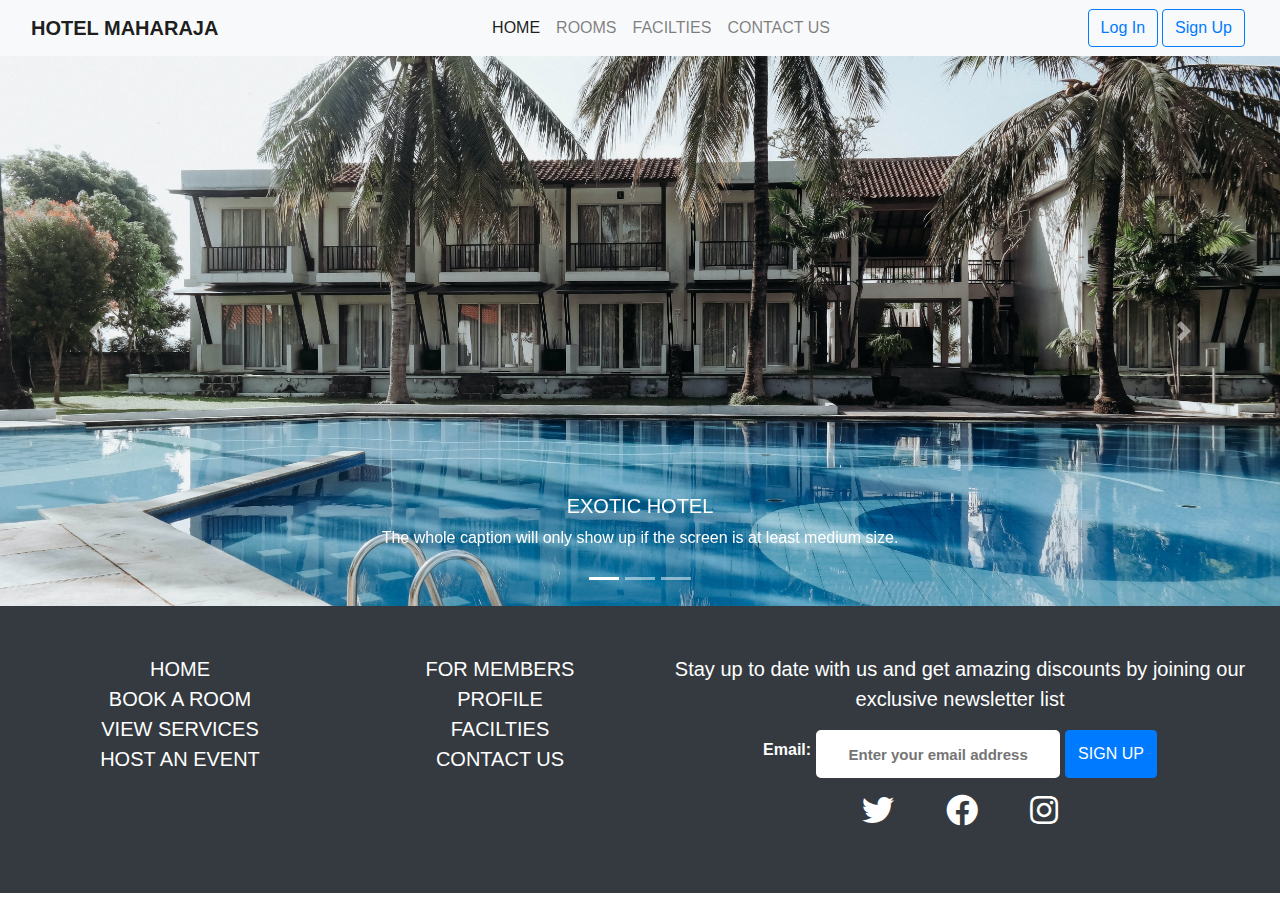
<file: index.html>
<!DOCTYPE html>
<html lang="en">

<head>
    <meta charset="UTF-8">
    <meta http-equiv="X-UA-Compatible" content="IE=edge">
    <meta name="viewport" content="width=device-width, initial-scale=1.0">
    <title>HOTEL MAHARAJA</title>
    <link rel="stylesheet" href="https://maxcdn.bootstrapcdn.com/bootstrap/4.0.0/css/bootstrap.min.css"
        integrity="sha384-Gn5384xqQ1aoWXA+058RXPxPg6fy4IWvTNh0E263XmFcJlSAwiGgFAW/dAiS6JXm" crossorigin="anonymous">

    <link rel="stylesheet" href="style.css">

    <link rel="stylesheet" href="https://maxcdn.bootstrapcdn.com/bootstrap/4.4.1/css/bootstrap.min.css">
    <link href="http://maxcdn.bootstrapcdn.com/font-awesome/4.1.0/css/font-awesome.min.css" rel="stylesheet">
    <!-- <link rel="stylesheet" href="path/to/font-awesome/css/font-awesome.min.css"> -->
    <link href="https://cdnjs.cloudflare.com/ajax/libs/font-awesome/5.9.0/css/all.min.css" rel="stylesheet">



</head>

<body>

    <!-------------------------- Nav Bar -------------------------->

    <nav class="navbar navbar-expand-lg navbar-light bg-light">
        <div class="container-fluid">
            <a class="navbar-brand font-weight-bold" href="#">HOTEL MAHARAJA</a>
            <!-- <button class="navbar-toggler" type="button" data-bs-toggle="collapse"
                data-bs-target="#navbarSupportedContent" aria-controls="navbarSupportedContent" aria-expanded="false"
                aria-label="Toggle navigation">
                <span class="navbar-toggler-icon"></span>
            </button> -->
            <div class="collapse navbar-collapse" id="navbarSupportedContent">
                <ul class="navbar-nav me-auto mb-2 mb-lg-0 ml-auto">
                    <li class="nav-item">
                        <a class="nav-link active" aria-current="page" href="index.html">HOME</a>
                    </li>
                    <li class="nav-item">
                        <a class="nav-link" href="rooms.html">ROOMS</a>
                    </li>
                    <li class="nav-item">
                        <a class="nav-link" href="facilities.html">FACILTIES</a>
                    </li>
                    <li class="nav-item">
                        <a class="nav-link" href="dine.html">CONTACT US</a>
                    </li>
                </ul>
                <form class="d-flex ml-auto">
                    <a class="btn btn-outline-primary mr-1" href='login.html' role="button">Log In</a>
                    <a class="btn btn-outline-primary mr-1" href='signup.html' role="button">Sign Up</a>
                </form>
            </div>
        </div>
    </nav>

    <!---------------------- NAV ENDS ------------------------------->

    <!-------------------- CAROUSEL START --------------------------->
    <div id="carouselExampleIndicators" class="carousel slide" data-ride="carousel">
        <ol class="carousel-indicators">
            <li data-target="#carouselExampleIndicators" data-slide-to="0" class="active"></li>
            <li data-target="#carouselExampleIndicators" data-slide-to="1"></li>
            <li data-target="#carouselExampleIndicators" data-slide-to="2"></li>
        </ol>
        <div class="carousel-inner">
            <div class="carousel-item active">
                <img class="d-block w-100" src="images/photo-1.jfif" alt="First slide">
                <div class="carousel-caption d-none d-md-block">
                    <h5>EXOTIC HOTEL</h5>
                    <p>The whole caption will only show up if the screen is at least medium size.</p>
                </div>
            </div>
            <div class="carousel-item">
                <img class="d-block w-100" src="images/food-photo.jfif" alt="Second slide">
                <div class="carousel-caption d-none d-md-block">
                    <h5>DELICIOUS FOOD</h5>
                    <p>The whole caption will only show up if the screen is at least medium size.</p>
                </div>
            </div>
            <div class="carousel-item">
                <img class="d-block w-100" src="images/pool-photo.jfif" alt="Third slide">
                <div class="carousel-caption d-none d-md-block">
                    <h5>INDOOR SWIMMING POOL</h5>
                    <p>The whole caption will only show up if the screen is at least medium size.</p>
                </div>
            </div>
        </div>
        <a class="carousel-control-prev" href="#carouselExampleIndicators" role="button" data-slide="prev">
            <span class="carousel-control-prev-icon" aria-hidden="true"></span>
            <span class="sr-only">Previous</span>
        </a>
        <a class="carousel-control-next" href="#carouselExampleIndicators" role="button" data-slide="next">
            <span class="carousel-control-next-icon" aria-hidden="true"></span>
            <span class="sr-only">Next</span>
        </a>
    </div>

    <!---------------------- CAROUSEL END ----------------------->

    <!------------------------ FOOTER -------------------------->
    <section class="section6 bg-dark container-fluid">
        <div class="footer__div1 py-5 row">

            <div class="text-capitalize div2 d-none d-md-block col-md-6 col-lg-3">
                <ul class="ul1">
                    <li><a href="#home">HOME</a></li>
                    <li><a href="/html/reservation.html">BOOK A ROOM</a></li>
                    <li><a href="/html/about.html">VIEW SERVICES</a></li>
                    <li><a href="/html/about.html">HOST AN EVENT</a></li>
                    <!-- <li><a href="/html/about.html">CONTACT US</a></li> -->
                </ul>
            </div>

            <div class="text-capitalize div2 d-none d-md-block col-md-6 col-lg-3">
                <ul class="ul1">
                    <li><a href="#">FOR MEMBERS</a></li>
                    <li><a href="#">PROFILE</a></li>
                    <li><a href="#facilities">FACILTIES</a></li>
                    <li><a href="/html/contact.html">CONTACT US</a></li>
                </ul>
            </div>

            <div class="div4 col-lg-6" id="para">
                <p id>Stay up to date with us and get amazing discounts by joining our exclusive newsletter list</p>
                <form action="" method="">
                    <div class="d-flex justify-content-center">
                        <label for="email" class="font-weight-bolder mt-2"> Email:</label>
                        <input type="email" id="email" placeholder="Enter your email address" required>
                        <button type="button" class="btn btn-primary">SIGN UP</button>
                    </div>
                </form>
                <div class="my-3 font-div">
                    <a href="https://twitter.com/" target="_blank" rel="noreferrer"><i
                            class="fab fa-twitter text-white fa-2x"></i></a>
                    <a href="https://web.facebook.com/" target="_blank" rel="noreferrer"><i
                            class="fab fa-facebook text-white fa-2x mx-5"></i></a>
                    <a href="https://www.instagram.com/" target="_blank" rel="noreferrer"><i
                            class="fab fa-instagram text-white fa-2x"></i></a>
                </div>
            </div>

        </div>

        <!-----------JAVASCRIPT-------------->
    </section>
    <script src="https://ajax.googleapis.com/ajax/libs/jquery/3.4.1/jquery.min.js">
    </script>
    <script src="https://cdnjs.cloudflare.com/ajax/libs/popper.js/1.16.0/umd/popper.min.js">
    </script>
    <script src="https://maxcdn.bootstrapcdn.com/bootstrap/4.4.1/js/bootstrap.min.js">
    </script>

    <script src="https://code.jquery.com/jquery-3.2.1.slim.min.js"
        integrity="sha384-KJ3o2DKtIkvYIK3UENzmM7KCkRr/rE9/Qpg6aAZGJwFDMVNA/GpGFF93hXpG5KkN"
        crossorigin="anonymous"></script>
    <script src="https://cdnjs.cloudflare.com/ajax/libs/popper.js/1.12.9/umd/popper.min.js"
        integrity="sha384-ApNbgh9B+Y1QKtv3Rn7W3mgPxhU9K/ScQsAP7hUibX39j7fakFPskvXusvfa0b4Q"
        crossorigin="anonymous"></script>
    <script src="https://maxcdn.bootstrapcdn.com/bootstrap/4.0.0/js/bootstrap.min.js"
        integrity="sha384-JZR6Spejh4U02d8jOt6vLEHfe/JQGiRRSQQxSfFWpi1MquVdAyjUar5+76PVCmYl"
        crossorigin="anonymous"></script>
</body>

</html>


<!-- https://source.unsplash.com/5000x2150?pool, water, swimmin -->
</file>
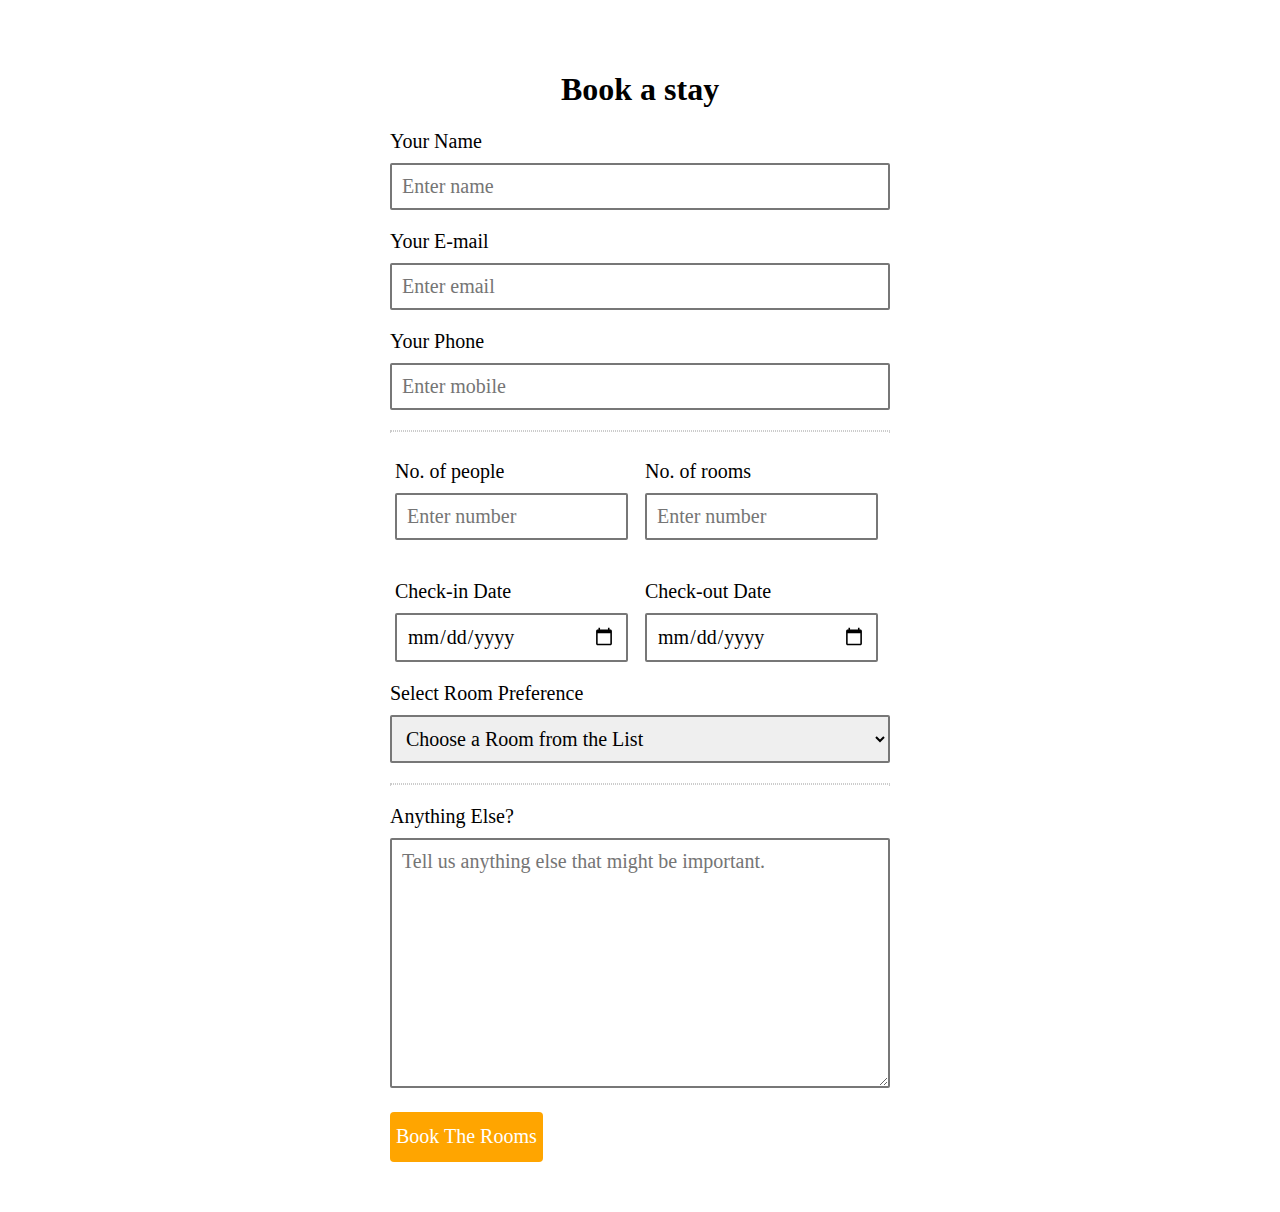
<file: booking.html>
<!doctype html>
<html lang="en">
  <head>
    <!-- Required meta tags -->
    <meta charset="utf-8">
    <meta name="viewport" content="width=device-width, initial-scale=1, shrink-to-fit=no">
    <link rel="stylesheet" href="booking.css">
    <title>Book a stay</title>
</head>
<body>
    <h1 style="text-align: center;">Book a stay</h1>

<form action="reservation.php" method="post">
  <div class="elem-group">
    <label for="name">Your Name</label>
    <input type="text" id="name" name="visitor_name" placeholder="Enter name" pattern=[A-Z\sa-z]{3,20} required>
  </div>
  <div class="elem-group">
    <label for="email">Your E-mail</label>
    <input type="email" id="email" name="visitor_email" placeholder="Enter email" required>
  </div>
  <div class="elem-group">
    <label for="phone">Your Phone</label>
    <input type="tel" id="phone" name="visitor_phone" placeholder="Enter mobile" pattern=(\d{5})-?\s?(\d{5}) required>
  </div>
  <hr>
  <div class="elem-group inlined">
    <label for="adult">No. of people</label>
    <input type="number" id="adult" name="total_adults" placeholder="Enter number" min="1" required>
  </div>
<div class="elem-group inlined">
    <label for="room">No. of rooms</label>
    <input type="number" id="room" name="rooms" placeholder="Enter number" min="1" required>
  </div>
  <div class="elem-group inlined">
    <label for="checkin-date">Check-in Date</label>
    <input type="date" id="checkin-date" name="checkin" required>
  </div>
  <div class="elem-group inlined">
    <label for="checkout-date">Check-out Date</label>
    <input type="date" id="checkout-date" name="checkout" required>
  </div>
  <div class="elem-group">
    <label for="room-selection">Select Room Preference</label>
    <select id="room-selection" name="room_preference" required>
        <option value="">Choose a Room from the List</option>
        <option value="connecting">Connecting</option>
        <option value="adjoining">Adjoining</option>
        <option value="adjacent">Adjacent</option>
    </select>
  </div>
  <hr>
  <div class="elem-group">
    <label for="message">Anything Else?</label>
    <textarea id="message" name="visitor_message" placeholder="Tell us anything else that might be important." required></textarea>
  </div>
  <button onclick="myFunction()" type="submit">Book The Rooms</button>
  <script>
    function myFunction() {
      confirm("Confirm Booking!");
    }
    </script>
</form>
</body>
</html>
</file>
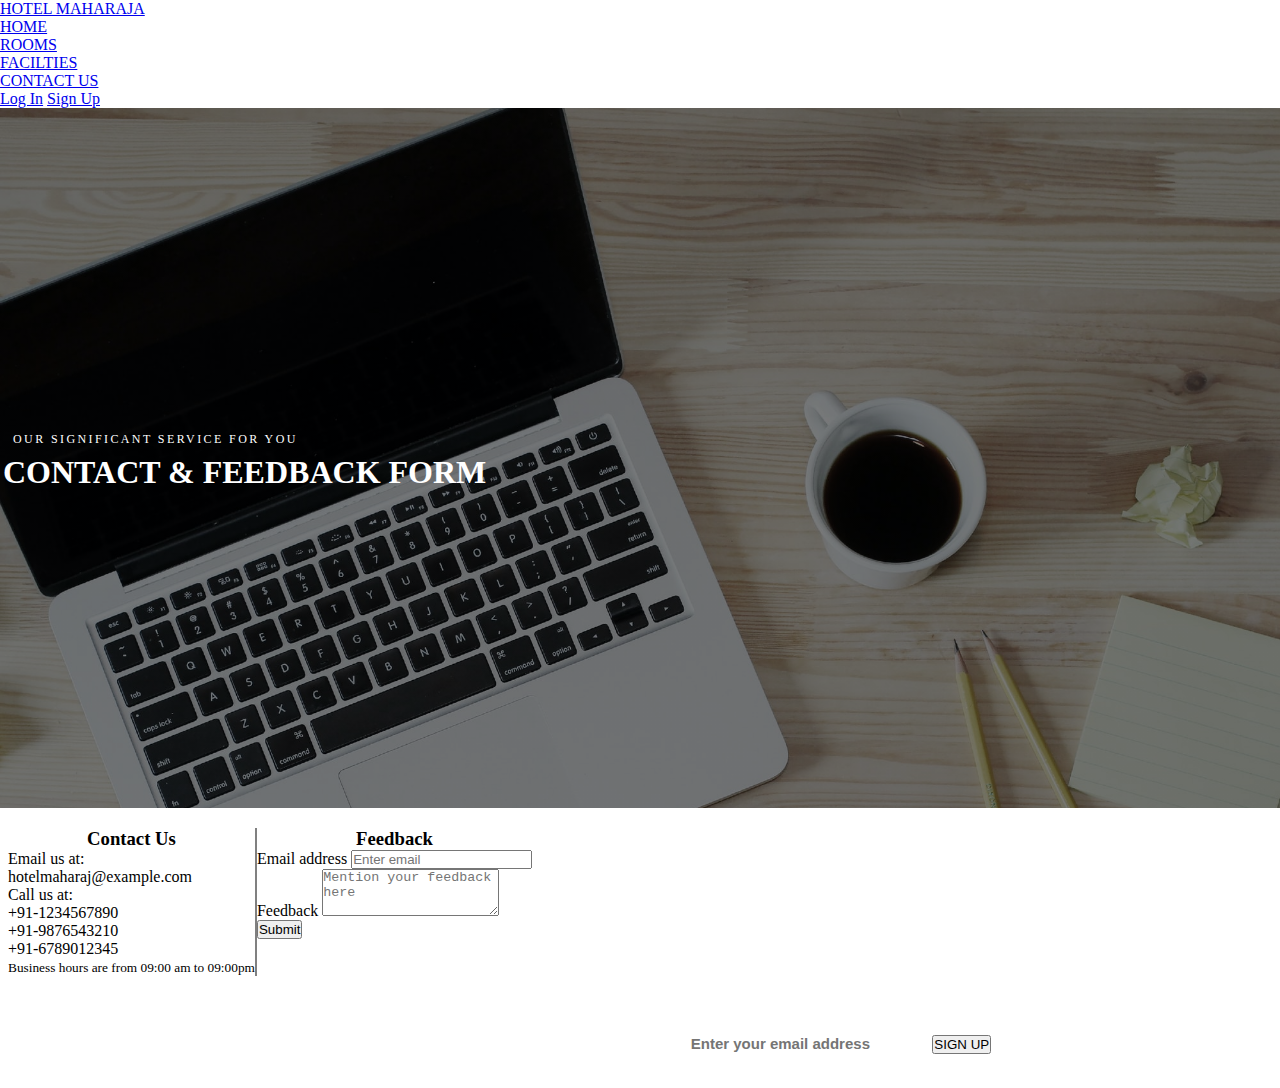
<file: dine.html>
<!DOCTYPE html>
<html lang="en">

<head>
    <meta charset="UTF-8">
    <meta http-equiv="X-UA-Compatible" content="IE=edge">
    <meta name="viewport" content="width=device-width, initial-scale=1.0">
    <title>DINE</title>

    <link rel="stylesheet" href="https://cdn.jsdelivr.net/npm/bootstrap@4.6.1/dist/css/bootstrap.min.css"
        integrity="sha384-zCbKRCUGaJDkqS1kPbPd7TveP5iyJE0EjAuZQTgFLD2ylzuqKfdKlfG/eSrtxUkn" crossorigin="anonymous">
    <!--
    <link rel="stylesheet" href="https://maxcdn.bootstrapcdn.com/bootstrap/4.0.0/css/bootstrap.min.css"
        integrity="sha384-Gn5384xqQ1aoWXA+058RXPxPg6fy4IWvTNh0E263XmFcJlSAwiGgFAW/dAiS6JXm" crossorigin="anonymous">

        <link rel="stylesheet" href="https://maxcdn.bootstrapcdn.com/bootstrap/4.4.1/css/bootstrap.min.css">

        <link href="http://maxcdn.bootstrapcdn.com/font-awesome/4.1.0/css/font-awesome.min.css" rel="stylesheet">
    
    <link href="https://cdnjs.cloudflare.com/ajax/libs/font-awesome/5.9.0/css/all.min.css" rel="stylesheet">
 -->
    <!-- <link rel="stylesheet" href="path/to/font-awesome/css/font-awesome.min.css"> -->

    <link rel="stylesheet" href="rooms.css">
    <link rel="stylesheet" href="dine.css">






</head>

<body>

    <!-------------------- Nav Bar --------------------------->

    <nav class="navbar navbar-expand-lg navbar-dark bg-dark">
        <div class="container-fluid">
            <a class="navbar-brand font-weight-bold" href="index.html">HOTEL MAHARAJA</a>
            <div class="collapse navbar-collapse" id="navbarSupportedContent">
                <ul class="navbar-nav me-auto mb-2 mb-lg-0 ml-auto">
                    <li class="nav-item">
                        <a class="nav-link" aria-current="page" href="index.html">HOME</a>
                    </li>
                    <li class="nav-item">
                        <a class="nav-link" href="rooms.html">ROOMS</a>
                    </li>
                    <li class="nav-item">
                        <a class="nav-link" href="facilities.html">FACILTIES</a>
                    </li>
                    <li class="nav-item">
                        <a class="nav-link active" href="dine.html">CONTACT US</a>
                    </li>
                    <!-- <li class="nav-item">
                        <a class="nav-link" href="#">TOURISM NEAR</a>
                    </li> -->
                </ul>
                <form class="d-flex ml-auto">
                    <a class="btn btn-outline-primary mr-1" href='login.html' role="button">Log In</a>
                    <a class="btn btn-outline-primary mr-1" href='signup.html' role="button">Sign Up</a>
                </form>
            </div>
        </div>
    </nav>

    <!----------------- NAV ENDS ----------------->

    <!----------------- MAIN IMAGE --------------->
    <div class="site-blocks-cover overlay" style="background: linear-gradient(
    rgba(0, 0, 0, 0.5),
    rgba(0, 0, 0, 0.5)
  ),
  url('images/contact.jfif');; background-size: cover; ;" data-aos="fade" data-stellar-background-ratio="0.5">
        <div class="container d-flex align-items-center justify-content-center">
            <div class="row align-items-center justify-content-center">
                <div class="col-md-7 text-center" data-aos="fade">
                    <span class="caption mb-3 container">Our significant service for you</span>
                    <h1 class="mb-4" style="color: white; display: inline-block;">CONTACT &
                        FEEDBACK FORM</h1>
                </div>
            </div>
        </div>
    </div>
    <!------------------ MAIN IMAGE END ------------->

    <!---------------- CAROUSEL ------------------>
    <div class="total" style="padding: 20px; display: flex;">
        <div class="container-fluid">
            <div class="row">

                <div class="col-6" style="border-right: 1px solid grey;">
                    <h3 class="sub-heading">Contact Us</h3>
                    <div class="form-group">
                        <label for="ourEmail">Email us at: </label>
                        <p id="ourEmail" class="form-group">hotelmaharaj@example.com</p>
                    </div>

                    <div class="form-group">
                        <label for="ourPhone">Call us at: </label>
                        <p id="ourPhone" class="form-group">+91-1234567890</p>
                        <p id="ourPhone" class="form-group">+91-9876543210</p>
                        <p id="ourPhone" class="form-group">+91-6789012345</p>
                    </div>

                    <div class="form-group" style="text-align: right;">
                        <small>Business hours are from 09:00 am to 09:00pm</small>
                    </div>

                </div>

                <div class="col-6" style="border-left: 1px solid grey;">
                    <h3 class="sub-heading">Feedback</h3>
                    <form>
                        <div class="form-group">
                            <label for="exampleInputEmail2">Email address</label>
                            <input type="email" class="form-control" id='exampleInputEmail2' placeholder="Enter email">
                        </div>
                        <div class="form-group">
                            <label for="feedback-box">Feedback</label>
                            <textarea class="form-control" id="feedback-box" rows="3"
                                placeholder="Mention your feedback here"></textarea>
                        </div>
                        <button type="submit" class="btn btn-primary">Submit</button>
                    </form>
                </div>
            </div>
        </div>
    </div>
    <!---------------- CAROUSEL END---------------->

    <!---------------- FOOTER ------------------->
    <section class="section6 bg-dark container-fluid mt-4">
        <div class="footer__div1 py-5 row">

            <div class="text-capitalize div2 d-none d-md-block col-md-6 col-lg-3">
                <ul class="ul1">
                    <li><a href="#home">HOME</a></li>
                    <li><a href="/html/reservation.html">BOOK A ROOM</a></li>
                    <li><a href="/html/about.html">VIEW SERVICES</a></li>
                    <li><a href="/html/about.html">HOST AN EVENT</a></li>
                    <!-- <li><a href="/html/about.html">CONTACT US</a></li> -->
                </ul>
            </div>

            <div class="text-capitalize div2 d-none d-md-block col-md-6 col-lg-3">
                <ul class="ul1">
                    <li><a href="#">FOR MEMBERS</a></li>
                    <li><a href="#">PROFILE</a></li>
                    <li><a href="#facilities">FACILTIES</a></li>
                    <li><a href="/html/contact.html">CONTACT US</a></li>
                </ul>
            </div>

            <div class="div4 col-lg-6">
                <p>Stay up to date with us and get amazing discounts by joining our exclusive newsletter
                    list</p>
                <form action="" method="">
                    <div class="d-flex justify-content-center">
                        <label for="email" class="font-weight-bolder mt-2"> Email:</label>
                        <input type="email" id="email" placeholder="Enter your email address" required>
                        <button type="button" class="btn btn-primary">SIGN UP</button>
                    </div>
                </form>
                <div class="my-3 font-div">
                    <a href="https://twitter.com/" target="_blank" rel="noreferrer"><i
                            class="fab fa-twitter text-white fa-2x"></i></a>
                    <a href="https://web.facebook.com/" target="_blank" rel="noreferrer"><i
                            class="fab fa-facebook text-white fa-2x mx-5"></i></a>
                    <a href="https://www.instagram.com/" target="_blank" rel="noreferrer"><i
                            class="fab fa-instagram text-white fa-2x"></i></a>
                </div>
            </div>

        </div>
        <!-------------- FOOTER END----------------->

        <!-----------JAVASCRIPT-------------->
    </section>
    <script src="https://ajax.googleapis.com/ajax/libs/jquery/3.4.1/jquery.min.js">
    </script>
    <script src="https://cdnjs.cloudflare.com/ajax/libs/popper.js/1.16.0/umd/popper.min.js">
    </script>
    <script src="https://maxcdn.bootstrapcdn.com/bootstrap/4.4.1/js/bootstrap.min.js">
    </script>

    <script src="https://code.jquery.com/jquery-3.2.1.slim.min.js"
        integrity="sha384-KJ3o2DKtIkvYIK3UENzmM7KCkRr/rE9/Qpg6aAZGJwFDMVNA/GpGFF93hXpG5KkN"
        crossorigin="anonymous"></script>
    <script src="https://cdnjs.cloudflare.com/ajax/libs/popper.js/1.12.9/umd/popper.min.js"
        integrity="sha384-ApNbgh9B+Y1QKtv3Rn7W3mgPxhU9K/ScQsAP7hUibX39j7fakFPskvXusvfa0b4Q"
        crossorigin="anonymous"></script>
    <script src="https://maxcdn.bootstrapcdn.com/bootstrap/4.0.0/js/bootstrap.min.js"
        integrity="sha384-JZR6Spejh4U02d8jOt6vLEHfe/JQGiRRSQQxSfFWpi1MquVdAyjUar5+76PVCmYl"
        crossorigin="anonymous"></script>
</body>

</html>


<!-- https://source.unsplash.com/5000x2150?pool, water, swimming -->
</file>
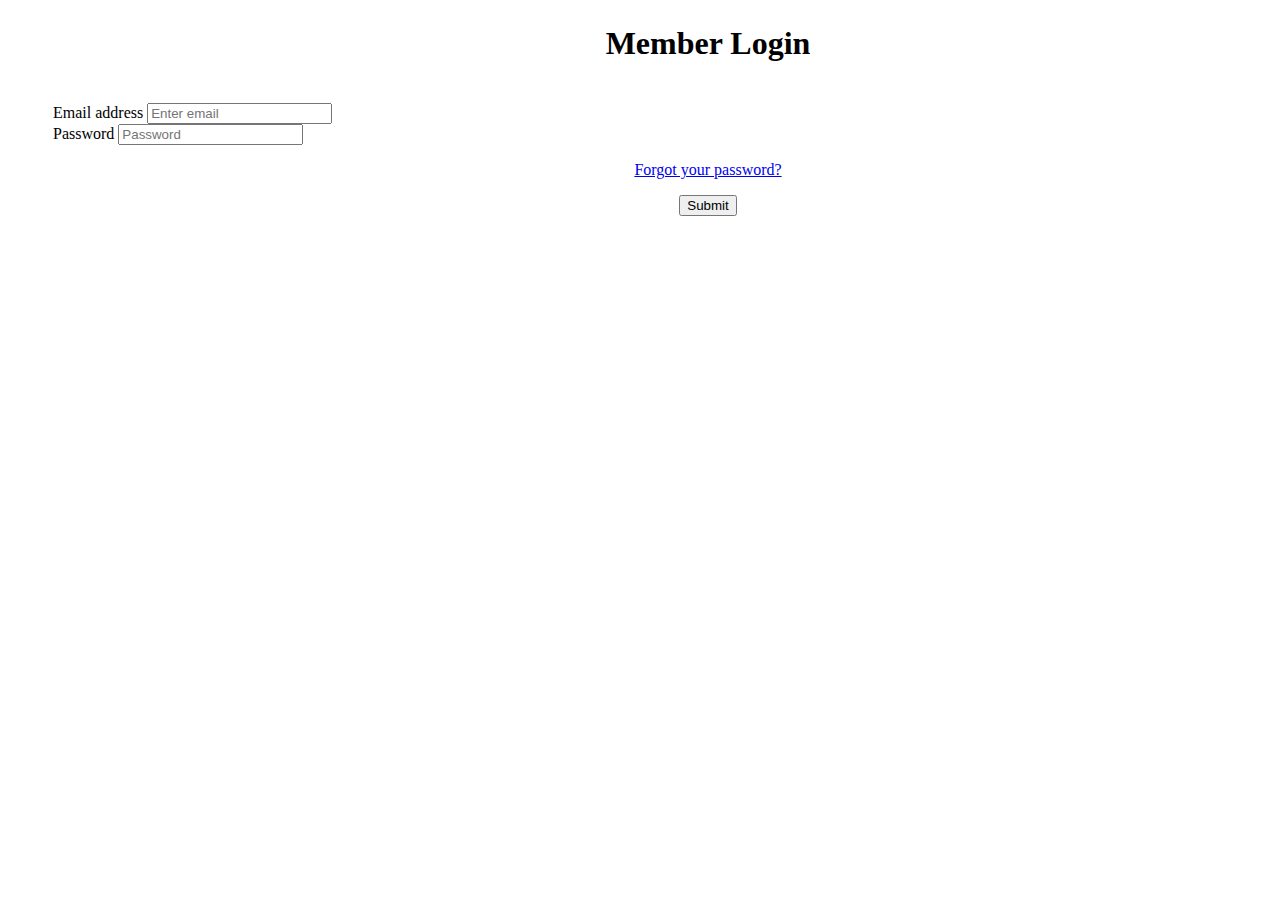
<file: login.html>
<!doctype html>
<html lang="en">

<head>
  <!-- Required meta tags -->
  <meta charset="utf-8">
  <meta name="viewport" content="width=device-width, initial-scale=1, shrink-to-fit=no">

  <!-- Bootstrap CSS -->
  <link rel="stylesheet" href="https://cdn.jsdelivr.net/npm/bootstrap@4.6.1/dist/css/bootstrap.min.css"
    integrity="sha384-zCbKRCUGaJDkqS1kPbPd7TveP5iyJE0EjAuZQTgFLD2ylzuqKfdKlfG/eSrtxUkn" crossorigin="anonymous">
  <link rel="stylesheet" href="login.css">
  <title>Login</title>
</head>

<body>
  <div class="center">
    <div class="title">
      <h1>Member Login</h1>
    </div>

    <div class="form-container">
      <form>
        <div class="row">
          <div class="col-5"></div>
          <div class="col-2">
            <div class="form-group">
              <label for="exampleInputEmail1">Email address</label>
              <input type="email" class="form-control" id="exampleInputEmail1" aria-describedby="emailHelp"
                placeholder="Enter email">
            </div>
          </div>
          <div class="col-5"></div>
        </div>

        <div class="row">
          <div class="col-5"></div>
          <div class="col-2">
            <div class="form-group">
              <label for="exampleInputPassword1">Password</label>
              <input type="password" class="form-control" id="exampleInputPassword1" placeholder="Password">
            </div>
          </div>
        </div>
        <div class="form-group" style="text-align: center;">
          <p> <a href="#">Forgot your password?</a></p>
        </div>
        <div style="text-align: center;">
          <button type="submit" class="btn btn-primary">Submit</button>
        </div>

      </form>
    </div>

  </div>


  <!-- Optional JavaScript; choose one of the two! -->

  <!-- Option 1: jQuery and Bootstrap Bundle (includes Popper) -->
  <script src="https://cdn.jsdelivr.net/npm/jquery@3.5.1/dist/jquery.slim.min.js"
    integrity="sha384-DfXdz2htPH0lsSSs5nCTpuj/zy4C+OGpamoFVy38MVBnE+IbbVYUew+OrCXaRkfj"
    crossorigin="anonymous"></script>
  <script src="https://cdn.jsdelivr.net/npm/bootstrap@4.6.1/dist/js/bootstrap.bundle.min.js"
    integrity="sha384-fQybjgWLrvvRgtW6bFlB7jaZrFsaBXjsOMm/tB9LTS58ONXgqbR9W8oWht/amnpF"
    crossorigin="anonymous"></script>

  <!-- Option 2: Separate Popper and Bootstrap JS -->
  <!--
    <script src="https://cdn.jsdelivr.net/npm/jquery@3.5.1/dist/jquery.slim.min.js" integrity="sha384-DfXdz2htPH0lsSSs5nCTpuj/zy4C+OGpamoFVy38MVBnE+IbbVYUew+OrCXaRkfj" crossorigin="anonymous"></script>
    <script src="https://cdn.jsdelivr.net/npm/popper.js@1.16.1/dist/umd/popper.min.js" integrity="sha384-9/reFTGAW83EW2RDu2S0VKaIzap3H66lZH81PoYlFhbGU+6BZp6G7niu735Sk7lN" crossorigin="anonymous"></script>
    <script src="https://cdn.jsdelivr.net/npm/bootstrap@4.6.1/dist/js/bootstrap.min.js" integrity="sha384-VHvPCCyXqtD5DqJeNxl2dtTyhF78xXNXdkwX1CZeRusQfRKp+tA7hAShOK/B/fQ2" crossorigin="anonymous"></script>
    -->
</body>

</html>
</file>
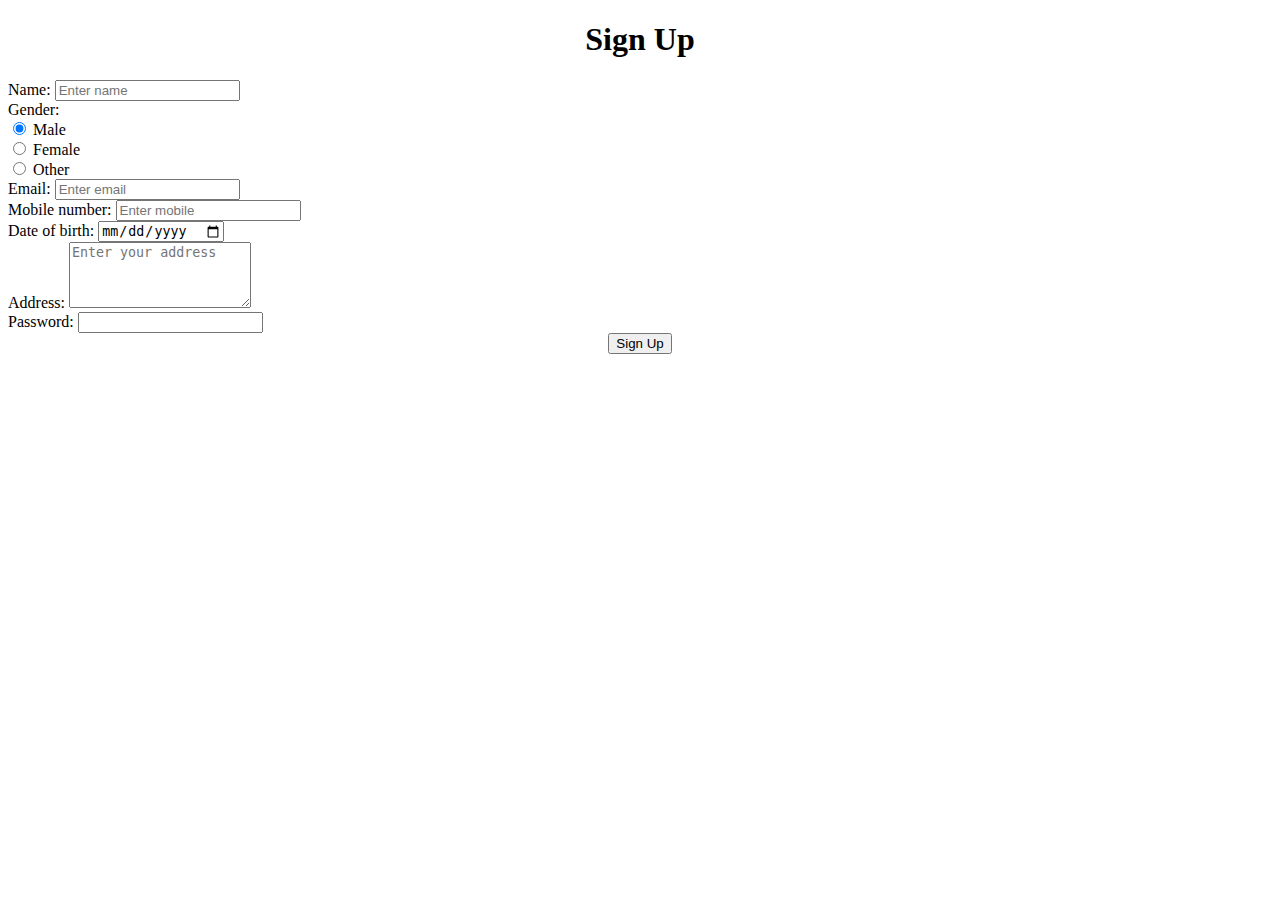
<file: signup.html>
<!doctype html>
<html lang="en">
  <head>
    <!-- Required meta tags -->
    <meta charset="utf-8">
    <meta name="viewport" content="width=device-width, initial-scale=1, shrink-to-fit=no">

    <!-- Bootstrap CSS -->
    <link rel="stylesheet" href="https://cdn.jsdelivr.net/npm/bootstrap@4.6.1/dist/css/bootstrap.min.css" integrity="sha384-zCbKRCUGaJDkqS1kPbPd7TveP5iyJE0EjAuZQTgFLD2ylzuqKfdKlfG/eSrtxUkn" crossorigin="anonymous">

    <title>Sign Up</title>
  </head>
  <body>
    <h1 style="text-align: center;">Sign Up</h1>

    <div class="form-container">
    <form>
        <div class="row">
            <div class="col-5"></div>
            <div class="col-2 form-group">
                <label for="name-box">Name:</label>
                <input type="text" class="form-control" id="name-box" placeholder="Enter name" >
            </div>
        </div>

        <div class="row">
        <div class="col-5"></div>
        <div class="col-2 form-group">
        <label for="gender-check">Gender:</label>
        <div class="form-check" id="gender-check">
            <input class="form-check-input" type="radio" name="exampleRadios" id="exampleRadios1" value="option1" checked>
            <label class="form-check-label" for="exampleRadios1">
              Male
            </label>
          </div>
          <div class="form-check">
            <input class="form-check-input" type="radio" name="exampleRadios" id="exampleRadios2" value="option2">
            <label class="form-check-label" for="exampleRadios2">
              Female
            </label>
          </div>
          <div class="form-check">
            <input class="form-check-input" type="radio" name="exampleRadios" id="exampleRadios3" value="option3">
            <label class="form-check-label" for="exampleRadios3">
              Other
            </label>
          </div>
        </div>
        </div>
        <div class="row">
            <div class="col-5"></div>
            <div class="col-2 form-group">
                <label for="name-box">Email:</label>
                <input type="email" class="form-control" id="name-box" placeholder="Enter email" >
            </div>
        </div>

        <div class="row">
            <div class="col-5"></div>
            <div class="col-2 form-group">
                <label for="name-box">Mobile number:</label>
                <input type="tel" class="form-control" id="name-box" placeholder="Enter mobile" >
            </div>
        </div>

        <div class="row">
            <div class="col-5"></div>
            <div class="col-2 form-group">
                <label for="name-box">Date of birth:</label>
                <input type="date" class="form-control" id="name-box">
            </div>
        </div>

        <div class="row">
            <div class="col-5"></div>
            <div class="col-2 form-group">
                <label for="name-box">Address:</label>
                <textarea id="name-box" class="form-control" rows="4" placeholder="Enter your address"></textarea>
            </div>
        </div>

        <div class="row">
            <div class="col-5"></div>
            <div class="col-2 form-group">
                <label for="passBox">Password:</label>
                <input type="password" class="form-control" id="passBox">
            </div>
        </div>

        <div style="text-align: center;"><button onclick="myFunction()" type="submit" class="btn btn-primary" >Sign Up</button> </div>
        <script>
          function myFunction() {
            confirm("Thank You for Signing up!");
          }
          </script>
    </form>
    </div>

    <!-- Optional JavaScript; choose one of the two! -->

    <!-- Option 1: jQuery and Bootstrap Bundle (includes Popper) -->
    <script src="https://cdn.jsdelivr.net/npm/jquery@3.5.1/dist/jquery.slim.min.js" integrity="sha384-DfXdz2htPH0lsSSs5nCTpuj/zy4C+OGpamoFVy38MVBnE+IbbVYUew+OrCXaRkfj" crossorigin="anonymous"></script>
    <script src="https://cdn.jsdelivr.net/npm/bootstrap@4.6.1/dist/js/bootstrap.bundle.min.js" integrity="sha384-fQybjgWLrvvRgtW6bFlB7jaZrFsaBXjsOMm/tB9LTS58ONXgqbR9W8oWht/amnpF" crossorigin="anonymous"></script>

    <!-- Option 2: Separate Popper and Bootstrap JS -->
    <!--
    <script src="https://cdn.jsdelivr.net/npm/jquery@3.5.1/dist/jquery.slim.min.js" integrity="sha384-DfXdz2htPH0lsSSs5nCTpuj/zy4C+OGpamoFVy38MVBnE+IbbVYUew+OrCXaRkfj" crossorigin="anonymous"></script>
    <script src="https://cdn.jsdelivr.net/npm/popper.js@1.16.1/dist/umd/popper.min.js" integrity="sha384-9/reFTGAW83EW2RDu2S0VKaIzap3H66lZH81PoYlFhbGU+6BZp6G7niu735Sk7lN" crossorigin="anonymous"></script>
    <script src="https://cdn.jsdelivr.net/npm/bootstrap@4.6.1/dist/js/bootstrap.min.js" integrity="sha384-VHvPCCyXqtD5DqJeNxl2dtTyhF78xXNXdkwX1CZeRusQfRKp+tA7hAShOK/B/fQ2" crossorigin="anonymous"></script>
    -->
  </body>
</html>
</file>
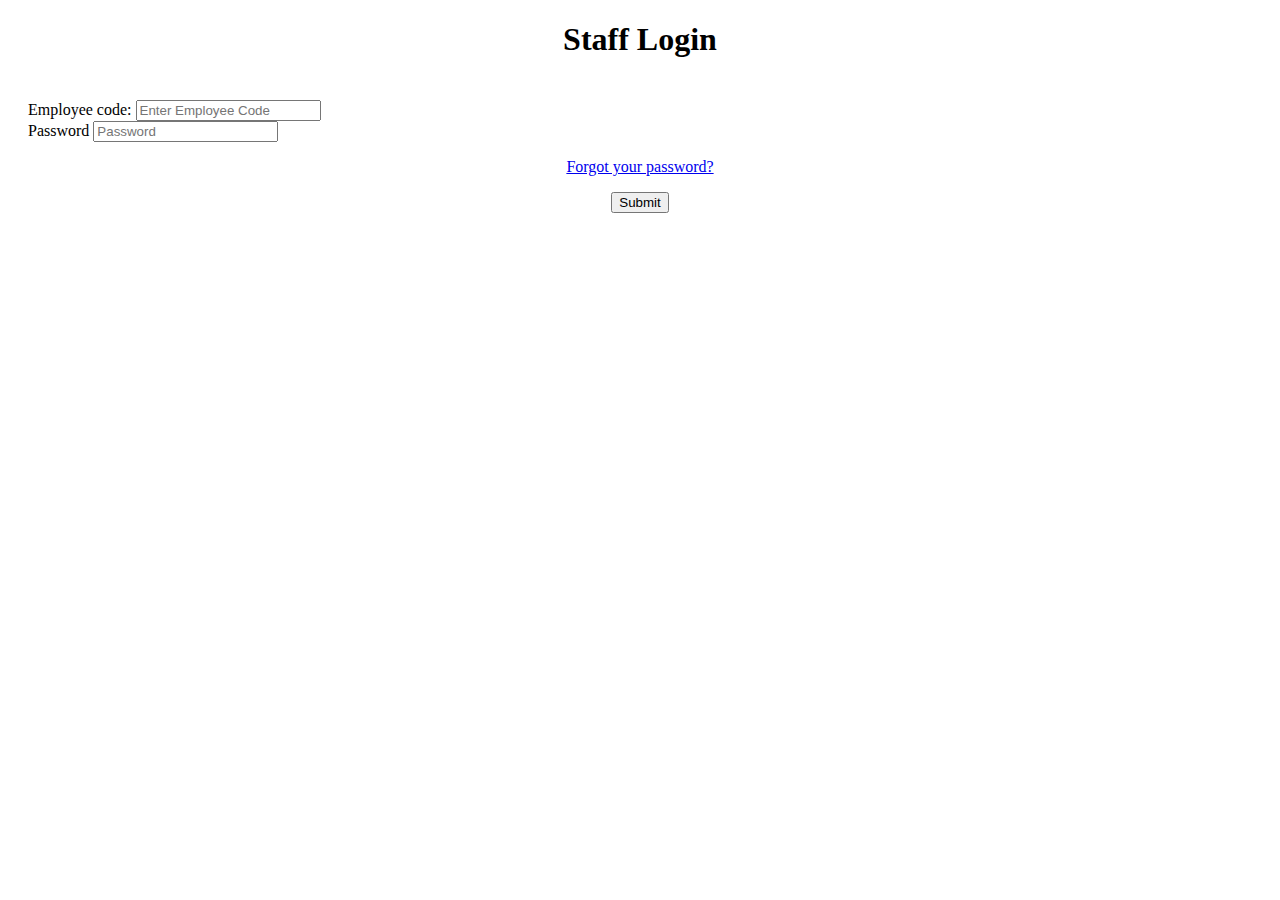
<file: staffLogin.html>
<!doctype html>
<html lang="en">
  <head>
    <!-- Required meta tags -->
    <meta charset="utf-8">
    <meta name="viewport" content="width=device-width, initial-scale=1, shrink-to-fit=no">

    <!-- Bootstrap CSS -->
    <link rel="stylesheet" href="https://cdn.jsdelivr.net/npm/bootstrap@4.6.1/dist/css/bootstrap.min.css" integrity="sha384-zCbKRCUGaJDkqS1kPbPd7TveP5iyJE0EjAuZQTgFLD2ylzuqKfdKlfG/eSrtxUkn" crossorigin="anonymous">
    <link rel="stylesheet" href="login.css">
    <title>Staff Login</title>
  </head>
  <body>

    <div class="title"><h1>Staff Login</h1></div>
    
<div class="form-container">
    <form>
        <div class="row">
            <div class="col-5"></div>
            <div class="col-2">
        <div class="form-group">
          <label for="exampleInputEmail1">Employee code:</label>
          <input type="number" class="form-control" id="exampleInputEmail1" placeholder="Enter Employee Code">
        </div>
            </div>
            <div class="col-5"></div>
        </div>

    <div class="row">
        <div class="col-5"></div>
        <div class="col-2">
        <div class="form-group">
          <label for="exampleInputPassword1">Password</label>
          <input type="password" class="form-control" id="exampleInputPassword1" placeholder="Password">
        </div>
    </div>
</div>
        <div class="form-group" style="text-align: center;">
            <p> <a href="#">Forgot your password?</a></p>
        </div>
        <div style="text-align: center;">
        <button type="submit" class="btn btn-primary">Submit</button>
    </div>
    
      </form>
    
    </div>


    <!-- Optional JavaScript; choose one of the two! -->

    <!-- Option 1: jQuery and Bootstrap Bundle (includes Popper) -->
    <script src="https://cdn.jsdelivr.net/npm/jquery@3.5.1/dist/jquery.slim.min.js" integrity="sha384-DfXdz2htPH0lsSSs5nCTpuj/zy4C+OGpamoFVy38MVBnE+IbbVYUew+OrCXaRkfj" crossorigin="anonymous"></script>
    <script src="https://cdn.jsdelivr.net/npm/bootstrap@4.6.1/dist/js/bootstrap.bundle.min.js" integrity="sha384-fQybjgWLrvvRgtW6bFlB7jaZrFsaBXjsOMm/tB9LTS58ONXgqbR9W8oWht/amnpF" crossorigin="anonymous"></script>

    <!-- Option 2: Separate Popper and Bootstrap JS -->
    <!--
    <script src="https://cdn.jsdelivr.net/npm/jquery@3.5.1/dist/jquery.slim.min.js" integrity="sha384-DfXdz2htPH0lsSSs5nCTpuj/zy4C+OGpamoFVy38MVBnE+IbbVYUew+OrCXaRkfj" crossorigin="anonymous"></script>
    <script src="https://cdn.jsdelivr.net/npm/popper.js@1.16.1/dist/umd/popper.min.js" integrity="sha384-9/reFTGAW83EW2RDu2S0VKaIzap3H66lZH81PoYlFhbGU+6BZp6G7niu735Sk7lN" crossorigin="anonymous"></script>
    <script src="https://cdn.jsdelivr.net/npm/bootstrap@4.6.1/dist/js/bootstrap.min.js" integrity="sha384-VHvPCCyXqtD5DqJeNxl2dtTyhF78xXNXdkwX1CZeRusQfRKp+tA7hAShOK/B/fQ2" crossorigin="anonymous"></script>
    -->
  </body>
</html>
</file>
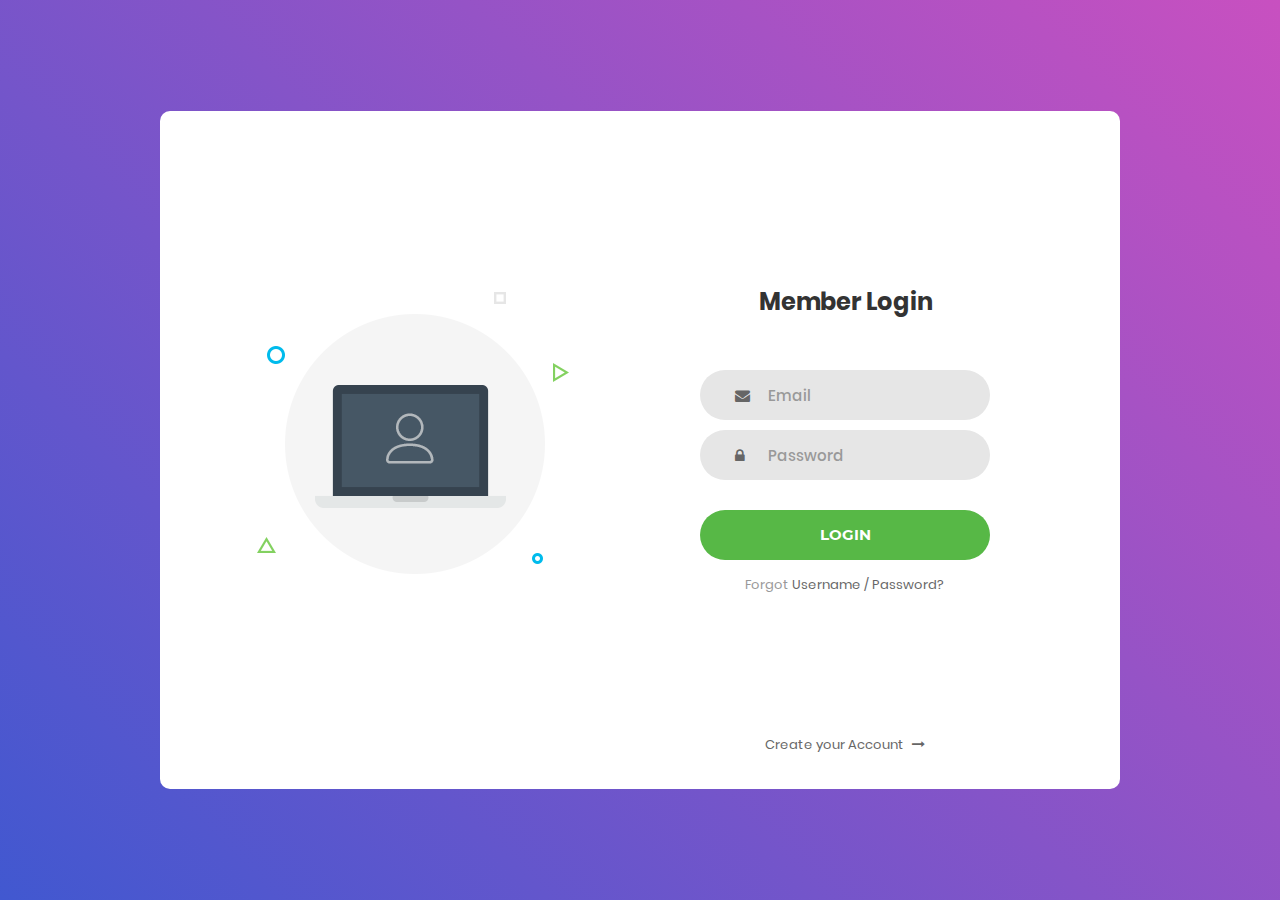
<file: untitled folder/login.html>
<!DOCTYPE html>
<html lang="en">
<head>
	<title>Login V1</title>
	<meta charset="UTF-8">
	<meta name="viewport" content="width=device-width, initial-scale=1">
<!--===============================================================================================-->	
	<link rel="icon" type="image/png" href="images/icons/favicon.ico"/>
<!--===============================================================================================-->
	<link rel="stylesheet" type="text/css" href="vendor/bootstrap/css/bootstrap.min.css">
<!--===============================================================================================-->
	<link rel="stylesheet" type="text/css" href="fonts/font-awesome-4.7.0/css/font-awesome.min.css">
<!--===============================================================================================-->
	<link rel="stylesheet" type="text/css" href="vendor/animate/animate.css">
<!--===============================================================================================-->	
	<link rel="stylesheet" type="text/css" href="vendor/css-hamburgers/hamburgers.min.css">
<!--===============================================================================================-->
	<link rel="stylesheet" type="text/css" href="vendor/select2/select2.min.css">
<!--===============================================================================================-->
	<link rel="stylesheet" type="text/css" href="css/util.css">
	<link rel="stylesheet" type="text/css" href="css/main.css">
<!--===============================================================================================-->
</head>
<body>
	
	<div class="limiter">
		<div class="container-login100">
			<div class="wrap-login100">
				<div class="login100-pic js-tilt" data-tilt>
					<img src="images/img-01.png" alt="IMG">
				</div>

				<form class="login100-form validate-form">
					<span class="login100-form-title">
						Member Login
					</span>

					<div class="wrap-input100 validate-input" data-validate = "Valid email is required: ex@abc.xyz">
						<input class="input100" type="text" name="email" placeholder="Email">
						<span class="focus-input100"></span>
						<span class="symbol-input100">
							<i class="fa fa-envelope" aria-hidden="true"></i>
						</span>
					</div>

					<div class="wrap-input100 validate-input" data-validate = "Password is required">
						<input class="input100" type="password" name="pass" placeholder="Password">
						<span class="focus-input100"></span>
						<span class="symbol-input100">
							<i class="fa fa-lock" aria-hidden="true"></i>
						</span>
					</div>
					
					<div class="container-login100-form-btn">
						<button class="login100-form-btn">
							Login
						</button>
					</div>

					<div class="text-center p-t-12">
						<span class="txt1">
							Forgot
						</span>
						<a class="txt2" href="#">
							Username / Password?
						</a>
					</div>

					<div class="text-center p-t-136">
						<a class="txt2" href="#">
							Create your Account
							<i class="fa fa-long-arrow-right m-l-5" aria-hidden="true"></i>
						</a>
					</div>
				</form>
			</div>
		</div>
	</div>
	
	

	
<!--===============================================================================================-->	
	<script src="vendor/jquery/jquery-3.2.1.min.js"></script>
<!--===============================================================================================-->
	<script src="vendor/bootstrap/js/popper.js"></script>
	<script src="vendor/bootstrap/js/bootstrap.min.js"></script>
<!--===============================================================================================-->
	<script src="vendor/select2/select2.min.js"></script>
<!--===============================================================================================-->
	<script src="vendor/tilt/tilt.jquery.min.js"></script>
	<script >
		$('.js-tilt').tilt({
			scale: 1.1
		})
	</script>
<!--===============================================================================================-->
	<script src="js/main.js"></script>

</body>
</html>
</file>
<file: style.css>
* {
  box-sizing: border-box;
}
.nav-button {
  display: flex;
  flex-direction: row;
}

button {
  margin: 10px;
}

/* footer section */
.section6 {
  color: #fff;
}

.footer__div1 {
  text-align: center;
  justify-content: center;
}

.ul1 {
  list-style: none;
  justify-content: center;
}

.ul1 li a {
  font-size: 20px;
  cursor: pointer;
  text-decoration: none;
  transition: 0.5s ease-in;
  color: #fff;
}

.ul1 a:hover {
  color: #0275d8;
  transform: scale(1);
}

.div4 p {
  font-size: 20px;
}

.div4 form input {
  height: 3rem;
  border: 2px solid #fff;
  font-size: 15px;
  font-weight: bold;
  min-width: 40%;
  margin: 0 5px;
  border-radius: 5px;
  text-align: center;
}
#para {
  color: white;
}
</file>
<file: booking.css>
body {
    width: 500px;
    margin: 0 auto;
    padding: 50px;
  }
  
  div.elem-group {
    margin: 20px 0;
  }
  
  div.elem-group.inlined {
    width: 49%;
    display: inline-block;
    float: left;
    margin-left: 1%;
  }
  
  label {
    display: block;
    font-family: 'Nanum Gothic';
    padding-bottom: 10px;
    font-size: 1.25em;
  }
  
  input, select, textarea {
    border-radius: 2px;
    border: 2px solid #777;
    box-sizing: border-box;
    font-size: 1.25em;
    font-family: 'Nanum Gothic';
    width: 100%;
    padding: 10px;
  }
  
  div.elem-group.inlined input {
    width: 95%;
    display: inline-block;
  }
  
  textarea {
    height: 250px;
  }
  
  hr {
    border: 1px dotted #ccc;
  }
  
  button {
    height: 50px;
    background: orange;
    border: none;
    color: white;
    font-size: 1.25em;
    font-family: 'Nanum Gothic';
    border-radius: 4px;
    cursor: pointer;
  }
  
  button:hover {
    border: 2px solid black;
  }
</file>
<file: rooms.css>
* {
  box-sizing: border-box;
  margin: 0px;
  padding: 0px;
}

.featurette-divider {
  height: 1px;
}

.row {
  --bs-gutter-x: 1.5rem;
  --bs-gutter-y: 0;
  display: flex;
  flex-wrap: wrap;
  margin-top: calc(-1 * var(--bs-gutter-y));
  margin-right: calc(-0.5 * var(--bs-gutter-x));
  margin-left: calc(-0.5 * var(--bs-gutter-x));
}

*,
::after,
::before {
  box-sizing: border-box;
}

.section6 {
  color: #fff;
}

.footer__div1 {
  text-align: center;
  justify-content: center;
}

.ul1 {
  list-style: none;
  justify-content: center;
}

.ul1 li a {
  font-size: 20px;
  cursor: pointer;
  text-decoration: none;
  transition: 0.5s ease-in;
  color: #fff;
}

.ul1 a:hover {
  color: #0275d8;
  transform: scale(1);
}

.div4 p {
  font-size: 20px;
}

.div4 form input {
  height: 3rem;
  border: 2px solid #fff;
  font-size: 15px;
  font-weight: bold;
  min-width: 40%;
  margin: 0 5px;
  border-radius: 5px;
  text-align: center;
}

#bimg {
  border-radius: 5px;
  height: 450px;
  width: 450px;
}

/* .container {
  height: 100vh;
  width: 100vw;
} */
.container {
  width: 100%;
  padding-right: 15px;
  padding-left: 15px;
  margin-right: auto;
  margin-left: auto;
}
.caption {
  text-transform: uppercase;
  letter-spacing: 0.2em;
  font-size: 12px;
  padding: 7px 10px;
  color: #fff;
  display: inline-block;
}
.site-blocks-cover {
  position: relative;
  box-sizing: border-box;
  background-size: cover;
  height: 700px;
  width: 100%;
  display: flex;
  align-items: center;
  justify-content: center;
}

.cont {
  display: flex;
  justify-content: center;
  align-items: center;
}

.book {
  background: linear-gradient(rgba(0, 0, 0, 0.85), rgba(0, 0, 0, 0.85)),
    url("images/banner-img.jpg") center/cover no-repeat;
  color: #fff;
  padding: 20px 30px;
}
.book-form {
  display: grid;
}
.form-item {
  display: flex;
  flex-direction: column;
  justify-content: center;
}
.book-form input[type="submit"] {
  margin: 18px 0 0 0;
  background: var(--dark);
  color: #fff;
  border: 1px solid #fff;
}
.book-form label,
.book-form input {
  width: 100%;
}
.book-form label {
  font-weight: 600;
  word-spacing: 5px;
  padding-bottom: 8px;
}
.book-form input:not(.btn) {
  margin: 4px 0 16px 0;
  padding: 12px 15px;
  border-radius: 5px;
  font-size: 17px;
  border: none;
}
.book-form input:focus {
  outline: 0;
  box-shadow: 0 0 7px rgba(0, 0, 0, 0.4);
}
@media (min-width: 768px) {
  .book-form {
    grid-template-columns: repeat(2, 1fr);
    grid-gap: 24px;
  }
}
@media (min-width: 1170px) {
  .book-form {
    grid-template-columns: repeat(3, 1fr);
  }
}
@media (min-width: 1370px) {
  .book-form {
    grid-template-columns: 2fr 2fr 1fr 1fr 1fr 2fr;
  }
  .book {
    height: 40vh;
    display: grid;
  }
}
@media (max-width: 500px) {
  .book {
    padding-left: 20px;
    padding-right: 20px;
  }
}
</file>
<file: dine.css>
.sub-heading{
    text-align: center;
    color: #000000;
}
</file>
<file: login.css>
.title {
  text-align: center;
}

.form-container {
  padding: 20px;
}

.center {
  margin: 25px;
  width: 1350px;
  height: 500px;
  position: relative;
}
</file>
<file: untitled folder/css/util.css>
/*[ FONT SIZE ]
///////////////////////////////////////////////////////////
*/
.fs-1 {font-size: 1px;}
.fs-2 {font-size: 2px;}
.fs-3 {font-size: 3px;}
.fs-4 {font-size: 4px;}
.fs-5 {font-size: 5px;}
.fs-6 {font-size: 6px;}
.fs-7 {font-size: 7px;}
.fs-8 {font-size: 8px;}
.fs-9 {font-size: 9px;}
.fs-10 {font-size: 10px;}
.fs-11 {font-size: 11px;}
.fs-12 {font-size: 12px;}
.fs-13 {font-size: 13px;}
.fs-14 {font-size: 14px;}
.fs-15 {font-size: 15px;}
.fs-16 {font-size: 16px;}
.fs-17 {font-size: 17px;}
.fs-18 {font-size: 18px;}
.fs-19 {font-size: 19px;}
.fs-20 {font-size: 20px;}
.fs-21 {font-size: 21px;}
.fs-22 {font-size: 22px;}
.fs-23 {font-size: 23px;}
.fs-24 {font-size: 24px;}
.fs-25 {font-size: 25px;}
.fs-26 {font-size: 26px;}
.fs-27 {font-size: 27px;}
.fs-28 {font-size: 28px;}
.fs-29 {font-size: 29px;}
.fs-30 {font-size: 30px;}
.fs-31 {font-size: 31px;}
.fs-32 {font-size: 32px;}
.fs-33 {font-size: 33px;}
.fs-34 {font-size: 34px;}
.fs-35 {font-size: 35px;}
.fs-36 {font-size: 36px;}
.fs-37 {font-size: 37px;}
.fs-38 {font-size: 38px;}
.fs-39 {font-size: 39px;}
.fs-40 {font-size: 40px;}
.fs-41 {font-size: 41px;}
.fs-42 {font-size: 42px;}
.fs-43 {font-size: 43px;}
.fs-44 {font-size: 44px;}
.fs-45 {font-size: 45px;}
.fs-46 {font-size: 46px;}
.fs-47 {font-size: 47px;}
.fs-48 {font-size: 48px;}
.fs-49 {font-size: 49px;}
.fs-50 {font-size: 50px;}
.fs-51 {font-size: 51px;}
.fs-52 {font-size: 52px;}
.fs-53 {font-size: 53px;}
.fs-54 {font-size: 54px;}
.fs-55 {font-size: 55px;}
.fs-56 {font-size: 56px;}
.fs-57 {font-size: 57px;}
.fs-58 {font-size: 58px;}
.fs-59 {font-size: 59px;}
.fs-60 {font-size: 60px;}
.fs-61 {font-size: 61px;}
.fs-62 {font-size: 62px;}
.fs-63 {font-size: 63px;}
.fs-64 {font-size: 64px;}
.fs-65 {font-size: 65px;}
.fs-66 {font-size: 66px;}
.fs-67 {font-size: 67px;}
.fs-68 {font-size: 68px;}
.fs-69 {font-size: 69px;}
.fs-70 {font-size: 70px;}
.fs-71 {font-size: 71px;}
.fs-72 {font-size: 72px;}
.fs-73 {font-size: 73px;}
.fs-74 {font-size: 74px;}
.fs-75 {font-size: 75px;}
.fs-76 {font-size: 76px;}
.fs-77 {font-size: 77px;}
.fs-78 {font-size: 78px;}
.fs-79 {font-size: 79px;}
.fs-80 {font-size: 80px;}
.fs-81 {font-size: 81px;}
.fs-82 {font-size: 82px;}
.fs-83 {font-size: 83px;}
.fs-84 {font-size: 84px;}
.fs-85 {font-size: 85px;}
.fs-86 {font-size: 86px;}
.fs-87 {font-size: 87px;}
.fs-88 {font-size: 88px;}
.fs-89 {font-size: 89px;}
.fs-90 {font-size: 90px;}
.fs-91 {font-size: 91px;}
.fs-92 {font-size: 92px;}
.fs-93 {font-size: 93px;}
.fs-94 {font-size: 94px;}
.fs-95 {font-size: 95px;}
.fs-96 {font-size: 96px;}
.fs-97 {font-size: 97px;}
.fs-98 {font-size: 98px;}
.fs-99 {font-size: 99px;}
.fs-100 {font-size: 100px;}
.fs-101 {font-size: 101px;}
.fs-102 {font-size: 102px;}
.fs-103 {font-size: 103px;}
.fs-104 {font-size: 104px;}
.fs-105 {font-size: 105px;}
.fs-106 {font-size: 106px;}
.fs-107 {font-size: 107px;}
.fs-108 {font-size: 108px;}
.fs-109 {font-size: 109px;}
.fs-110 {font-size: 110px;}
.fs-111 {font-size: 111px;}
.fs-112 {font-size: 112px;}
.fs-113 {font-size: 113px;}
.fs-114 {font-size: 114px;}
.fs-115 {font-size: 115px;}
.fs-116 {font-size: 116px;}
.fs-117 {font-size: 117px;}
.fs-118 {font-size: 118px;}
.fs-119 {font-size: 119px;}
.fs-120 {font-size: 120px;}
.fs-121 {font-size: 121px;}
.fs-122 {font-size: 122px;}
.fs-123 {font-size: 123px;}
.fs-124 {font-size: 124px;}
.fs-125 {font-size: 125px;}
.fs-126 {font-size: 126px;}
.fs-127 {font-size: 127px;}
.fs-128 {font-size: 128px;}
.fs-129 {font-size: 129px;}
.fs-130 {font-size: 130px;}
.fs-131 {font-size: 131px;}
.fs-132 {font-size: 132px;}
.fs-133 {font-size: 133px;}
.fs-134 {font-size: 134px;}
.fs-135 {font-size: 135px;}
.fs-136 {font-size: 136px;}
.fs-137 {font-size: 137px;}
.fs-138 {font-size: 138px;}
.fs-139 {font-size: 139px;}
.fs-140 {font-size: 140px;}
.fs-141 {font-size: 141px;}
.fs-142 {font-size: 142px;}
.fs-143 {font-size: 143px;}
.fs-144 {font-size: 144px;}
.fs-145 {font-size: 145px;}
.fs-146 {font-size: 146px;}
.fs-147 {font-size: 147px;}
.fs-148 {font-size: 148px;}
.fs-149 {font-size: 149px;}
.fs-150 {font-size: 150px;}
.fs-151 {font-size: 151px;}
.fs-152 {font-size: 152px;}
.fs-153 {font-size: 153px;}
.fs-154 {font-size: 154px;}
.fs-155 {font-size: 155px;}
.fs-156 {font-size: 156px;}
.fs-157 {font-size: 157px;}
.fs-158 {font-size: 158px;}
.fs-159 {font-size: 159px;}
.fs-160 {font-size: 160px;}
.fs-161 {font-size: 161px;}
.fs-162 {font-size: 162px;}
.fs-163 {font-size: 163px;}
.fs-164 {font-size: 164px;}
.fs-165 {font-size: 165px;}
.fs-166 {font-size: 166px;}
.fs-167 {font-size: 167px;}
.fs-168 {font-size: 168px;}
.fs-169 {font-size: 169px;}
.fs-170 {font-size: 170px;}
.fs-171 {font-size: 171px;}
.fs-172 {font-size: 172px;}
.fs-173 {font-size: 173px;}
.fs-174 {font-size: 174px;}
.fs-175 {font-size: 175px;}
.fs-176 {font-size: 176px;}
.fs-177 {font-size: 177px;}
.fs-178 {font-size: 178px;}
.fs-179 {font-size: 179px;}
.fs-180 {font-size: 180px;}
.fs-181 {font-size: 181px;}
.fs-182 {font-size: 182px;}
.fs-183 {font-size: 183px;}
.fs-184 {font-size: 184px;}
.fs-185 {font-size: 185px;}
.fs-186 {font-size: 186px;}
.fs-187 {font-size: 187px;}
.fs-188 {font-size: 188px;}
.fs-189 {font-size: 189px;}
.fs-190 {font-size: 190px;}
.fs-191 {font-size: 191px;}
.fs-192 {font-size: 192px;}
.fs-193 {font-size: 193px;}
.fs-194 {font-size: 194px;}
.fs-195 {font-size: 195px;}
.fs-196 {font-size: 196px;}
.fs-197 {font-size: 197px;}
.fs-198 {font-size: 198px;}
.fs-199 {font-size: 199px;}
.fs-200 {font-size: 200px;}

/*[ PADDING ]
///////////////////////////////////////////////////////////
*/
.p-t-0 {padding-top: 0px;}
.p-t-1 {padding-top: 1px;}
.p-t-2 {padding-top: 2px;}
.p-t-3 {padding-top: 3px;}
.p-t-4 {padding-top: 4px;}
.p-t-5 {padding-top: 5px;}
.p-t-6 {padding-top: 6px;}
.p-t-7 {padding-top: 7px;}
.p-t-8 {padding-top: 8px;}
.p-t-9 {padding-top: 9px;}
.p-t-10 {padding-top: 10px;}
.p-t-11 {padding-top: 11px;}
.p-t-12 {padding-top: 12px;}
.p-t-13 {padding-top: 13px;}
.p-t-14 {padding-top: 14px;}
.p-t-15 {padding-top: 15px;}
.p-t-16 {padding-top: 16px;}
.p-t-17 {padding-top: 17px;}
.p-t-18 {padding-top: 18px;}
.p-t-19 {padding-top: 19px;}
.p-t-20 {padding-top: 20px;}
.p-t-21 {padding-top: 21px;}
.p-t-22 {padding-top: 22px;}
.p-t-23 {padding-top: 23px;}
.p-t-24 {padding-top: 24px;}
.p-t-25 {padding-top: 25px;}
.p-t-26 {padding-top: 26px;}
.p-t-27 {padding-top: 27px;}
.p-t-28 {padding-top: 28px;}
.p-t-29 {padding-top: 29px;}
.p-t-30 {padding-top: 30px;}
.p-t-31 {padding-top: 31px;}
.p-t-32 {padding-top: 32px;}
.p-t-33 {padding-top: 33px;}
.p-t-34 {padding-top: 34px;}
.p-t-35 {padding-top: 35px;}
.p-t-36 {padding-top: 36px;}
.p-t-37 {padding-top: 37px;}
.p-t-38 {padding-top: 38px;}
.p-t-39 {padding-top: 39px;}
.p-t-40 {padding-top: 40px;}
.p-t-41 {padding-top: 41px;}
.p-t-42 {padding-top: 42px;}
.p-t-43 {padding-top: 43px;}
.p-t-44 {padding-top: 44px;}
.p-t-45 {padding-top: 45px;}
.p-t-46 {padding-top: 46px;}
.p-t-47 {padding-top: 47px;}
.p-t-48 {padding-top: 48px;}
.p-t-49 {padding-top: 49px;}
.p-t-50 {padding-top: 50px;}
.p-t-51 {padding-top: 51px;}
.p-t-52 {padding-top: 52px;}
.p-t-53 {padding-top: 53px;}
.p-t-54 {padding-top: 54px;}
.p-t-55 {padding-top: 55px;}
.p-t-56 {padding-top: 56px;}
.p-t-57 {padding-top: 57px;}
.p-t-58 {padding-top: 58px;}
.p-t-59 {padding-top: 59px;}
.p-t-60 {padding-top: 60px;}
.p-t-61 {padding-top: 61px;}
.p-t-62 {padding-top: 62px;}
.p-t-63 {padding-top: 63px;}
.p-t-64 {padding-top: 64px;}
.p-t-65 {padding-top: 65px;}
.p-t-66 {padding-top: 66px;}
.p-t-67 {padding-top: 67px;}
.p-t-68 {padding-top: 68px;}
.p-t-69 {padding-top: 69px;}
.p-t-70 {padding-top: 70px;}
.p-t-71 {padding-top: 71px;}
.p-t-72 {padding-top: 72px;}
.p-t-73 {padding-top: 73px;}
.p-t-74 {padding-top: 74px;}
.p-t-75 {padding-top: 75px;}
.p-t-76 {padding-top: 76px;}
.p-t-77 {padding-top: 77px;}
.p-t-78 {padding-top: 78px;}
.p-t-79 {padding-top: 79px;}
.p-t-80 {padding-top: 80px;}
.p-t-81 {padding-top: 81px;}
.p-t-82 {padding-top: 82px;}
.p-t-83 {padding-top: 83px;}
.p-t-84 {padding-top: 84px;}
.p-t-85 {padding-top: 85px;}
.p-t-86 {padding-top: 86px;}
.p-t-87 {padding-top: 87px;}
.p-t-88 {padding-top: 88px;}
.p-t-89 {padding-top: 89px;}
.p-t-90 {padding-top: 90px;}
.p-t-91 {padding-top: 91px;}
.p-t-92 {padding-top: 92px;}
.p-t-93 {padding-top: 93px;}
.p-t-94 {padding-top: 94px;}
.p-t-95 {padding-top: 95px;}
.p-t-96 {padding-top: 96px;}
.p-t-97 {padding-top: 97px;}
.p-t-98 {padding-top: 98px;}
.p-t-99 {padding-top: 99px;}
.p-t-100 {padding-top: 100px;}
.p-t-101 {padding-top: 101px;}
.p-t-102 {padding-top: 102px;}
.p-t-103 {padding-top: 103px;}
.p-t-104 {padding-top: 104px;}
.p-t-105 {padding-top: 105px;}
.p-t-106 {padding-top: 106px;}
.p-t-107 {padding-top: 107px;}
.p-t-108 {padding-top: 108px;}
.p-t-109 {padding-top: 109px;}
.p-t-110 {padding-top: 110px;}
.p-t-111 {padding-top: 111px;}
.p-t-112 {padding-top: 112px;}
.p-t-113 {padding-top: 113px;}
.p-t-114 {padding-top: 114px;}
.p-t-115 {padding-top: 115px;}
.p-t-116 {padding-top: 116px;}
.p-t-117 {padding-top: 117px;}
.p-t-118 {padding-top: 118px;}
.p-t-119 {padding-top: 119px;}
.p-t-120 {padding-top: 120px;}
.p-t-121 {padding-top: 121px;}
.p-t-122 {padding-top: 122px;}
.p-t-123 {padding-top: 123px;}
.p-t-124 {padding-top: 124px;}
.p-t-125 {padding-top: 125px;}
.p-t-126 {padding-top: 126px;}
.p-t-127 {padding-top: 127px;}
.p-t-128 {padding-top: 128px;}
.p-t-129 {padding-top: 129px;}
.p-t-130 {padding-top: 130px;}
.p-t-131 {padding-top: 131px;}
.p-t-132 {padding-top: 132px;}
.p-t-133 {padding-top: 133px;}
.p-t-134 {padding-top: 134px;}
.p-t-135 {padding-top: 135px;}
.p-t-136 {padding-top: 136px;}
.p-t-137 {padding-top: 137px;}
.p-t-138 {padding-top: 138px;}
.p-t-139 {padding-top: 139px;}
.p-t-140 {padding-top: 140px;}
.p-t-141 {padding-top: 141px;}
.p-t-142 {padding-top: 142px;}
.p-t-143 {padding-top: 143px;}
.p-t-144 {padding-top: 144px;}
.p-t-145 {padding-top: 145px;}
.p-t-146 {padding-top: 146px;}
.p-t-147 {padding-top: 147px;}
.p-t-148 {padding-top: 148px;}
.p-t-149 {padding-top: 149px;}
.p-t-150 {padding-top: 150px;}
.p-t-151 {padding-top: 151px;}
.p-t-152 {padding-top: 152px;}
.p-t-153 {padding-top: 153px;}
.p-t-154 {padding-top: 154px;}
.p-t-155 {padding-top: 155px;}
.p-t-156 {padding-top: 156px;}
.p-t-157 {padding-top: 157px;}
.p-t-158 {padding-top: 158px;}
.p-t-159 {padding-top: 159px;}
.p-t-160 {padding-top: 160px;}
.p-t-161 {padding-top: 161px;}
.p-t-162 {padding-top: 162px;}
.p-t-163 {padding-top: 163px;}
.p-t-164 {padding-top: 164px;}
.p-t-165 {padding-top: 165px;}
.p-t-166 {padding-top: 166px;}
.p-t-167 {padding-top: 167px;}
.p-t-168 {padding-top: 168px;}
.p-t-169 {padding-top: 169px;}
.p-t-170 {padding-top: 170px;}
.p-t-171 {padding-top: 171px;}
.p-t-172 {padding-top: 172px;}
.p-t-173 {padding-top: 173px;}
.p-t-174 {padding-top: 174px;}
.p-t-175 {padding-top: 175px;}
.p-t-176 {padding-top: 176px;}
.p-t-177 {padding-top: 177px;}
.p-t-178 {padding-top: 178px;}
.p-t-179 {padding-top: 179px;}
.p-t-180 {padding-top: 180px;}
.p-t-181 {padding-top: 181px;}
.p-t-182 {padding-top: 182px;}
.p-t-183 {padding-top: 183px;}
.p-t-184 {padding-top: 184px;}
.p-t-185 {padding-top: 185px;}
.p-t-186 {padding-top: 186px;}
.p-t-187 {padding-top: 187px;}
.p-t-188 {padding-top: 188px;}
.p-t-189 {padding-top: 189px;}
.p-t-190 {padding-top: 190px;}
.p-t-191 {padding-top: 191px;}
.p-t-192 {padding-top: 192px;}
.p-t-193 {padding-top: 193px;}
.p-t-194 {padding-top: 194px;}
.p-t-195 {padding-top: 195px;}
.p-t-196 {padding-top: 196px;}
.p-t-197 {padding-top: 197px;}
.p-t-198 {padding-top: 198px;}
.p-t-199 {padding-top: 199px;}
.p-t-200 {padding-top: 200px;}
.p-t-201 {padding-top: 201px;}
.p-t-202 {padding-top: 202px;}
.p-t-203 {padding-top: 203px;}
.p-t-204 {padding-top: 204px;}
.p-t-205 {padding-top: 205px;}
.p-t-206 {padding-top: 206px;}
.p-t-207 {padding-top: 207px;}
.p-t-208 {padding-top: 208px;}
.p-t-209 {padding-top: 209px;}
.p-t-210 {padding-top: 210px;}
.p-t-211 {padding-top: 211px;}
.p-t-212 {padding-top: 212px;}
.p-t-213 {padding-top: 213px;}
.p-t-214 {padding-top: 214px;}
.p-t-215 {padding-top: 215px;}
.p-t-216 {padding-top: 216px;}
.p-t-217 {padding-top: 217px;}
.p-t-218 {padding-top: 218px;}
.p-t-219 {padding-top: 219px;}
.p-t-220 {padding-top: 220px;}
.p-t-221 {padding-top: 221px;}
.p-t-222 {padding-top: 222px;}
.p-t-223 {padding-top: 223px;}
.p-t-224 {padding-top: 224px;}
.p-t-225 {padding-top: 225px;}
.p-t-226 {padding-top: 226px;}
.p-t-227 {padding-top: 227px;}
.p-t-228 {padding-top: 228px;}
.p-t-229 {padding-top: 229px;}
.p-t-230 {padding-top: 230px;}
.p-t-231 {padding-top: 231px;}
.p-t-232 {padding-top: 232px;}
.p-t-233 {padding-top: 233px;}
.p-t-234 {padding-top: 234px;}
.p-t-235 {padding-top: 235px;}
.p-t-236 {padding-top: 236px;}
.p-t-237 {padding-top: 237px;}
.p-t-238 {padding-top: 238px;}
.p-t-239 {padding-top: 239px;}
.p-t-240 {padding-top: 240px;}
.p-t-241 {padding-top: 241px;}
.p-t-242 {padding-top: 242px;}
.p-t-243 {padding-top: 243px;}
.p-t-244 {padding-top: 244px;}
.p-t-245 {padding-top: 245px;}
.p-t-246 {padding-top: 246px;}
.p-t-247 {padding-top: 247px;}
.p-t-248 {padding-top: 248px;}
.p-t-249 {padding-top: 249px;}
.p-t-250 {padding-top: 250px;}
.p-b-0 {padding-bottom: 0px;}
.p-b-1 {padding-bottom: 1px;}
.p-b-2 {padding-bottom: 2px;}
.p-b-3 {padding-bottom: 3px;}
.p-b-4 {padding-bottom: 4px;}
.p-b-5 {padding-bottom: 5px;}
.p-b-6 {padding-bottom: 6px;}
.p-b-7 {padding-bottom: 7px;}
.p-b-8 {padding-bottom: 8px;}
.p-b-9 {padding-bottom: 9px;}
.p-b-10 {padding-bottom: 10px;}
.p-b-11 {padding-bottom: 11px;}
.p-b-12 {padding-bottom: 12px;}
.p-b-13 {padding-bottom: 13px;}
.p-b-14 {padding-bottom: 14px;}
.p-b-15 {padding-bottom: 15px;}
.p-b-16 {padding-bottom: 16px;}
.p-b-17 {padding-bottom: 17px;}
.p-b-18 {padding-bottom: 18px;}
.p-b-19 {padding-bottom: 19px;}
.p-b-20 {padding-bottom: 20px;}
.p-b-21 {padding-bottom: 21px;}
.p-b-22 {padding-bottom: 22px;}
.p-b-23 {padding-bottom: 23px;}
.p-b-24 {padding-bottom: 24px;}
.p-b-25 {padding-bottom: 25px;}
.p-b-26 {padding-bottom: 26px;}
.p-b-27 {padding-bottom: 27px;}
.p-b-28 {padding-bottom: 28px;}
.p-b-29 {padding-bottom: 29px;}
.p-b-30 {padding-bottom: 30px;}
.p-b-31 {padding-bottom: 31px;}
.p-b-32 {padding-bottom: 32px;}
.p-b-33 {padding-bottom: 33px;}
.p-b-34 {padding-bottom: 34px;}
.p-b-35 {padding-bottom: 35px;}
.p-b-36 {padding-bottom: 36px;}
.p-b-37 {padding-bottom: 37px;}
.p-b-38 {padding-bottom: 38px;}
.p-b-39 {padding-bottom: 39px;}
.p-b-40 {padding-bottom: 40px;}
.p-b-41 {padding-bottom: 41px;}
.p-b-42 {padding-bottom: 42px;}
.p-b-43 {padding-bottom: 43px;}
.p-b-44 {padding-bottom: 44px;}
.p-b-45 {padding-bottom: 45px;}
.p-b-46 {padding-bottom: 46px;}
.p-b-47 {padding-bottom: 47px;}
.p-b-48 {padding-bottom: 48px;}
.p-b-49 {padding-bottom: 49px;}
.p-b-50 {padding-bottom: 50px;}
.p-b-51 {padding-bottom: 51px;}
.p-b-52 {padding-bottom: 52px;}
.p-b-53 {padding-bottom: 53px;}
.p-b-54 {padding-bottom: 54px;}
.p-b-55 {padding-bottom: 55px;}
.p-b-56 {padding-bottom: 56px;}
.p-b-57 {padding-bottom: 57px;}
.p-b-58 {padding-bottom: 58px;}
.p-b-59 {padding-bottom: 59px;}
.p-b-60 {padding-bottom: 60px;}
.p-b-61 {padding-bottom: 61px;}
.p-b-62 {padding-bottom: 62px;}
.p-b-63 {padding-bottom: 63px;}
.p-b-64 {padding-bottom: 64px;}
.p-b-65 {padding-bottom: 65px;}
.p-b-66 {padding-bottom: 66px;}
.p-b-67 {padding-bottom: 67px;}
.p-b-68 {padding-bottom: 68px;}
.p-b-69 {padding-bottom: 69px;}
.p-b-70 {padding-bottom: 70px;}
.p-b-71 {padding-bottom: 71px;}
.p-b-72 {padding-bottom: 72px;}
.p-b-73 {padding-bottom: 73px;}
.p-b-74 {padding-bottom: 74px;}
.p-b-75 {padding-bottom: 75px;}
.p-b-76 {padding-bottom: 76px;}
.p-b-77 {padding-bottom: 77px;}
.p-b-78 {padding-bottom: 78px;}
.p-b-79 {padding-bottom: 79px;}
.p-b-80 {padding-bottom: 80px;}
.p-b-81 {padding-bottom: 81px;}
.p-b-82 {padding-bottom: 82px;}
.p-b-83 {padding-bottom: 83px;}
.p-b-84 {padding-bottom: 84px;}
.p-b-85 {padding-bottom: 85px;}
.p-b-86 {padding-bottom: 86px;}
.p-b-87 {padding-bottom: 87px;}
.p-b-88 {padding-bottom: 88px;}
.p-b-89 {padding-bottom: 89px;}
.p-b-90 {padding-bottom: 90px;}
.p-b-91 {padding-bottom: 91px;}
.p-b-92 {padding-bottom: 92px;}
.p-b-93 {padding-bottom: 93px;}
.p-b-94 {padding-bottom: 94px;}
.p-b-95 {padding-bottom: 95px;}
.p-b-96 {padding-bottom: 96px;}
.p-b-97 {padding-bottom: 97px;}
.p-b-98 {padding-bottom: 98px;}
.p-b-99 {padding-bottom: 99px;}
.p-b-100 {padding-bottom: 100px;}
.p-b-101 {padding-bottom: 101px;}
.p-b-102 {padding-bottom: 102px;}
.p-b-103 {padding-bottom: 103px;}
.p-b-104 {padding-bottom: 104px;}
.p-b-105 {padding-bottom: 105px;}
.p-b-106 {padding-bottom: 106px;}
.p-b-107 {padding-bottom: 107px;}
.p-b-108 {padding-bottom: 108px;}
.p-b-109 {padding-bottom: 109px;}
.p-b-110 {padding-bottom: 110px;}
.p-b-111 {padding-bottom: 111px;}
.p-b-112 {padding-bottom: 112px;}
.p-b-113 {padding-bottom: 113px;}
.p-b-114 {padding-bottom: 114px;}
.p-b-115 {padding-bottom: 115px;}
.p-b-116 {padding-bottom: 116px;}
.p-b-117 {padding-bottom: 117px;}
.p-b-118 {padding-bottom: 118px;}
.p-b-119 {padding-bottom: 119px;}
.p-b-120 {padding-bottom: 120px;}
.p-b-121 {padding-bottom: 121px;}
.p-b-122 {padding-bottom: 122px;}
.p-b-123 {padding-bottom: 123px;}
.p-b-124 {padding-bottom: 124px;}
.p-b-125 {padding-bottom: 125px;}
.p-b-126 {padding-bottom: 126px;}
.p-b-127 {padding-bottom: 127px;}
.p-b-128 {padding-bottom: 128px;}
.p-b-129 {padding-bottom: 129px;}
.p-b-130 {padding-bottom: 130px;}
.p-b-131 {padding-bottom: 131px;}
.p-b-132 {padding-bottom: 132px;}
.p-b-133 {padding-bottom: 133px;}
.p-b-134 {padding-bottom: 134px;}
.p-b-135 {padding-bottom: 135px;}
.p-b-136 {padding-bottom: 136px;}
.p-b-137 {padding-bottom: 137px;}
.p-b-138 {padding-bottom: 138px;}
.p-b-139 {padding-bottom: 139px;}
.p-b-140 {padding-bottom: 140px;}
.p-b-141 {padding-bottom: 141px;}
.p-b-142 {padding-bottom: 142px;}
.p-b-143 {padding-bottom: 143px;}
.p-b-144 {padding-bottom: 144px;}
.p-b-145 {padding-bottom: 145px;}
.p-b-146 {padding-bottom: 146px;}
.p-b-147 {padding-bottom: 147px;}
.p-b-148 {padding-bottom: 148px;}
.p-b-149 {padding-bottom: 149px;}
.p-b-150 {padding-bottom: 150px;}
.p-b-151 {padding-bottom: 151px;}
.p-b-152 {padding-bottom: 152px;}
.p-b-153 {padding-bottom: 153px;}
.p-b-154 {padding-bottom: 154px;}
.p-b-155 {padding-bottom: 155px;}
.p-b-156 {padding-bottom: 156px;}
.p-b-157 {padding-bottom: 157px;}
.p-b-158 {padding-bottom: 158px;}
.p-b-159 {padding-bottom: 159px;}
.p-b-160 {padding-bottom: 160px;}
.p-b-161 {padding-bottom: 161px;}
.p-b-162 {padding-bottom: 162px;}
.p-b-163 {padding-bottom: 163px;}
.p-b-164 {padding-bottom: 164px;}
.p-b-165 {padding-bottom: 165px;}
.p-b-166 {padding-bottom: 166px;}
.p-b-167 {padding-bottom: 167px;}
.p-b-168 {padding-bottom: 168px;}
.p-b-169 {padding-bottom: 169px;}
.p-b-170 {padding-bottom: 170px;}
.p-b-171 {padding-bottom: 171px;}
.p-b-172 {padding-bottom: 172px;}
.p-b-173 {padding-bottom: 173px;}
.p-b-174 {padding-bottom: 174px;}
.p-b-175 {padding-bottom: 175px;}
.p-b-176 {padding-bottom: 176px;}
.p-b-177 {padding-bottom: 177px;}
.p-b-178 {padding-bottom: 178px;}
.p-b-179 {padding-bottom: 179px;}
.p-b-180 {padding-bottom: 180px;}
.p-b-181 {padding-bottom: 181px;}
.p-b-182 {padding-bottom: 182px;}
.p-b-183 {padding-bottom: 183px;}
.p-b-184 {padding-bottom: 184px;}
.p-b-185 {padding-bottom: 185px;}
.p-b-186 {padding-bottom: 186px;}
.p-b-187 {padding-bottom: 187px;}
.p-b-188 {padding-bottom: 188px;}
.p-b-189 {padding-bottom: 189px;}
.p-b-190 {padding-bottom: 190px;}
.p-b-191 {padding-bottom: 191px;}
.p-b-192 {padding-bottom: 192px;}
.p-b-193 {padding-bottom: 193px;}
.p-b-194 {padding-bottom: 194px;}
.p-b-195 {padding-bottom: 195px;}
.p-b-196 {padding-bottom: 196px;}
.p-b-197 {padding-bottom: 197px;}
.p-b-198 {padding-bottom: 198px;}
.p-b-199 {padding-bottom: 199px;}
.p-b-200 {padding-bottom: 200px;}
.p-b-201 {padding-bottom: 201px;}
.p-b-202 {padding-bottom: 202px;}
.p-b-203 {padding-bottom: 203px;}
.p-b-204 {padding-bottom: 204px;}
.p-b-205 {padding-bottom: 205px;}
.p-b-206 {padding-bottom: 206px;}
.p-b-207 {padding-bottom: 207px;}
.p-b-208 {padding-bottom: 208px;}
.p-b-209 {padding-bottom: 209px;}
.p-b-210 {padding-bottom: 210px;}
.p-b-211 {padding-bottom: 211px;}
.p-b-212 {padding-bottom: 212px;}
.p-b-213 {padding-bottom: 213px;}
.p-b-214 {padding-bottom: 214px;}
.p-b-215 {padding-bottom: 215px;}
.p-b-216 {padding-bottom: 216px;}
.p-b-217 {padding-bottom: 217px;}
.p-b-218 {padding-bottom: 218px;}
.p-b-219 {padding-bottom: 219px;}
.p-b-220 {padding-bottom: 220px;}
.p-b-221 {padding-bottom: 221px;}
.p-b-222 {padding-bottom: 222px;}
.p-b-223 {padding-bottom: 223px;}
.p-b-224 {padding-bottom: 224px;}
.p-b-225 {padding-bottom: 225px;}
.p-b-226 {padding-bottom: 226px;}
.p-b-227 {padding-bottom: 227px;}
.p-b-228 {padding-bottom: 228px;}
.p-b-229 {padding-bottom: 229px;}
.p-b-230 {padding-bottom: 230px;}
.p-b-231 {padding-bottom: 231px;}
.p-b-232 {padding-bottom: 232px;}
.p-b-233 {padding-bottom: 233px;}
.p-b-234 {padding-bottom: 234px;}
.p-b-235 {padding-bottom: 235px;}
.p-b-236 {padding-bottom: 236px;}
.p-b-237 {padding-bottom: 237px;}
.p-b-238 {padding-bottom: 238px;}
.p-b-239 {padding-bottom: 239px;}
.p-b-240 {padding-bottom: 240px;}
.p-b-241 {padding-bottom: 241px;}
.p-b-242 {padding-bottom: 242px;}
.p-b-243 {padding-bottom: 243px;}
.p-b-244 {padding-bottom: 244px;}
.p-b-245 {padding-bottom: 245px;}
.p-b-246 {padding-bottom: 246px;}
.p-b-247 {padding-bottom: 247px;}
.p-b-248 {padding-bottom: 248px;}
.p-b-249 {padding-bottom: 249px;}
.p-b-250 {padding-bottom: 250px;}
.p-l-0 {padding-left: 0px;}
.p-l-1 {padding-left: 1px;}
.p-l-2 {padding-left: 2px;}
.p-l-3 {padding-left: 3px;}
.p-l-4 {padding-left: 4px;}
.p-l-5 {padding-left: 5px;}
.p-l-6 {padding-left: 6px;}
.p-l-7 {padding-left: 7px;}
.p-l-8 {padding-left: 8px;}
.p-l-9 {padding-left: 9px;}
.p-l-10 {padding-left: 10px;}
.p-l-11 {padding-left: 11px;}
.p-l-12 {padding-left: 12px;}
.p-l-13 {padding-left: 13px;}
.p-l-14 {padding-left: 14px;}
.p-l-15 {padding-left: 15px;}
.p-l-16 {padding-left: 16px;}
.p-l-17 {padding-left: 17px;}
.p-l-18 {padding-left: 18px;}
.p-l-19 {padding-left: 19px;}
.p-l-20 {padding-left: 20px;}
.p-l-21 {padding-left: 21px;}
.p-l-22 {padding-left: 22px;}
.p-l-23 {padding-left: 23px;}
.p-l-24 {padding-left: 24px;}
.p-l-25 {padding-left: 25px;}
.p-l-26 {padding-left: 26px;}
.p-l-27 {padding-left: 27px;}
.p-l-28 {padding-left: 28px;}
.p-l-29 {padding-left: 29px;}
.p-l-30 {padding-left: 30px;}
.p-l-31 {padding-left: 31px;}
.p-l-32 {padding-left: 32px;}
.p-l-33 {padding-left: 33px;}
.p-l-34 {padding-left: 34px;}
.p-l-35 {padding-left: 35px;}
.p-l-36 {padding-left: 36px;}
.p-l-37 {padding-left: 37px;}
.p-l-38 {padding-left: 38px;}
.p-l-39 {padding-left: 39px;}
.p-l-40 {padding-left: 40px;}
.p-l-41 {padding-left: 41px;}
.p-l-42 {padding-left: 42px;}
.p-l-43 {padding-left: 43px;}
.p-l-44 {padding-left: 44px;}
.p-l-45 {padding-left: 45px;}
.p-l-46 {padding-left: 46px;}
.p-l-47 {padding-left: 47px;}
.p-l-48 {padding-left: 48px;}
.p-l-49 {padding-left: 49px;}
.p-l-50 {padding-left: 50px;}
.p-l-51 {padding-left: 51px;}
.p-l-52 {padding-left: 52px;}
.p-l-53 {padding-left: 53px;}
.p-l-54 {padding-left: 54px;}
.p-l-55 {padding-left: 55px;}
.p-l-56 {padding-left: 56px;}
.p-l-57 {padding-left: 57px;}
.p-l-58 {padding-left: 58px;}
.p-l-59 {padding-left: 59px;}
.p-l-60 {padding-left: 60px;}
.p-l-61 {padding-left: 61px;}
.p-l-62 {padding-left: 62px;}
.p-l-63 {padding-left: 63px;}
.p-l-64 {padding-left: 64px;}
.p-l-65 {padding-left: 65px;}
.p-l-66 {padding-left: 66px;}
.p-l-67 {padding-left: 67px;}
.p-l-68 {padding-left: 68px;}
.p-l-69 {padding-left: 69px;}
.p-l-70 {padding-left: 70px;}
.p-l-71 {padding-left: 71px;}
.p-l-72 {padding-left: 72px;}
.p-l-73 {padding-left: 73px;}
.p-l-74 {padding-left: 74px;}
.p-l-75 {padding-left: 75px;}
.p-l-76 {padding-left: 76px;}
.p-l-77 {padding-left: 77px;}
.p-l-78 {padding-left: 78px;}
.p-l-79 {padding-left: 79px;}
.p-l-80 {padding-left: 80px;}
.p-l-81 {padding-left: 81px;}
.p-l-82 {padding-left: 82px;}
.p-l-83 {padding-left: 83px;}
.p-l-84 {padding-left: 84px;}
.p-l-85 {padding-left: 85px;}
.p-l-86 {padding-left: 86px;}
.p-l-87 {padding-left: 87px;}
.p-l-88 {padding-left: 88px;}
.p-l-89 {padding-left: 89px;}
.p-l-90 {padding-left: 90px;}
.p-l-91 {padding-left: 91px;}
.p-l-92 {padding-left: 92px;}
.p-l-93 {padding-left: 93px;}
.p-l-94 {padding-left: 94px;}
.p-l-95 {padding-left: 95px;}
.p-l-96 {padding-left: 96px;}
.p-l-97 {padding-left: 97px;}
.p-l-98 {padding-left: 98px;}
.p-l-99 {padding-left: 99px;}
.p-l-100 {padding-left: 100px;}
.p-l-101 {padding-left: 101px;}
.p-l-102 {padding-left: 102px;}
.p-l-103 {padding-left: 103px;}
.p-l-104 {padding-left: 104px;}
.p-l-105 {padding-left: 105px;}
.p-l-106 {padding-left: 106px;}
.p-l-107 {padding-left: 107px;}
.p-l-108 {padding-left: 108px;}
.p-l-109 {padding-left: 109px;}
.p-l-110 {padding-left: 110px;}
.p-l-111 {padding-left: 111px;}
.p-l-112 {padding-left: 112px;}
.p-l-113 {padding-left: 113px;}
.p-l-114 {padding-left: 114px;}
.p-l-115 {padding-left: 115px;}
.p-l-116 {padding-left: 116px;}
.p-l-117 {padding-left: 117px;}
.p-l-118 {padding-left: 118px;}
.p-l-119 {padding-left: 119px;}
.p-l-120 {padding-left: 120px;}
.p-l-121 {padding-left: 121px;}
.p-l-122 {padding-left: 122px;}
.p-l-123 {padding-left: 123px;}
.p-l-124 {padding-left: 124px;}
.p-l-125 {padding-left: 125px;}
.p-l-126 {padding-left: 126px;}
.p-l-127 {padding-left: 127px;}
.p-l-128 {padding-left: 128px;}
.p-l-129 {padding-left: 129px;}
.p-l-130 {padding-left: 130px;}
.p-l-131 {padding-left: 131px;}
.p-l-132 {padding-left: 132px;}
.p-l-133 {padding-left: 133px;}
.p-l-134 {padding-left: 134px;}
.p-l-135 {padding-left: 135px;}
.p-l-136 {padding-left: 136px;}
.p-l-137 {padding-left: 137px;}
.p-l-138 {padding-left: 138px;}
.p-l-139 {padding-left: 139px;}
.p-l-140 {padding-left: 140px;}
.p-l-141 {padding-left: 141px;}
.p-l-142 {padding-left: 142px;}
.p-l-143 {padding-left: 143px;}
.p-l-144 {padding-left: 144px;}
.p-l-145 {padding-left: 145px;}
.p-l-146 {padding-left: 146px;}
.p-l-147 {padding-left: 147px;}
.p-l-148 {padding-left: 148px;}
.p-l-149 {padding-left: 149px;}
.p-l-150 {padding-left: 150px;}
.p-l-151 {padding-left: 151px;}
.p-l-152 {padding-left: 152px;}
.p-l-153 {padding-left: 153px;}
.p-l-154 {padding-left: 154px;}
.p-l-155 {padding-left: 155px;}
.p-l-156 {padding-left: 156px;}
.p-l-157 {padding-left: 157px;}
.p-l-158 {padding-left: 158px;}
.p-l-159 {padding-left: 159px;}
.p-l-160 {padding-left: 160px;}
.p-l-161 {padding-left: 161px;}
.p-l-162 {padding-left: 162px;}
.p-l-163 {padding-left: 163px;}
.p-l-164 {padding-left: 164px;}
.p-l-165 {padding-left: 165px;}
.p-l-166 {padding-left: 166px;}
.p-l-167 {padding-left: 167px;}
.p-l-168 {padding-left: 168px;}
.p-l-169 {padding-left: 169px;}
.p-l-170 {padding-left: 170px;}
.p-l-171 {padding-left: 171px;}
.p-l-172 {padding-left: 172px;}
.p-l-173 {padding-left: 173px;}
.p-l-174 {padding-left: 174px;}
.p-l-175 {padding-left: 175px;}
.p-l-176 {padding-left: 176px;}
.p-l-177 {padding-left: 177px;}
.p-l-178 {padding-left: 178px;}
.p-l-179 {padding-left: 179px;}
.p-l-180 {padding-left: 180px;}
.p-l-181 {padding-left: 181px;}
.p-l-182 {padding-left: 182px;}
.p-l-183 {padding-left: 183px;}
.p-l-184 {padding-left: 184px;}
.p-l-185 {padding-left: 185px;}
.p-l-186 {padding-left: 186px;}
.p-l-187 {padding-left: 187px;}
.p-l-188 {padding-left: 188px;}
.p-l-189 {padding-left: 189px;}
.p-l-190 {padding-left: 190px;}
.p-l-191 {padding-left: 191px;}
.p-l-192 {padding-left: 192px;}
.p-l-193 {padding-left: 193px;}
.p-l-194 {padding-left: 194px;}
.p-l-195 {padding-left: 195px;}
.p-l-196 {padding-left: 196px;}
.p-l-197 {padding-left: 197px;}
.p-l-198 {padding-left: 198px;}
.p-l-199 {padding-left: 199px;}
.p-l-200 {padding-left: 200px;}
.p-l-201 {padding-left: 201px;}
.p-l-202 {padding-left: 202px;}
.p-l-203 {padding-left: 203px;}
.p-l-204 {padding-left: 204px;}
.p-l-205 {padding-left: 205px;}
.p-l-206 {padding-left: 206px;}
.p-l-207 {padding-left: 207px;}
.p-l-208 {padding-left: 208px;}
.p-l-209 {padding-left: 209px;}
.p-l-210 {padding-left: 210px;}
.p-l-211 {padding-left: 211px;}
.p-l-212 {padding-left: 212px;}
.p-l-213 {padding-left: 213px;}
.p-l-214 {padding-left: 214px;}
.p-l-215 {padding-left: 215px;}
.p-l-216 {padding-left: 216px;}
.p-l-217 {padding-left: 217px;}
.p-l-218 {padding-left: 218px;}
.p-l-219 {padding-left: 219px;}
.p-l-220 {padding-left: 220px;}
.p-l-221 {padding-left: 221px;}
.p-l-222 {padding-left: 222px;}
.p-l-223 {padding-left: 223px;}
.p-l-224 {padding-left: 224px;}
.p-l-225 {padding-left: 225px;}
.p-l-226 {padding-left: 226px;}
.p-l-227 {padding-left: 227px;}
.p-l-228 {padding-left: 228px;}
.p-l-229 {padding-left: 229px;}
.p-l-230 {padding-left: 230px;}
.p-l-231 {padding-left: 231px;}
.p-l-232 {padding-left: 232px;}
.p-l-233 {padding-left: 233px;}
.p-l-234 {padding-left: 234px;}
.p-l-235 {padding-left: 235px;}
.p-l-236 {padding-left: 236px;}
.p-l-237 {padding-left: 237px;}
.p-l-238 {padding-left: 238px;}
.p-l-239 {padding-left: 239px;}
.p-l-240 {padding-left: 240px;}
.p-l-241 {padding-left: 241px;}
.p-l-242 {padding-left: 242px;}
.p-l-243 {padding-left: 243px;}
.p-l-244 {padding-left: 244px;}
.p-l-245 {padding-left: 245px;}
.p-l-246 {padding-left: 246px;}
.p-l-247 {padding-left: 247px;}
.p-l-248 {padding-left: 248px;}
.p-l-249 {padding-left: 249px;}
.p-l-250 {padding-left: 250px;}
.p-r-0 {padding-right: 0px;}
.p-r-1 {padding-right: 1px;}
.p-r-2 {padding-right: 2px;}
.p-r-3 {padding-right: 3px;}
.p-r-4 {padding-right: 4px;}
.p-r-5 {padding-right: 5px;}
.p-r-6 {padding-right: 6px;}
.p-r-7 {padding-right: 7px;}
.p-r-8 {padding-right: 8px;}
.p-r-9 {padding-right: 9px;}
.p-r-10 {padding-right: 10px;}
.p-r-11 {padding-right: 11px;}
.p-r-12 {padding-right: 12px;}
.p-r-13 {padding-right: 13px;}
.p-r-14 {padding-right: 14px;}
.p-r-15 {padding-right: 15px;}
.p-r-16 {padding-right: 16px;}
.p-r-17 {padding-right: 17px;}
.p-r-18 {padding-right: 18px;}
.p-r-19 {padding-right: 19px;}
.p-r-20 {padding-right: 20px;}
.p-r-21 {padding-right: 21px;}
.p-r-22 {padding-right: 22px;}
.p-r-23 {padding-right: 23px;}
.p-r-24 {padding-right: 24px;}
.p-r-25 {padding-right: 25px;}
.p-r-26 {padding-right: 26px;}
.p-r-27 {padding-right: 27px;}
.p-r-28 {padding-right: 28px;}
.p-r-29 {padding-right: 29px;}
.p-r-30 {padding-right: 30px;}
.p-r-31 {padding-right: 31px;}
.p-r-32 {padding-right: 32px;}
.p-r-33 {padding-right: 33px;}
.p-r-34 {padding-right: 34px;}
.p-r-35 {padding-right: 35px;}
.p-r-36 {padding-right: 36px;}
.p-r-37 {padding-right: 37px;}
.p-r-38 {padding-right: 38px;}
.p-r-39 {padding-right: 39px;}
.p-r-40 {padding-right: 40px;}
.p-r-41 {padding-right: 41px;}
.p-r-42 {padding-right: 42px;}
.p-r-43 {padding-right: 43px;}
.p-r-44 {padding-right: 44px;}
.p-r-45 {padding-right: 45px;}
.p-r-46 {padding-right: 46px;}
.p-r-47 {padding-right: 47px;}
.p-r-48 {padding-right: 48px;}
.p-r-49 {padding-right: 49px;}
.p-r-50 {padding-right: 50px;}
.p-r-51 {padding-right: 51px;}
.p-r-52 {padding-right: 52px;}
.p-r-53 {padding-right: 53px;}
.p-r-54 {padding-right: 54px;}
.p-r-55 {padding-right: 55px;}
.p-r-56 {padding-right: 56px;}
.p-r-57 {padding-right: 57px;}
.p-r-58 {padding-right: 58px;}
.p-r-59 {padding-right: 59px;}
.p-r-60 {padding-right: 60px;}
.p-r-61 {padding-right: 61px;}
.p-r-62 {padding-right: 62px;}
.p-r-63 {padding-right: 63px;}
.p-r-64 {padding-right: 64px;}
.p-r-65 {padding-right: 65px;}
.p-r-66 {padding-right: 66px;}
.p-r-67 {padding-right: 67px;}
.p-r-68 {padding-right: 68px;}
.p-r-69 {padding-right: 69px;}
.p-r-70 {padding-right: 70px;}
.p-r-71 {padding-right: 71px;}
.p-r-72 {padding-right: 72px;}
.p-r-73 {padding-right: 73px;}
.p-r-74 {padding-right: 74px;}
.p-r-75 {padding-right: 75px;}
.p-r-76 {padding-right: 76px;}
.p-r-77 {padding-right: 77px;}
.p-r-78 {padding-right: 78px;}
.p-r-79 {padding-right: 79px;}
.p-r-80 {padding-right: 80px;}
.p-r-81 {padding-right: 81px;}
.p-r-82 {padding-right: 82px;}
.p-r-83 {padding-right: 83px;}
.p-r-84 {padding-right: 84px;}
.p-r-85 {padding-right: 85px;}
.p-r-86 {padding-right: 86px;}
.p-r-87 {padding-right: 87px;}
.p-r-88 {padding-right: 88px;}
.p-r-89 {padding-right: 89px;}
.p-r-90 {padding-right: 90px;}
.p-r-91 {padding-right: 91px;}
.p-r-92 {padding-right: 92px;}
.p-r-93 {padding-right: 93px;}
.p-r-94 {padding-right: 94px;}
.p-r-95 {padding-right: 95px;}
.p-r-96 {padding-right: 96px;}
.p-r-97 {padding-right: 97px;}
.p-r-98 {padding-right: 98px;}
.p-r-99 {padding-right: 99px;}
.p-r-100 {padding-right: 100px;}
.p-r-101 {padding-right: 101px;}
.p-r-102 {padding-right: 102px;}
.p-r-103 {padding-right: 103px;}
.p-r-104 {padding-right: 104px;}
.p-r-105 {padding-right: 105px;}
.p-r-106 {padding-right: 106px;}
.p-r-107 {padding-right: 107px;}
.p-r-108 {padding-right: 108px;}
.p-r-109 {padding-right: 109px;}
.p-r-110 {padding-right: 110px;}
.p-r-111 {padding-right: 111px;}
.p-r-112 {padding-right: 112px;}
.p-r-113 {padding-right: 113px;}
.p-r-114 {padding-right: 114px;}
.p-r-115 {padding-right: 115px;}
.p-r-116 {padding-right: 116px;}
.p-r-117 {padding-right: 117px;}
.p-r-118 {padding-right: 118px;}
.p-r-119 {padding-right: 119px;}
.p-r-120 {padding-right: 120px;}
.p-r-121 {padding-right: 121px;}
.p-r-122 {padding-right: 122px;}
.p-r-123 {padding-right: 123px;}
.p-r-124 {padding-right: 124px;}
.p-r-125 {padding-right: 125px;}
.p-r-126 {padding-right: 126px;}
.p-r-127 {padding-right: 127px;}
.p-r-128 {padding-right: 128px;}
.p-r-129 {padding-right: 129px;}
.p-r-130 {padding-right: 130px;}
.p-r-131 {padding-right: 131px;}
.p-r-132 {padding-right: 132px;}
.p-r-133 {padding-right: 133px;}
.p-r-134 {padding-right: 134px;}
.p-r-135 {padding-right: 135px;}
.p-r-136 {padding-right: 136px;}
.p-r-137 {padding-right: 137px;}
.p-r-138 {padding-right: 138px;}
.p-r-139 {padding-right: 139px;}
.p-r-140 {padding-right: 140px;}
.p-r-141 {padding-right: 141px;}
.p-r-142 {padding-right: 142px;}
.p-r-143 {padding-right: 143px;}
.p-r-144 {padding-right: 144px;}
.p-r-145 {padding-right: 145px;}
.p-r-146 {padding-right: 146px;}
.p-r-147 {padding-right: 147px;}
.p-r-148 {padding-right: 148px;}
.p-r-149 {padding-right: 149px;}
.p-r-150 {padding-right: 150px;}
.p-r-151 {padding-right: 151px;}
.p-r-152 {padding-right: 152px;}
.p-r-153 {padding-right: 153px;}
.p-r-154 {padding-right: 154px;}
.p-r-155 {padding-right: 155px;}
.p-r-156 {padding-right: 156px;}
.p-r-157 {padding-right: 157px;}
.p-r-158 {padding-right: 158px;}
.p-r-159 {padding-right: 159px;}
.p-r-160 {padding-right: 160px;}
.p-r-161 {padding-right: 161px;}
.p-r-162 {padding-right: 162px;}
.p-r-163 {padding-right: 163px;}
.p-r-164 {padding-right: 164px;}
.p-r-165 {padding-right: 165px;}
.p-r-166 {padding-right: 166px;}
.p-r-167 {padding-right: 167px;}
.p-r-168 {padding-right: 168px;}
.p-r-169 {padding-right: 169px;}
.p-r-170 {padding-right: 170px;}
.p-r-171 {padding-right: 171px;}
.p-r-172 {padding-right: 172px;}
.p-r-173 {padding-right: 173px;}
.p-r-174 {padding-right: 174px;}
.p-r-175 {padding-right: 175px;}
.p-r-176 {padding-right: 176px;}
.p-r-177 {padding-right: 177px;}
.p-r-178 {padding-right: 178px;}
.p-r-179 {padding-right: 179px;}
.p-r-180 {padding-right: 180px;}
.p-r-181 {padding-right: 181px;}
.p-r-182 {padding-right: 182px;}
.p-r-183 {padding-right: 183px;}
.p-r-184 {padding-right: 184px;}
.p-r-185 {padding-right: 185px;}
.p-r-186 {padding-right: 186px;}
.p-r-187 {padding-right: 187px;}
.p-r-188 {padding-right: 188px;}
.p-r-189 {padding-right: 189px;}
.p-r-190 {padding-right: 190px;}
.p-r-191 {padding-right: 191px;}
.p-r-192 {padding-right: 192px;}
.p-r-193 {padding-right: 193px;}
.p-r-194 {padding-right: 194px;}
.p-r-195 {padding-right: 195px;}
.p-r-196 {padding-right: 196px;}
.p-r-197 {padding-right: 197px;}
.p-r-198 {padding-right: 198px;}
.p-r-199 {padding-right: 199px;}
.p-r-200 {padding-right: 200px;}
.p-r-201 {padding-right: 201px;}
.p-r-202 {padding-right: 202px;}
.p-r-203 {padding-right: 203px;}
.p-r-204 {padding-right: 204px;}
.p-r-205 {padding-right: 205px;}
.p-r-206 {padding-right: 206px;}
.p-r-207 {padding-right: 207px;}
.p-r-208 {padding-right: 208px;}
.p-r-209 {padding-right: 209px;}
.p-r-210 {padding-right: 210px;}
.p-r-211 {padding-right: 211px;}
.p-r-212 {padding-right: 212px;}
.p-r-213 {padding-right: 213px;}
.p-r-214 {padding-right: 214px;}
.p-r-215 {padding-right: 215px;}
.p-r-216 {padding-right: 216px;}
.p-r-217 {padding-right: 217px;}
.p-r-218 {padding-right: 218px;}
.p-r-219 {padding-right: 219px;}
.p-r-220 {padding-right: 220px;}
.p-r-221 {padding-right: 221px;}
.p-r-222 {padding-right: 222px;}
.p-r-223 {padding-right: 223px;}
.p-r-224 {padding-right: 224px;}
.p-r-225 {padding-right: 225px;}
.p-r-226 {padding-right: 226px;}
.p-r-227 {padding-right: 227px;}
.p-r-228 {padding-right: 228px;}
.p-r-229 {padding-right: 229px;}
.p-r-230 {padding-right: 230px;}
.p-r-231 {padding-right: 231px;}
.p-r-232 {padding-right: 232px;}
.p-r-233 {padding-right: 233px;}
.p-r-234 {padding-right: 234px;}
.p-r-235 {padding-right: 235px;}
.p-r-236 {padding-right: 236px;}
.p-r-237 {padding-right: 237px;}
.p-r-238 {padding-right: 238px;}
.p-r-239 {padding-right: 239px;}
.p-r-240 {padding-right: 240px;}
.p-r-241 {padding-right: 241px;}
.p-r-242 {padding-right: 242px;}
.p-r-243 {padding-right: 243px;}
.p-r-244 {padding-right: 244px;}
.p-r-245 {padding-right: 245px;}
.p-r-246 {padding-right: 246px;}
.p-r-247 {padding-right: 247px;}
.p-r-248 {padding-right: 248px;}
.p-r-249 {padding-right: 249px;}
.p-r-250 {padding-right: 250px;}

/*[ MARGIN ]
///////////////////////////////////////////////////////////
*/
.m-t-0 {margin-top: 0px;}
.m-t-1 {margin-top: 1px;}
.m-t-2 {margin-top: 2px;}
.m-t-3 {margin-top: 3px;}
.m-t-4 {margin-top: 4px;}
.m-t-5 {margin-top: 5px;}
.m-t-6 {margin-top: 6px;}
.m-t-7 {margin-top: 7px;}
.m-t-8 {margin-top: 8px;}
.m-t-9 {margin-top: 9px;}
.m-t-10 {margin-top: 10px;}
.m-t-11 {margin-top: 11px;}
.m-t-12 {margin-top: 12px;}
.m-t-13 {margin-top: 13px;}
.m-t-14 {margin-top: 14px;}
.m-t-15 {margin-top: 15px;}
.m-t-16 {margin-top: 16px;}
.m-t-17 {margin-top: 17px;}
.m-t-18 {margin-top: 18px;}
.m-t-19 {margin-top: 19px;}
.m-t-20 {margin-top: 20px;}
.m-t-21 {margin-top: 21px;}
.m-t-22 {margin-top: 22px;}
.m-t-23 {margin-top: 23px;}
.m-t-24 {margin-top: 24px;}
.m-t-25 {margin-top: 25px;}
.m-t-26 {margin-top: 26px;}
.m-t-27 {margin-top: 27px;}
.m-t-28 {margin-top: 28px;}
.m-t-29 {margin-top: 29px;}
.m-t-30 {margin-top: 30px;}
.m-t-31 {margin-top: 31px;}
.m-t-32 {margin-top: 32px;}
.m-t-33 {margin-top: 33px;}
.m-t-34 {margin-top: 34px;}
.m-t-35 {margin-top: 35px;}
.m-t-36 {margin-top: 36px;}
.m-t-37 {margin-top: 37px;}
.m-t-38 {margin-top: 38px;}
.m-t-39 {margin-top: 39px;}
.m-t-40 {margin-top: 40px;}
.m-t-41 {margin-top: 41px;}
.m-t-42 {margin-top: 42px;}
.m-t-43 {margin-top: 43px;}
.m-t-44 {margin-top: 44px;}
.m-t-45 {margin-top: 45px;}
.m-t-46 {margin-top: 46px;}
.m-t-47 {margin-top: 47px;}
.m-t-48 {margin-top: 48px;}
.m-t-49 {margin-top: 49px;}
.m-t-50 {margin-top: 50px;}
.m-t-51 {margin-top: 51px;}
.m-t-52 {margin-top: 52px;}
.m-t-53 {margin-top: 53px;}
.m-t-54 {margin-top: 54px;}
.m-t-55 {margin-top: 55px;}
.m-t-56 {margin-top: 56px;}
.m-t-57 {margin-top: 57px;}
.m-t-58 {margin-top: 58px;}
.m-t-59 {margin-top: 59px;}
.m-t-60 {margin-top: 60px;}
.m-t-61 {margin-top: 61px;}
.m-t-62 {margin-top: 62px;}
.m-t-63 {margin-top: 63px;}
.m-t-64 {margin-top: 64px;}
.m-t-65 {margin-top: 65px;}
.m-t-66 {margin-top: 66px;}
.m-t-67 {margin-top: 67px;}
.m-t-68 {margin-top: 68px;}
.m-t-69 {margin-top: 69px;}
.m-t-70 {margin-top: 70px;}
.m-t-71 {margin-top: 71px;}
.m-t-72 {margin-top: 72px;}
.m-t-73 {margin-top: 73px;}
.m-t-74 {margin-top: 74px;}
.m-t-75 {margin-top: 75px;}
.m-t-76 {margin-top: 76px;}
.m-t-77 {margin-top: 77px;}
.m-t-78 {margin-top: 78px;}
.m-t-79 {margin-top: 79px;}
.m-t-80 {margin-top: 80px;}
.m-t-81 {margin-top: 81px;}
.m-t-82 {margin-top: 82px;}
.m-t-83 {margin-top: 83px;}
.m-t-84 {margin-top: 84px;}
.m-t-85 {margin-top: 85px;}
.m-t-86 {margin-top: 86px;}
.m-t-87 {margin-top: 87px;}
.m-t-88 {margin-top: 88px;}
.m-t-89 {margin-top: 89px;}
.m-t-90 {margin-top: 90px;}
.m-t-91 {margin-top: 91px;}
.m-t-92 {margin-top: 92px;}
.m-t-93 {margin-top: 93px;}
.m-t-94 {margin-top: 94px;}
.m-t-95 {margin-top: 95px;}
.m-t-96 {margin-top: 96px;}
.m-t-97 {margin-top: 97px;}
.m-t-98 {margin-top: 98px;}
.m-t-99 {margin-top: 99px;}
.m-t-100 {margin-top: 100px;}
.m-t-101 {margin-top: 101px;}
.m-t-102 {margin-top: 102px;}
.m-t-103 {margin-top: 103px;}
.m-t-104 {margin-top: 104px;}
.m-t-105 {margin-top: 105px;}
.m-t-106 {margin-top: 106px;}
.m-t-107 {margin-top: 107px;}
.m-t-108 {margin-top: 108px;}
.m-t-109 {margin-top: 109px;}
.m-t-110 {margin-top: 110px;}
.m-t-111 {margin-top: 111px;}
.m-t-112 {margin-top: 112px;}
.m-t-113 {margin-top: 113px;}
.m-t-114 {margin-top: 114px;}
.m-t-115 {margin-top: 115px;}
.m-t-116 {margin-top: 116px;}
.m-t-117 {margin-top: 117px;}
.m-t-118 {margin-top: 118px;}
.m-t-119 {margin-top: 119px;}
.m-t-120 {margin-top: 120px;}
.m-t-121 {margin-top: 121px;}
.m-t-122 {margin-top: 122px;}
.m-t-123 {margin-top: 123px;}
.m-t-124 {margin-top: 124px;}
.m-t-125 {margin-top: 125px;}
.m-t-126 {margin-top: 126px;}
.m-t-127 {margin-top: 127px;}
.m-t-128 {margin-top: 128px;}
.m-t-129 {margin-top: 129px;}
.m-t-130 {margin-top: 130px;}
.m-t-131 {margin-top: 131px;}
.m-t-132 {margin-top: 132px;}
.m-t-133 {margin-top: 133px;}
.m-t-134 {margin-top: 134px;}
.m-t-135 {margin-top: 135px;}
.m-t-136 {margin-top: 136px;}
.m-t-137 {margin-top: 137px;}
.m-t-138 {margin-top: 138px;}
.m-t-139 {margin-top: 139px;}
.m-t-140 {margin-top: 140px;}
.m-t-141 {margin-top: 141px;}
.m-t-142 {margin-top: 142px;}
.m-t-143 {margin-top: 143px;}
.m-t-144 {margin-top: 144px;}
.m-t-145 {margin-top: 145px;}
.m-t-146 {margin-top: 146px;}
.m-t-147 {margin-top: 147px;}
.m-t-148 {margin-top: 148px;}
.m-t-149 {margin-top: 149px;}
.m-t-150 {margin-top: 150px;}
.m-t-151 {margin-top: 151px;}
.m-t-152 {margin-top: 152px;}
.m-t-153 {margin-top: 153px;}
.m-t-154 {margin-top: 154px;}
.m-t-155 {margin-top: 155px;}
.m-t-156 {margin-top: 156px;}
.m-t-157 {margin-top: 157px;}
.m-t-158 {margin-top: 158px;}
.m-t-159 {margin-top: 159px;}
.m-t-160 {margin-top: 160px;}
.m-t-161 {margin-top: 161px;}
.m-t-162 {margin-top: 162px;}
.m-t-163 {margin-top: 163px;}
.m-t-164 {margin-top: 164px;}
.m-t-165 {margin-top: 165px;}
.m-t-166 {margin-top: 166px;}
.m-t-167 {margin-top: 167px;}
.m-t-168 {margin-top: 168px;}
.m-t-169 {margin-top: 169px;}
.m-t-170 {margin-top: 170px;}
.m-t-171 {margin-top: 171px;}
.m-t-172 {margin-top: 172px;}
.m-t-173 {margin-top: 173px;}
.m-t-174 {margin-top: 174px;}
.m-t-175 {margin-top: 175px;}
.m-t-176 {margin-top: 176px;}
.m-t-177 {margin-top: 177px;}
.m-t-178 {margin-top: 178px;}
.m-t-179 {margin-top: 179px;}
.m-t-180 {margin-top: 180px;}
.m-t-181 {margin-top: 181px;}
.m-t-182 {margin-top: 182px;}
.m-t-183 {margin-top: 183px;}
.m-t-184 {margin-top: 184px;}
.m-t-185 {margin-top: 185px;}
.m-t-186 {margin-top: 186px;}
.m-t-187 {margin-top: 187px;}
.m-t-188 {margin-top: 188px;}
.m-t-189 {margin-top: 189px;}
.m-t-190 {margin-top: 190px;}
.m-t-191 {margin-top: 191px;}
.m-t-192 {margin-top: 192px;}
.m-t-193 {margin-top: 193px;}
.m-t-194 {margin-top: 194px;}
.m-t-195 {margin-top: 195px;}
.m-t-196 {margin-top: 196px;}
.m-t-197 {margin-top: 197px;}
.m-t-198 {margin-top: 198px;}
.m-t-199 {margin-top: 199px;}
.m-t-200 {margin-top: 200px;}
.m-t-201 {margin-top: 201px;}
.m-t-202 {margin-top: 202px;}
.m-t-203 {margin-top: 203px;}
.m-t-204 {margin-top: 204px;}
.m-t-205 {margin-top: 205px;}
.m-t-206 {margin-top: 206px;}
.m-t-207 {margin-top: 207px;}
.m-t-208 {margin-top: 208px;}
.m-t-209 {margin-top: 209px;}
.m-t-210 {margin-top: 210px;}
.m-t-211 {margin-top: 211px;}
.m-t-212 {margin-top: 212px;}
.m-t-213 {margin-top: 213px;}
.m-t-214 {margin-top: 214px;}
.m-t-215 {margin-top: 215px;}
.m-t-216 {margin-top: 216px;}
.m-t-217 {margin-top: 217px;}
.m-t-218 {margin-top: 218px;}
.m-t-219 {margin-top: 219px;}
.m-t-220 {margin-top: 220px;}
.m-t-221 {margin-top: 221px;}
.m-t-222 {margin-top: 222px;}
.m-t-223 {margin-top: 223px;}
.m-t-224 {margin-top: 224px;}
.m-t-225 {margin-top: 225px;}
.m-t-226 {margin-top: 226px;}
.m-t-227 {margin-top: 227px;}
.m-t-228 {margin-top: 228px;}
.m-t-229 {margin-top: 229px;}
.m-t-230 {margin-top: 230px;}
.m-t-231 {margin-top: 231px;}
.m-t-232 {margin-top: 232px;}
.m-t-233 {margin-top: 233px;}
.m-t-234 {margin-top: 234px;}
.m-t-235 {margin-top: 235px;}
.m-t-236 {margin-top: 236px;}
.m-t-237 {margin-top: 237px;}
.m-t-238 {margin-top: 238px;}
.m-t-239 {margin-top: 239px;}
.m-t-240 {margin-top: 240px;}
.m-t-241 {margin-top: 241px;}
.m-t-242 {margin-top: 242px;}
.m-t-243 {margin-top: 243px;}
.m-t-244 {margin-top: 244px;}
.m-t-245 {margin-top: 245px;}
.m-t-246 {margin-top: 246px;}
.m-t-247 {margin-top: 247px;}
.m-t-248 {margin-top: 248px;}
.m-t-249 {margin-top: 249px;}
.m-t-250 {margin-top: 250px;}
.m-b-0 {margin-bottom: 0px;}
.m-b-1 {margin-bottom: 1px;}
.m-b-2 {margin-bottom: 2px;}
.m-b-3 {margin-bottom: 3px;}
.m-b-4 {margin-bottom: 4px;}
.m-b-5 {margin-bottom: 5px;}
.m-b-6 {margin-bottom: 6px;}
.m-b-7 {margin-bottom: 7px;}
.m-b-8 {margin-bottom: 8px;}
.m-b-9 {margin-bottom: 9px;}
.m-b-10 {margin-bottom: 10px;}
.m-b-11 {margin-bottom: 11px;}
.m-b-12 {margin-bottom: 12px;}
.m-b-13 {margin-bottom: 13px;}
.m-b-14 {margin-bottom: 14px;}
.m-b-15 {margin-bottom: 15px;}
.m-b-16 {margin-bottom: 16px;}
.m-b-17 {margin-bottom: 17px;}
.m-b-18 {margin-bottom: 18px;}
.m-b-19 {margin-bottom: 19px;}
.m-b-20 {margin-bottom: 20px;}
.m-b-21 {margin-bottom: 21px;}
.m-b-22 {margin-bottom: 22px;}
.m-b-23 {margin-bottom: 23px;}
.m-b-24 {margin-bottom: 24px;}
.m-b-25 {margin-bottom: 25px;}
.m-b-26 {margin-bottom: 26px;}
.m-b-27 {margin-bottom: 27px;}
.m-b-28 {margin-bottom: 28px;}
.m-b-29 {margin-bottom: 29px;}
.m-b-30 {margin-bottom: 30px;}
.m-b-31 {margin-bottom: 31px;}
.m-b-32 {margin-bottom: 32px;}
.m-b-33 {margin-bottom: 33px;}
.m-b-34 {margin-bottom: 34px;}
.m-b-35 {margin-bottom: 35px;}
.m-b-36 {margin-bottom: 36px;}
.m-b-37 {margin-bottom: 37px;}
.m-b-38 {margin-bottom: 38px;}
.m-b-39 {margin-bottom: 39px;}
.m-b-40 {margin-bottom: 40px;}
.m-b-41 {margin-bottom: 41px;}
.m-b-42 {margin-bottom: 42px;}
.m-b-43 {margin-bottom: 43px;}
.m-b-44 {margin-bottom: 44px;}
.m-b-45 {margin-bottom: 45px;}
.m-b-46 {margin-bottom: 46px;}
.m-b-47 {margin-bottom: 47px;}
.m-b-48 {margin-bottom: 48px;}
.m-b-49 {margin-bottom: 49px;}
.m-b-50 {margin-bottom: 50px;}
.m-b-51 {margin-bottom: 51px;}
.m-b-52 {margin-bottom: 52px;}
.m-b-53 {margin-bottom: 53px;}
.m-b-54 {margin-bottom: 54px;}
.m-b-55 {margin-bottom: 55px;}
.m-b-56 {margin-bottom: 56px;}
.m-b-57 {margin-bottom: 57px;}
.m-b-58 {margin-bottom: 58px;}
.m-b-59 {margin-bottom: 59px;}
.m-b-60 {margin-bottom: 60px;}
.m-b-61 {margin-bottom: 61px;}
.m-b-62 {margin-bottom: 62px;}
.m-b-63 {margin-bottom: 63px;}
.m-b-64 {margin-bottom: 64px;}
.m-b-65 {margin-bottom: 65px;}
.m-b-66 {margin-bottom: 66px;}
.m-b-67 {margin-bottom: 67px;}
.m-b-68 {margin-bottom: 68px;}
.m-b-69 {margin-bottom: 69px;}
.m-b-70 {margin-bottom: 70px;}
.m-b-71 {margin-bottom: 71px;}
.m-b-72 {margin-bottom: 72px;}
.m-b-73 {margin-bottom: 73px;}
.m-b-74 {margin-bottom: 74px;}
.m-b-75 {margin-bottom: 75px;}
.m-b-76 {margin-bottom: 76px;}
.m-b-77 {margin-bottom: 77px;}
.m-b-78 {margin-bottom: 78px;}
.m-b-79 {margin-bottom: 79px;}
.m-b-80 {margin-bottom: 80px;}
.m-b-81 {margin-bottom: 81px;}
.m-b-82 {margin-bottom: 82px;}
.m-b-83 {margin-bottom: 83px;}
.m-b-84 {margin-bottom: 84px;}
.m-b-85 {margin-bottom: 85px;}
.m-b-86 {margin-bottom: 86px;}
.m-b-87 {margin-bottom: 87px;}
.m-b-88 {margin-bottom: 88px;}
.m-b-89 {margin-bottom: 89px;}
.m-b-90 {margin-bottom: 90px;}
.m-b-91 {margin-bottom: 91px;}
.m-b-92 {margin-bottom: 92px;}
.m-b-93 {margin-bottom: 93px;}
.m-b-94 {margin-bottom: 94px;}
.m-b-95 {margin-bottom: 95px;}
.m-b-96 {margin-bottom: 96px;}
.m-b-97 {margin-bottom: 97px;}
.m-b-98 {margin-bottom: 98px;}
.m-b-99 {margin-bottom: 99px;}
.m-b-100 {margin-bottom: 100px;}
.m-b-101 {margin-bottom: 101px;}
.m-b-102 {margin-bottom: 102px;}
.m-b-103 {margin-bottom: 103px;}
.m-b-104 {margin-bottom: 104px;}
.m-b-105 {margin-bottom: 105px;}
.m-b-106 {margin-bottom: 106px;}
.m-b-107 {margin-bottom: 107px;}
.m-b-108 {margin-bottom: 108px;}
.m-b-109 {margin-bottom: 109px;}
.m-b-110 {margin-bottom: 110px;}
.m-b-111 {margin-bottom: 111px;}
.m-b-112 {margin-bottom: 112px;}
.m-b-113 {margin-bottom: 113px;}
.m-b-114 {margin-bottom: 114px;}
.m-b-115 {margin-bottom: 115px;}
.m-b-116 {margin-bottom: 116px;}
.m-b-117 {margin-bottom: 117px;}
.m-b-118 {margin-bottom: 118px;}
.m-b-119 {margin-bottom: 119px;}
.m-b-120 {margin-bottom: 120px;}
.m-b-121 {margin-bottom: 121px;}
.m-b-122 {margin-bottom: 122px;}
.m-b-123 {margin-bottom: 123px;}
.m-b-124 {margin-bottom: 124px;}
.m-b-125 {margin-bottom: 125px;}
.m-b-126 {margin-bottom: 126px;}
.m-b-127 {margin-bottom: 127px;}
.m-b-128 {margin-bottom: 128px;}
.m-b-129 {margin-bottom: 129px;}
.m-b-130 {margin-bottom: 130px;}
.m-b-131 {margin-bottom: 131px;}
.m-b-132 {margin-bottom: 132px;}
.m-b-133 {margin-bottom: 133px;}
.m-b-134 {margin-bottom: 134px;}
.m-b-135 {margin-bottom: 135px;}
.m-b-136 {margin-bottom: 136px;}
.m-b-137 {margin-bottom: 137px;}
.m-b-138 {margin-bottom: 138px;}
.m-b-139 {margin-bottom: 139px;}
.m-b-140 {margin-bottom: 140px;}
.m-b-141 {margin-bottom: 141px;}
.m-b-142 {margin-bottom: 142px;}
.m-b-143 {margin-bottom: 143px;}
.m-b-144 {margin-bottom: 144px;}
.m-b-145 {margin-bottom: 145px;}
.m-b-146 {margin-bottom: 146px;}
.m-b-147 {margin-bottom: 147px;}
.m-b-148 {margin-bottom: 148px;}
.m-b-149 {margin-bottom: 149px;}
.m-b-150 {margin-bottom: 150px;}
.m-b-151 {margin-bottom: 151px;}
.m-b-152 {margin-bottom: 152px;}
.m-b-153 {margin-bottom: 153px;}
.m-b-154 {margin-bottom: 154px;}
.m-b-155 {margin-bottom: 155px;}
.m-b-156 {margin-bottom: 156px;}
.m-b-157 {margin-bottom: 157px;}
.m-b-158 {margin-bottom: 158px;}
.m-b-159 {margin-bottom: 159px;}
.m-b-160 {margin-bottom: 160px;}
.m-b-161 {margin-bottom: 161px;}
.m-b-162 {margin-bottom: 162px;}
.m-b-163 {margin-bottom: 163px;}
.m-b-164 {margin-bottom: 164px;}
.m-b-165 {margin-bottom: 165px;}
.m-b-166 {margin-bottom: 166px;}
.m-b-167 {margin-bottom: 167px;}
.m-b-168 {margin-bottom: 168px;}
.m-b-169 {margin-bottom: 169px;}
.m-b-170 {margin-bottom: 170px;}
.m-b-171 {margin-bottom: 171px;}
.m-b-172 {margin-bottom: 172px;}
.m-b-173 {margin-bottom: 173px;}
.m-b-174 {margin-bottom: 174px;}
.m-b-175 {margin-bottom: 175px;}
.m-b-176 {margin-bottom: 176px;}
.m-b-177 {margin-bottom: 177px;}
.m-b-178 {margin-bottom: 178px;}
.m-b-179 {margin-bottom: 179px;}
.m-b-180 {margin-bottom: 180px;}
.m-b-181 {margin-bottom: 181px;}
.m-b-182 {margin-bottom: 182px;}
.m-b-183 {margin-bottom: 183px;}
.m-b-184 {margin-bottom: 184px;}
.m-b-185 {margin-bottom: 185px;}
.m-b-186 {margin-bottom: 186px;}
.m-b-187 {margin-bottom: 187px;}
.m-b-188 {margin-bottom: 188px;}
.m-b-189 {margin-bottom: 189px;}
.m-b-190 {margin-bottom: 190px;}
.m-b-191 {margin-bottom: 191px;}
.m-b-192 {margin-bottom: 192px;}
.m-b-193 {margin-bottom: 193px;}
.m-b-194 {margin-bottom: 194px;}
.m-b-195 {margin-bottom: 195px;}
.m-b-196 {margin-bottom: 196px;}
.m-b-197 {margin-bottom: 197px;}
.m-b-198 {margin-bottom: 198px;}
.m-b-199 {margin-bottom: 199px;}
.m-b-200 {margin-bottom: 200px;}
.m-b-201 {margin-bottom: 201px;}
.m-b-202 {margin-bottom: 202px;}
.m-b-203 {margin-bottom: 203px;}
.m-b-204 {margin-bottom: 204px;}
.m-b-205 {margin-bottom: 205px;}
.m-b-206 {margin-bottom: 206px;}
.m-b-207 {margin-bottom: 207px;}
.m-b-208 {margin-bottom: 208px;}
.m-b-209 {margin-bottom: 209px;}
.m-b-210 {margin-bottom: 210px;}
.m-b-211 {margin-bottom: 211px;}
.m-b-212 {margin-bottom: 212px;}
.m-b-213 {margin-bottom: 213px;}
.m-b-214 {margin-bottom: 214px;}
.m-b-215 {margin-bottom: 215px;}
.m-b-216 {margin-bottom: 216px;}
.m-b-217 {margin-bottom: 217px;}
.m-b-218 {margin-bottom: 218px;}
.m-b-219 {margin-bottom: 219px;}
.m-b-220 {margin-bottom: 220px;}
.m-b-221 {margin-bottom: 221px;}
.m-b-222 {margin-bottom: 222px;}
.m-b-223 {margin-bottom: 223px;}
.m-b-224 {margin-bottom: 224px;}
.m-b-225 {margin-bottom: 225px;}
.m-b-226 {margin-bottom: 226px;}
.m-b-227 {margin-bottom: 227px;}
.m-b-228 {margin-bottom: 228px;}
.m-b-229 {margin-bottom: 229px;}
.m-b-230 {margin-bottom: 230px;}
.m-b-231 {margin-bottom: 231px;}
.m-b-232 {margin-bottom: 232px;}
.m-b-233 {margin-bottom: 233px;}
.m-b-234 {margin-bottom: 234px;}
.m-b-235 {margin-bottom: 235px;}
.m-b-236 {margin-bottom: 236px;}
.m-b-237 {margin-bottom: 237px;}
.m-b-238 {margin-bottom: 238px;}
.m-b-239 {margin-bottom: 239px;}
.m-b-240 {margin-bottom: 240px;}
.m-b-241 {margin-bottom: 241px;}
.m-b-242 {margin-bottom: 242px;}
.m-b-243 {margin-bottom: 243px;}
.m-b-244 {margin-bottom: 244px;}
.m-b-245 {margin-bottom: 245px;}
.m-b-246 {margin-bottom: 246px;}
.m-b-247 {margin-bottom: 247px;}
.m-b-248 {margin-bottom: 248px;}
.m-b-249 {margin-bottom: 249px;}
.m-b-250 {margin-bottom: 250px;}
.m-l-0 {margin-left: 0px;}
.m-l-1 {margin-left: 1px;}
.m-l-2 {margin-left: 2px;}
.m-l-3 {margin-left: 3px;}
.m-l-4 {margin-left: 4px;}
.m-l-5 {margin-left: 5px;}
.m-l-6 {margin-left: 6px;}
.m-l-7 {margin-left: 7px;}
.m-l-8 {margin-left: 8px;}
.m-l-9 {margin-left: 9px;}
.m-l-10 {margin-left: 10px;}
.m-l-11 {margin-left: 11px;}
.m-l-12 {margin-left: 12px;}
.m-l-13 {margin-left: 13px;}
.m-l-14 {margin-left: 14px;}
.m-l-15 {margin-left: 15px;}
.m-l-16 {margin-left: 16px;}
.m-l-17 {margin-left: 17px;}
.m-l-18 {margin-left: 18px;}
.m-l-19 {margin-left: 19px;}
.m-l-20 {margin-left: 20px;}
.m-l-21 {margin-left: 21px;}
.m-l-22 {margin-left: 22px;}
.m-l-23 {margin-left: 23px;}
.m-l-24 {margin-left: 24px;}
.m-l-25 {margin-left: 25px;}
.m-l-26 {margin-left: 26px;}
.m-l-27 {margin-left: 27px;}
.m-l-28 {margin-left: 28px;}
.m-l-29 {margin-left: 29px;}
.m-l-30 {margin-left: 30px;}
.m-l-31 {margin-left: 31px;}
.m-l-32 {margin-left: 32px;}
.m-l-33 {margin-left: 33px;}
.m-l-34 {margin-left: 34px;}
.m-l-35 {margin-left: 35px;}
.m-l-36 {margin-left: 36px;}
.m-l-37 {margin-left: 37px;}
.m-l-38 {margin-left: 38px;}
.m-l-39 {margin-left: 39px;}
.m-l-40 {margin-left: 40px;}
.m-l-41 {margin-left: 41px;}
.m-l-42 {margin-left: 42px;}
.m-l-43 {margin-left: 43px;}
.m-l-44 {margin-left: 44px;}
.m-l-45 {margin-left: 45px;}
.m-l-46 {margin-left: 46px;}
.m-l-47 {margin-left: 47px;}
.m-l-48 {margin-left: 48px;}
.m-l-49 {margin-left: 49px;}
.m-l-50 {margin-left: 50px;}
.m-l-51 {margin-left: 51px;}
.m-l-52 {margin-left: 52px;}
.m-l-53 {margin-left: 53px;}
.m-l-54 {margin-left: 54px;}
.m-l-55 {margin-left: 55px;}
.m-l-56 {margin-left: 56px;}
.m-l-57 {margin-left: 57px;}
.m-l-58 {margin-left: 58px;}
.m-l-59 {margin-left: 59px;}
.m-l-60 {margin-left: 60px;}
.m-l-61 {margin-left: 61px;}
.m-l-62 {margin-left: 62px;}
.m-l-63 {margin-left: 63px;}
.m-l-64 {margin-left: 64px;}
.m-l-65 {margin-left: 65px;}
.m-l-66 {margin-left: 66px;}
.m-l-67 {margin-left: 67px;}
.m-l-68 {margin-left: 68px;}
.m-l-69 {margin-left: 69px;}
.m-l-70 {margin-left: 70px;}
.m-l-71 {margin-left: 71px;}
.m-l-72 {margin-left: 72px;}
.m-l-73 {margin-left: 73px;}
.m-l-74 {margin-left: 74px;}
.m-l-75 {margin-left: 75px;}
.m-l-76 {margin-left: 76px;}
.m-l-77 {margin-left: 77px;}
.m-l-78 {margin-left: 78px;}
.m-l-79 {margin-left: 79px;}
.m-l-80 {margin-left: 80px;}
.m-l-81 {margin-left: 81px;}
.m-l-82 {margin-left: 82px;}
.m-l-83 {margin-left: 83px;}
.m-l-84 {margin-left: 84px;}
.m-l-85 {margin-left: 85px;}
.m-l-86 {margin-left: 86px;}
.m-l-87 {margin-left: 87px;}
.m-l-88 {margin-left: 88px;}
.m-l-89 {margin-left: 89px;}
.m-l-90 {margin-left: 90px;}
.m-l-91 {margin-left: 91px;}
.m-l-92 {margin-left: 92px;}
.m-l-93 {margin-left: 93px;}
.m-l-94 {margin-left: 94px;}
.m-l-95 {margin-left: 95px;}
.m-l-96 {margin-left: 96px;}
.m-l-97 {margin-left: 97px;}
.m-l-98 {margin-left: 98px;}
.m-l-99 {margin-left: 99px;}
.m-l-100 {margin-left: 100px;}
.m-l-101 {margin-left: 101px;}
.m-l-102 {margin-left: 102px;}
.m-l-103 {margin-left: 103px;}
.m-l-104 {margin-left: 104px;}
.m-l-105 {margin-left: 105px;}
.m-l-106 {margin-left: 106px;}
.m-l-107 {margin-left: 107px;}
.m-l-108 {margin-left: 108px;}
.m-l-109 {margin-left: 109px;}
.m-l-110 {margin-left: 110px;}
.m-l-111 {margin-left: 111px;}
.m-l-112 {margin-left: 112px;}
.m-l-113 {margin-left: 113px;}
.m-l-114 {margin-left: 114px;}
.m-l-115 {margin-left: 115px;}
.m-l-116 {margin-left: 116px;}
.m-l-117 {margin-left: 117px;}
.m-l-118 {margin-left: 118px;}
.m-l-119 {margin-left: 119px;}
.m-l-120 {margin-left: 120px;}
.m-l-121 {margin-left: 121px;}
.m-l-122 {margin-left: 122px;}
.m-l-123 {margin-left: 123px;}
.m-l-124 {margin-left: 124px;}
.m-l-125 {margin-left: 125px;}
.m-l-126 {margin-left: 126px;}
.m-l-127 {margin-left: 127px;}
.m-l-128 {margin-left: 128px;}
.m-l-129 {margin-left: 129px;}
.m-l-130 {margin-left: 130px;}
.m-l-131 {margin-left: 131px;}
.m-l-132 {margin-left: 132px;}
.m-l-133 {margin-left: 133px;}
.m-l-134 {margin-left: 134px;}
.m-l-135 {margin-left: 135px;}
.m-l-136 {margin-left: 136px;}
.m-l-137 {margin-left: 137px;}
.m-l-138 {margin-left: 138px;}
.m-l-139 {margin-left: 139px;}
.m-l-140 {margin-left: 140px;}
.m-l-141 {margin-left: 141px;}
.m-l-142 {margin-left: 142px;}
.m-l-143 {margin-left: 143px;}
.m-l-144 {margin-left: 144px;}
.m-l-145 {margin-left: 145px;}
.m-l-146 {margin-left: 146px;}
.m-l-147 {margin-left: 147px;}
.m-l-148 {margin-left: 148px;}
.m-l-149 {margin-left: 149px;}
.m-l-150 {margin-left: 150px;}
.m-l-151 {margin-left: 151px;}
.m-l-152 {margin-left: 152px;}
.m-l-153 {margin-left: 153px;}
.m-l-154 {margin-left: 154px;}
.m-l-155 {margin-left: 155px;}
.m-l-156 {margin-left: 156px;}
.m-l-157 {margin-left: 157px;}
.m-l-158 {margin-left: 158px;}
.m-l-159 {margin-left: 159px;}
.m-l-160 {margin-left: 160px;}
.m-l-161 {margin-left: 161px;}
.m-l-162 {margin-left: 162px;}
.m-l-163 {margin-left: 163px;}
.m-l-164 {margin-left: 164px;}
.m-l-165 {margin-left: 165px;}
.m-l-166 {margin-left: 166px;}
.m-l-167 {margin-left: 167px;}
.m-l-168 {margin-left: 168px;}
.m-l-169 {margin-left: 169px;}
.m-l-170 {margin-left: 170px;}
.m-l-171 {margin-left: 171px;}
.m-l-172 {margin-left: 172px;}
.m-l-173 {margin-left: 173px;}
.m-l-174 {margin-left: 174px;}
.m-l-175 {margin-left: 175px;}
.m-l-176 {margin-left: 176px;}
.m-l-177 {margin-left: 177px;}
.m-l-178 {margin-left: 178px;}
.m-l-179 {margin-left: 179px;}
.m-l-180 {margin-left: 180px;}
.m-l-181 {margin-left: 181px;}
.m-l-182 {margin-left: 182px;}
.m-l-183 {margin-left: 183px;}
.m-l-184 {margin-left: 184px;}
.m-l-185 {margin-left: 185px;}
.m-l-186 {margin-left: 186px;}
.m-l-187 {margin-left: 187px;}
.m-l-188 {margin-left: 188px;}
.m-l-189 {margin-left: 189px;}
.m-l-190 {margin-left: 190px;}
.m-l-191 {margin-left: 191px;}
.m-l-192 {margin-left: 192px;}
.m-l-193 {margin-left: 193px;}
.m-l-194 {margin-left: 194px;}
.m-l-195 {margin-left: 195px;}
.m-l-196 {margin-left: 196px;}
.m-l-197 {margin-left: 197px;}
.m-l-198 {margin-left: 198px;}
.m-l-199 {margin-left: 199px;}
.m-l-200 {margin-left: 200px;}
.m-l-201 {margin-left: 201px;}
.m-l-202 {margin-left: 202px;}
.m-l-203 {margin-left: 203px;}
.m-l-204 {margin-left: 204px;}
.m-l-205 {margin-left: 205px;}
.m-l-206 {margin-left: 206px;}
.m-l-207 {margin-left: 207px;}
.m-l-208 {margin-left: 208px;}
.m-l-209 {margin-left: 209px;}
.m-l-210 {margin-left: 210px;}
.m-l-211 {margin-left: 211px;}
.m-l-212 {margin-left: 212px;}
.m-l-213 {margin-left: 213px;}
.m-l-214 {margin-left: 214px;}
.m-l-215 {margin-left: 215px;}
.m-l-216 {margin-left: 216px;}
.m-l-217 {margin-left: 217px;}
.m-l-218 {margin-left: 218px;}
.m-l-219 {margin-left: 219px;}
.m-l-220 {margin-left: 220px;}
.m-l-221 {margin-left: 221px;}
.m-l-222 {margin-left: 222px;}
.m-l-223 {margin-left: 223px;}
.m-l-224 {margin-left: 224px;}
.m-l-225 {margin-left: 225px;}
.m-l-226 {margin-left: 226px;}
.m-l-227 {margin-left: 227px;}
.m-l-228 {margin-left: 228px;}
.m-l-229 {margin-left: 229px;}
.m-l-230 {margin-left: 230px;}
.m-l-231 {margin-left: 231px;}
.m-l-232 {margin-left: 232px;}
.m-l-233 {margin-left: 233px;}
.m-l-234 {margin-left: 234px;}
.m-l-235 {margin-left: 235px;}
.m-l-236 {margin-left: 236px;}
.m-l-237 {margin-left: 237px;}
.m-l-238 {margin-left: 238px;}
.m-l-239 {margin-left: 239px;}
.m-l-240 {margin-left: 240px;}
.m-l-241 {margin-left: 241px;}
.m-l-242 {margin-left: 242px;}
.m-l-243 {margin-left: 243px;}
.m-l-244 {margin-left: 244px;}
.m-l-245 {margin-left: 245px;}
.m-l-246 {margin-left: 246px;}
.m-l-247 {margin-left: 247px;}
.m-l-248 {margin-left: 248px;}
.m-l-249 {margin-left: 249px;}
.m-l-250 {margin-left: 250px;}
.m-r-0 {margin-right: 0px;}
.m-r-1 {margin-right: 1px;}
.m-r-2 {margin-right: 2px;}
.m-r-3 {margin-right: 3px;}
.m-r-4 {margin-right: 4px;}
.m-r-5 {margin-right: 5px;}
.m-r-6 {margin-right: 6px;}
.m-r-7 {margin-right: 7px;}
.m-r-8 {margin-right: 8px;}
.m-r-9 {margin-right: 9px;}
.m-r-10 {margin-right: 10px;}
.m-r-11 {margin-right: 11px;}
.m-r-12 {margin-right: 12px;}
.m-r-13 {margin-right: 13px;}
.m-r-14 {margin-right: 14px;}
.m-r-15 {margin-right: 15px;}
.m-r-16 {margin-right: 16px;}
.m-r-17 {margin-right: 17px;}
.m-r-18 {margin-right: 18px;}
.m-r-19 {margin-right: 19px;}
.m-r-20 {margin-right: 20px;}
.m-r-21 {margin-right: 21px;}
.m-r-22 {margin-right: 22px;}
.m-r-23 {margin-right: 23px;}
.m-r-24 {margin-right: 24px;}
.m-r-25 {margin-right: 25px;}
.m-r-26 {margin-right: 26px;}
.m-r-27 {margin-right: 27px;}
.m-r-28 {margin-right: 28px;}
.m-r-29 {margin-right: 29px;}
.m-r-30 {margin-right: 30px;}
.m-r-31 {margin-right: 31px;}
.m-r-32 {margin-right: 32px;}
.m-r-33 {margin-right: 33px;}
.m-r-34 {margin-right: 34px;}
.m-r-35 {margin-right: 35px;}
.m-r-36 {margin-right: 36px;}
.m-r-37 {margin-right: 37px;}
.m-r-38 {margin-right: 38px;}
.m-r-39 {margin-right: 39px;}
.m-r-40 {margin-right: 40px;}
.m-r-41 {margin-right: 41px;}
.m-r-42 {margin-right: 42px;}
.m-r-43 {margin-right: 43px;}
.m-r-44 {margin-right: 44px;}
.m-r-45 {margin-right: 45px;}
.m-r-46 {margin-right: 46px;}
.m-r-47 {margin-right: 47px;}
.m-r-48 {margin-right: 48px;}
.m-r-49 {margin-right: 49px;}
.m-r-50 {margin-right: 50px;}
.m-r-51 {margin-right: 51px;}
.m-r-52 {margin-right: 52px;}
.m-r-53 {margin-right: 53px;}
.m-r-54 {margin-right: 54px;}
.m-r-55 {margin-right: 55px;}
.m-r-56 {margin-right: 56px;}
.m-r-57 {margin-right: 57px;}
.m-r-58 {margin-right: 58px;}
.m-r-59 {margin-right: 59px;}
.m-r-60 {margin-right: 60px;}
.m-r-61 {margin-right: 61px;}
.m-r-62 {margin-right: 62px;}
.m-r-63 {margin-right: 63px;}
.m-r-64 {margin-right: 64px;}
.m-r-65 {margin-right: 65px;}
.m-r-66 {margin-right: 66px;}
.m-r-67 {margin-right: 67px;}
.m-r-68 {margin-right: 68px;}
.m-r-69 {margin-right: 69px;}
.m-r-70 {margin-right: 70px;}
.m-r-71 {margin-right: 71px;}
.m-r-72 {margin-right: 72px;}
.m-r-73 {margin-right: 73px;}
.m-r-74 {margin-right: 74px;}
.m-r-75 {margin-right: 75px;}
.m-r-76 {margin-right: 76px;}
.m-r-77 {margin-right: 77px;}
.m-r-78 {margin-right: 78px;}
.m-r-79 {margin-right: 79px;}
.m-r-80 {margin-right: 80px;}
.m-r-81 {margin-right: 81px;}
.m-r-82 {margin-right: 82px;}
.m-r-83 {margin-right: 83px;}
.m-r-84 {margin-right: 84px;}
.m-r-85 {margin-right: 85px;}
.m-r-86 {margin-right: 86px;}
.m-r-87 {margin-right: 87px;}
.m-r-88 {margin-right: 88px;}
.m-r-89 {margin-right: 89px;}
.m-r-90 {margin-right: 90px;}
.m-r-91 {margin-right: 91px;}
.m-r-92 {margin-right: 92px;}
.m-r-93 {margin-right: 93px;}
.m-r-94 {margin-right: 94px;}
.m-r-95 {margin-right: 95px;}
.m-r-96 {margin-right: 96px;}
.m-r-97 {margin-right: 97px;}
.m-r-98 {margin-right: 98px;}
.m-r-99 {margin-right: 99px;}
.m-r-100 {margin-right: 100px;}
.m-r-101 {margin-right: 101px;}
.m-r-102 {margin-right: 102px;}
.m-r-103 {margin-right: 103px;}
.m-r-104 {margin-right: 104px;}
.m-r-105 {margin-right: 105px;}
.m-r-106 {margin-right: 106px;}
.m-r-107 {margin-right: 107px;}
.m-r-108 {margin-right: 108px;}
.m-r-109 {margin-right: 109px;}
.m-r-110 {margin-right: 110px;}
.m-r-111 {margin-right: 111px;}
.m-r-112 {margin-right: 112px;}
.m-r-113 {margin-right: 113px;}
.m-r-114 {margin-right: 114px;}
.m-r-115 {margin-right: 115px;}
.m-r-116 {margin-right: 116px;}
.m-r-117 {margin-right: 117px;}
.m-r-118 {margin-right: 118px;}
.m-r-119 {margin-right: 119px;}
.m-r-120 {margin-right: 120px;}
.m-r-121 {margin-right: 121px;}
.m-r-122 {margin-right: 122px;}
.m-r-123 {margin-right: 123px;}
.m-r-124 {margin-right: 124px;}
.m-r-125 {margin-right: 125px;}
.m-r-126 {margin-right: 126px;}
.m-r-127 {margin-right: 127px;}
.m-r-128 {margin-right: 128px;}
.m-r-129 {margin-right: 129px;}
.m-r-130 {margin-right: 130px;}
.m-r-131 {margin-right: 131px;}
.m-r-132 {margin-right: 132px;}
.m-r-133 {margin-right: 133px;}
.m-r-134 {margin-right: 134px;}
.m-r-135 {margin-right: 135px;}
.m-r-136 {margin-right: 136px;}
.m-r-137 {margin-right: 137px;}
.m-r-138 {margin-right: 138px;}
.m-r-139 {margin-right: 139px;}
.m-r-140 {margin-right: 140px;}
.m-r-141 {margin-right: 141px;}
.m-r-142 {margin-right: 142px;}
.m-r-143 {margin-right: 143px;}
.m-r-144 {margin-right: 144px;}
.m-r-145 {margin-right: 145px;}
.m-r-146 {margin-right: 146px;}
.m-r-147 {margin-right: 147px;}
.m-r-148 {margin-right: 148px;}
.m-r-149 {margin-right: 149px;}
.m-r-150 {margin-right: 150px;}
.m-r-151 {margin-right: 151px;}
.m-r-152 {margin-right: 152px;}
.m-r-153 {margin-right: 153px;}
.m-r-154 {margin-right: 154px;}
.m-r-155 {margin-right: 155px;}
.m-r-156 {margin-right: 156px;}
.m-r-157 {margin-right: 157px;}
.m-r-158 {margin-right: 158px;}
.m-r-159 {margin-right: 159px;}
.m-r-160 {margin-right: 160px;}
.m-r-161 {margin-right: 161px;}
.m-r-162 {margin-right: 162px;}
.m-r-163 {margin-right: 163px;}
.m-r-164 {margin-right: 164px;}
.m-r-165 {margin-right: 165px;}
.m-r-166 {margin-right: 166px;}
.m-r-167 {margin-right: 167px;}
.m-r-168 {margin-right: 168px;}
.m-r-169 {margin-right: 169px;}
.m-r-170 {margin-right: 170px;}
.m-r-171 {margin-right: 171px;}
.m-r-172 {margin-right: 172px;}
.m-r-173 {margin-right: 173px;}
.m-r-174 {margin-right: 174px;}
.m-r-175 {margin-right: 175px;}
.m-r-176 {margin-right: 176px;}
.m-r-177 {margin-right: 177px;}
.m-r-178 {margin-right: 178px;}
.m-r-179 {margin-right: 179px;}
.m-r-180 {margin-right: 180px;}
.m-r-181 {margin-right: 181px;}
.m-r-182 {margin-right: 182px;}
.m-r-183 {margin-right: 183px;}
.m-r-184 {margin-right: 184px;}
.m-r-185 {margin-right: 185px;}
.m-r-186 {margin-right: 186px;}
.m-r-187 {margin-right: 187px;}
.m-r-188 {margin-right: 188px;}
.m-r-189 {margin-right: 189px;}
.m-r-190 {margin-right: 190px;}
.m-r-191 {margin-right: 191px;}
.m-r-192 {margin-right: 192px;}
.m-r-193 {margin-right: 193px;}
.m-r-194 {margin-right: 194px;}
.m-r-195 {margin-right: 195px;}
.m-r-196 {margin-right: 196px;}
.m-r-197 {margin-right: 197px;}
.m-r-198 {margin-right: 198px;}
.m-r-199 {margin-right: 199px;}
.m-r-200 {margin-right: 200px;}
.m-r-201 {margin-right: 201px;}
.m-r-202 {margin-right: 202px;}
.m-r-203 {margin-right: 203px;}
.m-r-204 {margin-right: 204px;}
.m-r-205 {margin-right: 205px;}
.m-r-206 {margin-right: 206px;}
.m-r-207 {margin-right: 207px;}
.m-r-208 {margin-right: 208px;}
.m-r-209 {margin-right: 209px;}
.m-r-210 {margin-right: 210px;}
.m-r-211 {margin-right: 211px;}
.m-r-212 {margin-right: 212px;}
.m-r-213 {margin-right: 213px;}
.m-r-214 {margin-right: 214px;}
.m-r-215 {margin-right: 215px;}
.m-r-216 {margin-right: 216px;}
.m-r-217 {margin-right: 217px;}
.m-r-218 {margin-right: 218px;}
.m-r-219 {margin-right: 219px;}
.m-r-220 {margin-right: 220px;}
.m-r-221 {margin-right: 221px;}
.m-r-222 {margin-right: 222px;}
.m-r-223 {margin-right: 223px;}
.m-r-224 {margin-right: 224px;}
.m-r-225 {margin-right: 225px;}
.m-r-226 {margin-right: 226px;}
.m-r-227 {margin-right: 227px;}
.m-r-228 {margin-right: 228px;}
.m-r-229 {margin-right: 229px;}
.m-r-230 {margin-right: 230px;}
.m-r-231 {margin-right: 231px;}
.m-r-232 {margin-right: 232px;}
.m-r-233 {margin-right: 233px;}
.m-r-234 {margin-right: 234px;}
.m-r-235 {margin-right: 235px;}
.m-r-236 {margin-right: 236px;}
.m-r-237 {margin-right: 237px;}
.m-r-238 {margin-right: 238px;}
.m-r-239 {margin-right: 239px;}
.m-r-240 {margin-right: 240px;}
.m-r-241 {margin-right: 241px;}
.m-r-242 {margin-right: 242px;}
.m-r-243 {margin-right: 243px;}
.m-r-244 {margin-right: 244px;}
.m-r-245 {margin-right: 245px;}
.m-r-246 {margin-right: 246px;}
.m-r-247 {margin-right: 247px;}
.m-r-248 {margin-right: 248px;}
.m-r-249 {margin-right: 249px;}
.m-r-250 {margin-right: 250px;}
.m-l-r-auto {margin-left: auto;	margin-right: auto;}
.m-l-auto {margin-left: auto;}
.m-r-auto {margin-right: auto;}



/*[ TEXT ]
///////////////////////////////////////////////////////////
*/
/* ------------------------------------ */
.text-white {color: white;}
.text-black {color: black;}

.text-hov-white:hover {color: white;}

/* ------------------------------------ */
.text-up {text-transform: uppercase;}

/* ------------------------------------ */
.text-center {text-align: center;}
.text-left {text-align: left;}
.text-right {text-align: right;}
.text-middle {vertical-align: middle;}

/* ------------------------------------ */
.lh-1-0 {line-height: 1.0;}
.lh-1-1 {line-height: 1.1;}
.lh-1-2 {line-height: 1.2;}
.lh-1-3 {line-height: 1.3;}
.lh-1-4 {line-height: 1.4;}
.lh-1-5 {line-height: 1.5;}
.lh-1-6 {line-height: 1.6;}
.lh-1-7 {line-height: 1.7;}
.lh-1-8 {line-height: 1.8;}
.lh-1-9 {line-height: 1.9;}
.lh-2-0 {line-height: 2.0;}
.lh-2-1 {line-height: 2.1;}
.lh-2-2 {line-height: 2.2;}
.lh-2-3 {line-height: 2.3;}
.lh-2-4 {line-height: 2.4;}
.lh-2-5 {line-height: 2.5;}
.lh-2-6 {line-height: 2.6;}
.lh-2-7 {line-height: 2.7;}
.lh-2-8 {line-height: 2.8;}
.lh-2-9 {line-height: 2.9;}





/*[ SHAPE ]
///////////////////////////////////////////////////////////
*/

/*[ Display ]
-----------------------------------------------------------
*/
.dis-none {display: none;}
.dis-block {display: block;}
.dis-inline {display: inline;}
.dis-inline-block {display: inline-block;}
.dis-flex {
	display: -webkit-box;
	display: -webkit-flex;
	display: -moz-box;
	display: -ms-flexbox;
	display: flex;
}

/*[ Position ]
-----------------------------------------------------------
*/
.pos-relative {position: relative;}
.pos-absolute {position: absolute;}
.pos-fixed {position: fixed;}

/*[ float ]
-----------------------------------------------------------
*/
.float-l {float: left;}
.float-r {float: right;}


/*[ Width & Height ]
-----------------------------------------------------------
*/
.sizefull {
	width: 100%;
	height: 100%;
}
.w-full {width: 100%;}
.h-full {height: 100%;}
.max-w-full {max-width: 100%;}
.max-h-full {max-height: 100%;}
.min-w-full {min-width: 100%;}
.min-h-full {min-height: 100%;}

/*[ Top Bottom Left Right ]
-----------------------------------------------------------
*/
.top-0 {top: 0;}
.bottom-0 {bottom: 0;}
.left-0 {left: 0;}
.right-0 {right: 0;}

.top-auto {top: auto;}
.bottom-auto {bottom: auto;}
.left-auto {left: auto;}
.right-auto {right: auto;}


/*[ Opacity ]
-----------------------------------------------------------
*/
.op-0-0 {opacity: 0;}
.op-0-1 {opacity: 0.1;}
.op-0-2 {opacity: 0.2;}
.op-0-3 {opacity: 0.3;}
.op-0-4 {opacity: 0.4;}
.op-0-5 {opacity: 0.5;}
.op-0-6 {opacity: 0.6;}
.op-0-7 {opacity: 0.7;}
.op-0-8 {opacity: 0.8;}
.op-0-9 {opacity: 0.9;}
.op-1-0 {opacity: 1;}

/*[ Background ]
-----------------------------------------------------------
*/
.bgwhite {background-color: white;}
.bgblack {background-color: black;}



/*[ Wrap Picture ]
-----------------------------------------------------------
*/
.wrap-pic-w img {width: 100%;}
.wrap-pic-max-w img {max-width: 100%;}

/* ------------------------------------ */
.wrap-pic-h img {height: 100%;}
.wrap-pic-max-h img {max-height: 100%;}

/* ------------------------------------ */
.wrap-pic-cir {
	border-radius: 50%;
	overflow: hidden;
}
.wrap-pic-cir img {
	width: 100%;
}



/*[ Hover ]
-----------------------------------------------------------
*/
.hov-pointer:hover {cursor: pointer;}

/* ------------------------------------ */
.hov-img-zoom {
	display: block;
	overflow: hidden;
}
.hov-img-zoom img{
	width: 100%;
	-webkit-transition: all 0.6s;
    -o-transition: all 0.6s;
    -moz-transition: all 0.6s;
    transition: all 0.6s;
}
.hov-img-zoom:hover img {
	-webkit-transform: scale(1.1);
  	-moz-transform: scale(1.1);
  	-ms-transform: scale(1.1);
  	-o-transform: scale(1.1);
	transform: scale(1.1);
}



/*[  ]
-----------------------------------------------------------
*/
.bo-cir {border-radius: 50%;}

.of-hidden {overflow: hidden;}

.visible-false {visibility: hidden;}
.visible-true {visibility: visible;}




/*[ Transition ]
-----------------------------------------------------------
*/
.trans-0-1 {
	-webkit-transition: all 0.1s;
    -o-transition: all 0.1s;
    -moz-transition: all 0.1s;
    transition: all 0.1s;
}
.trans-0-2 {
	-webkit-transition: all 0.2s;
    -o-transition: all 0.2s;
    -moz-transition: all 0.2s;
    transition: all 0.2s;
}
.trans-0-3 {
	-webkit-transition: all 0.3s;
    -o-transition: all 0.3s;
    -moz-transition: all 0.3s;
    transition: all 0.3s;
}
.trans-0-4 {
	-webkit-transition: all 0.4s;
    -o-transition: all 0.4s;
    -moz-transition: all 0.4s;
    transition: all 0.4s;
}
.trans-0-5 {
	-webkit-transition: all 0.5s;
    -o-transition: all 0.5s;
    -moz-transition: all 0.5s;
    transition: all 0.5s;
}
.trans-0-6 {
	-webkit-transition: all 0.6s;
    -o-transition: all 0.6s;
    -moz-transition: all 0.6s;
    transition: all 0.6s;
}
.trans-0-9 {
	-webkit-transition: all 0.9s;
    -o-transition: all 0.9s;
    -moz-transition: all 0.9s;
    transition: all 0.9s;
}
.trans-1-0 {
	-webkit-transition: all 1s;
    -o-transition: all 1s;
    -moz-transition: all 1s;
    transition: all 1s;
}



/*[ Layout ]
///////////////////////////////////////////////////////////
*/

/*[ Flex ]
-----------------------------------------------------------
*/
/* ------------------------------------ */
.flex-w {
	display: -webkit-box;
	display: -webkit-flex;
	display: -moz-box;
	display: -ms-flexbox;
	display: flex;
	-webkit-flex-wrap: wrap;
	-moz-flex-wrap: wrap;
	-ms-flex-wrap: wrap;
	-o-flex-wrap: wrap;
	flex-wrap: wrap;
}

/* ------------------------------------ */
.flex-l {
	display: -webkit-box;
	display: -webkit-flex;
	display: -moz-box;
	display: -ms-flexbox;
	display: flex;
	justify-content: flex-start;
}

.flex-r {
	display: -webkit-box;
	display: -webkit-flex;
	display: -moz-box;
	display: -ms-flexbox;
	display: flex;
	justify-content: flex-end;
}

.flex-c {
	display: -webkit-box;
	display: -webkit-flex;
	display: -moz-box;
	display: -ms-flexbox;
	display: flex;
	justify-content: center;
}

.flex-sa {
	display: -webkit-box;
	display: -webkit-flex;
	display: -moz-box;
	display: -ms-flexbox;
	display: flex;
	justify-content: space-around;
}

.flex-sb {
	display: -webkit-box;
	display: -webkit-flex;
	display: -moz-box;
	display: -ms-flexbox;
	display: flex;
	justify-content: space-between;
}

/* ------------------------------------ */
.flex-t {
	display: -webkit-box;
	display: -webkit-flex;
	display: -moz-box;
	display: -ms-flexbox;
	display: flex;
	-ms-align-items: flex-start;
	align-items: flex-start;
}

.flex-b {
	display: -webkit-box;
	display: -webkit-flex;
	display: -moz-box;
	display: -ms-flexbox;
	display: flex;
	-ms-align-items: flex-end;
	align-items: flex-end;
}

.flex-m {
	display: -webkit-box;
	display: -webkit-flex;
	display: -moz-box;
	display: -ms-flexbox;
	display: flex;
	-ms-align-items: center;
	align-items: center;
}

.flex-str {
	display: -webkit-box;
	display: -webkit-flex;
	display: -moz-box;
	display: -ms-flexbox;
	display: flex;
	-ms-align-items: stretch;
	align-items: stretch;
}

/* ------------------------------------ */
.flex-row {
	display: -webkit-box;
	display: -webkit-flex;
	display: -moz-box;
	display: -ms-flexbox;
	display: flex;
	-webkit-flex-direction: row;
	-moz-flex-direction: row;
	-ms-flex-direction: row;
	-o-flex-direction: row;
	flex-direction: row;
}

.flex-row-rev {
	display: -webkit-box;
	display: -webkit-flex;
	display: -moz-box;
	display: -ms-flexbox;
	display: flex;
	-webkit-flex-direction: row-reverse;
	-moz-flex-direction: row-reverse;
	-ms-flex-direction: row-reverse;
	-o-flex-direction: row-reverse;
	flex-direction: row-reverse;
}

.flex-col {
	display: -webkit-box;
	display: -webkit-flex;
	display: -moz-box;
	display: -ms-flexbox;
	display: flex;
	-webkit-flex-direction: column;
	-moz-flex-direction: column;
	-ms-flex-direction: column;
	-o-flex-direction: column;
	flex-direction: column;
}

.flex-col-rev {
	display: -webkit-box;
	display: -webkit-flex;
	display: -moz-box;
	display: -ms-flexbox;
	display: flex;
	-webkit-flex-direction: column-reverse;
	-moz-flex-direction: column-reverse;
	-ms-flex-direction: column-reverse;
	-o-flex-direction: column-reverse;
	flex-direction: column-reverse;
}

/* ------------------------------------ */
.flex-c-m {
	display: -webkit-box;
	display: -webkit-flex;
	display: -moz-box;
	display: -ms-flexbox;
	display: flex;
	justify-content: center;
	-ms-align-items: center;
	align-items: center;
}

.flex-c-t {
	display: -webkit-box;
	display: -webkit-flex;
	display: -moz-box;
	display: -ms-flexbox;
	display: flex;
	justify-content: center;
	-ms-align-items: flex-start;
	align-items: flex-start;
}

.flex-c-b {
	display: -webkit-box;
	display: -webkit-flex;
	display: -moz-box;
	display: -ms-flexbox;
	display: flex;
	justify-content: center;
	-ms-align-items: flex-end;
	align-items: flex-end;
}

.flex-c-str {
	display: -webkit-box;
	display: -webkit-flex;
	display: -moz-box;
	display: -ms-flexbox;
	display: flex;
	justify-content: center;
	-ms-align-items: stretch;
	align-items: stretch;
}

.flex-l-m {
	display: -webkit-box;
	display: -webkit-flex;
	display: -moz-box;
	display: -ms-flexbox;
	display: flex;
	justify-content: flex-start;
	-ms-align-items: center;
	align-items: center;
}

.flex-r-m {
	display: -webkit-box;
	display: -webkit-flex;
	display: -moz-box;
	display: -ms-flexbox;
	display: flex;
	justify-content: flex-end;
	-ms-align-items: center;
	align-items: center;
}

.flex-sa-m {
	display: -webkit-box;
	display: -webkit-flex;
	display: -moz-box;
	display: -ms-flexbox;
	display: flex;
	justify-content: space-around;
	-ms-align-items: center;
	align-items: center;
}

.flex-sb-m {
	display: -webkit-box;
	display: -webkit-flex;
	display: -moz-box;
	display: -ms-flexbox;
	display: flex;
	justify-content: space-between;
	-ms-align-items: center;
	align-items: center;
}

/* ------------------------------------ */
.flex-col-l {
	display: -webkit-box;
	display: -webkit-flex;
	display: -moz-box;
	display: -ms-flexbox;
	display: flex;
	-webkit-flex-direction: column;
	-moz-flex-direction: column;
	-ms-flex-direction: column;
	-o-flex-direction: column;
	flex-direction: column;
	-ms-align-items: flex-start;
	align-items: flex-start;
}

.flex-col-r {
	display: -webkit-box;
	display: -webkit-flex;
	display: -moz-box;
	display: -ms-flexbox;
	display: flex;
	-webkit-flex-direction: column;
	-moz-flex-direction: column;
	-ms-flex-direction: column;
	-o-flex-direction: column;
	flex-direction: column;
	-ms-align-items: flex-end;
	align-items: flex-end;
}

.flex-col-c {
	display: -webkit-box;
	display: -webkit-flex;
	display: -moz-box;
	display: -ms-flexbox;
	display: flex;
	-webkit-flex-direction: column;
	-moz-flex-direction: column;
	-ms-flex-direction: column;
	-o-flex-direction: column;
	flex-direction: column;
	-ms-align-items: center;
	align-items: center;
}

.flex-col-l-m {
	display: -webkit-box;
	display: -webkit-flex;
	display: -moz-box;
	display: -ms-flexbox;
	display: flex;
	-webkit-flex-direction: column;
	-moz-flex-direction: column;
	-ms-flex-direction: column;
	-o-flex-direction: column;
	flex-direction: column;
	-ms-align-items: flex-start;
	align-items: flex-start;
	justify-content: center;
}

.flex-col-r-m {
	display: -webkit-box;
	display: -webkit-flex;
	display: -moz-box;
	display: -ms-flexbox;
	display: flex;
	-webkit-flex-direction: column;
	-moz-flex-direction: column;
	-ms-flex-direction: column;
	-o-flex-direction: column;
	flex-direction: column;
	-ms-align-items: flex-end;
	align-items: flex-end;
	justify-content: center;
}

.flex-col-c-m {
	display: -webkit-box;
	display: -webkit-flex;
	display: -moz-box;
	display: -ms-flexbox;
	display: flex;
	-webkit-flex-direction: column;
	-moz-flex-direction: column;
	-ms-flex-direction: column;
	-o-flex-direction: column;
	flex-direction: column;
	-ms-align-items: center;
	align-items: center;
	justify-content: center;
}

.flex-col-str {
	display: -webkit-box;
	display: -webkit-flex;
	display: -moz-box;
	display: -ms-flexbox;
	display: flex;
	-webkit-flex-direction: column;
	-moz-flex-direction: column;
	-ms-flex-direction: column;
	-o-flex-direction: column;
	flex-direction: column;
	-ms-align-items: stretch;
	align-items: stretch;
}

.flex-col-sb {
	display: -webkit-box;
	display: -webkit-flex;
	display: -moz-box;
	display: -ms-flexbox;
	display: flex;
	-webkit-flex-direction: column;
	-moz-flex-direction: column;
	-ms-flex-direction: column;
	-o-flex-direction: column;
	flex-direction: column;
	justify-content: space-between;
}

/* ------------------------------------ */
.flex-col-rev-l {
	display: -webkit-box;
	display: -webkit-flex;
	display: -moz-box;
	display: -ms-flexbox;
	display: flex;
	-webkit-flex-direction: column-reverse;
	-moz-flex-direction: column-reverse;
	-ms-flex-direction: column-reverse;
	-o-flex-direction: column-reverse;
	flex-direction: column-reverse;
	-ms-align-items: flex-start;
	align-items: flex-start;
}

.flex-col-rev-r {
	display: -webkit-box;
	display: -webkit-flex;
	display: -moz-box;
	display: -ms-flexbox;
	display: flex;
	-webkit-flex-direction: column-reverse;
	-moz-flex-direction: column-reverse;
	-ms-flex-direction: column-reverse;
	-o-flex-direction: column-reverse;
	flex-direction: column-reverse;
	-ms-align-items: flex-end;
	align-items: flex-end;
}

.flex-col-rev-c {
	display: -webkit-box;
	display: -webkit-flex;
	display: -moz-box;
	display: -ms-flexbox;
	display: flex;
	-webkit-flex-direction: column-reverse;
	-moz-flex-direction: column-reverse;
	-ms-flex-direction: column-reverse;
	-o-flex-direction: column-reverse;
	flex-direction: column-reverse;
	-ms-align-items: center;
	align-items: center;
}

.flex-col-rev-str {
	display: -webkit-box;
	display: -webkit-flex;
	display: -moz-box;
	display: -ms-flexbox;
	display: flex;
	-webkit-flex-direction: column-reverse;
	-moz-flex-direction: column-reverse;
	-ms-flex-direction: column-reverse;
	-o-flex-direction: column-reverse;
	flex-direction: column-reverse;
	-ms-align-items: stretch;
	align-items: stretch;
}


/*[ Absolute ]
-----------------------------------------------------------
*/
.ab-c-m {
	position: absolute;
	top: 50%;
	left: 50%;
	-webkit-transform: translate(-50%, -50%);
  	-moz-transform: translate(-50%, -50%);
  	-ms-transform: translate(-50%, -50%);
  	-o-transform: translate(-50%, -50%);
	transform: translate(-50%, -50%);
}

.ab-c-t {
	position: absolute;
	top: 0px;
	left: 50%;
	-webkit-transform: translateX(-50%);
  	-moz-transform: translateX(-50%);
  	-ms-transform: translateX(-50%);
  	-o-transform: translateX(-50%);
	transform: translateX(-50%);
}

.ab-c-b {
	position: absolute;
	bottom: 0px;
	left: 50%;
	-webkit-transform: translateX(-50%);
  	-moz-transform: translateX(-50%);
  	-ms-transform: translateX(-50%);
  	-o-transform: translateX(-50%);
	transform: translateX(-50%);
}

.ab-l-m {
	position: absolute;
	left: 0px;
	top: 50%;
	-webkit-transform: translateY(-50%);
  	-moz-transform: translateY(-50%);
  	-ms-transform: translateY(-50%);
  	-o-transform: translateY(-50%);
	transform: translateY(-50%);
}

.ab-r-m {
	position: absolute;
	right: 0px;
	top: 50%;
	-webkit-transform: translateY(-50%);
  	-moz-transform: translateY(-50%);
  	-ms-transform: translateY(-50%);
  	-o-transform: translateY(-50%);
	transform: translateY(-50%);
}

.ab-t-l {
	position: absolute;
	left: 0px;
	top: 0px;
}

.ab-t-r {
	position: absolute;
	right: 0px;
	top: 0px;
}

.ab-b-l {
	position: absolute;
	left: 0px;
	bottom: 0px;
}

.ab-b-r {
	position: absolute;
	right: 0px;
	bottom: 0px;
}
</file>
<file: untitled folder/css/main.css>
/*//////////////////////////////////////////////////////////////////
[ FONT ]*/

@font-face {
  font-family: Poppins-Regular;
  src: url('../fonts/poppins/Poppins-Regular.ttf'); 
}

@font-face {
  font-family: Poppins-Bold;
  src: url('../fonts/poppins/Poppins-Bold.ttf'); 
}

@font-face {
  font-family: Poppins-Medium;
  src: url('../fonts/poppins/Poppins-Medium.ttf'); 
}

@font-face {
  font-family: Montserrat-Bold;
  src: url('../fonts/montserrat/Montserrat-Bold.ttf'); 
}

/*//////////////////////////////////////////////////////////////////
[ RESTYLE TAG ]*/

* {
	margin: 0px; 
	padding: 0px; 
	box-sizing: border-box;
}

body, html {
	height: 100%;
	font-family: Poppins-Regular, sans-serif;
}

/*---------------------------------------------*/
a {
	font-family: Poppins-Regular;
	font-size: 14px;
	line-height: 1.7;
	color: #666666;
	margin: 0px;
	transition: all 0.4s;
	-webkit-transition: all 0.4s;
  -o-transition: all 0.4s;
  -moz-transition: all 0.4s;
}

a:focus {
	outline: none !important;
}

a:hover {
	text-decoration: none;
  color: #57b846;
}

/*---------------------------------------------*/
h1,h2,h3,h4,h5,h6 {
	margin: 0px;
}

p {
	font-family: Poppins-Regular;
	font-size: 14px;
	line-height: 1.7;
	color: #666666;
	margin: 0px;
}

ul, li {
	margin: 0px;
	list-style-type: none;
}


/*---------------------------------------------*/
input {
	outline: none;
	border: none;
}

textarea {
  outline: none;
  border: none;
}

textarea:focus, input:focus {
  border-color: transparent !important;
}

input:focus::-webkit-input-placeholder { color:transparent; }
input:focus:-moz-placeholder { color:transparent; }
input:focus::-moz-placeholder { color:transparent; }
input:focus:-ms-input-placeholder { color:transparent; }

textarea:focus::-webkit-input-placeholder { color:transparent; }
textarea:focus:-moz-placeholder { color:transparent; }
textarea:focus::-moz-placeholder { color:transparent; }
textarea:focus:-ms-input-placeholder { color:transparent; }

input::-webkit-input-placeholder { color: #999999; }
input:-moz-placeholder { color: #999999; }
input::-moz-placeholder { color: #999999; }
input:-ms-input-placeholder { color: #999999; }

textarea::-webkit-input-placeholder { color: #999999; }
textarea:-moz-placeholder { color: #999999; }
textarea::-moz-placeholder { color: #999999; }
textarea:-ms-input-placeholder { color: #999999; }

/*---------------------------------------------*/
button {
	outline: none !important;
	border: none;
	background: transparent;
}

button:hover {
	cursor: pointer;
}

iframe {
	border: none !important;
}


/*//////////////////////////////////////////////////////////////////
[ Utility ]*/
.txt1 {
  font-family: Poppins-Regular;
  font-size: 13px;
  line-height: 1.5;
  color: #999999;
}

.txt2 {
  font-family: Poppins-Regular;
  font-size: 13px;
  line-height: 1.5;
  color: #666666;
}


/*//////////////////////////////////////////////////////////////////
[ login ]*/

.limiter {
  width: 100%;
  margin: 0 auto;
}

.container-login100 {
  width: 100%;  
  min-height: 100vh;
  display: -webkit-box;
  display: -webkit-flex;
  display: -moz-box;
  display: -ms-flexbox;
  display: flex;
  flex-wrap: wrap;
  justify-content: center;
  align-items: center;
  padding: 15px;
  background: #9053c7;
  background: -webkit-linear-gradient(-135deg, #c850c0, #4158d0);
  background: -o-linear-gradient(-135deg, #c850c0, #4158d0);
  background: -moz-linear-gradient(-135deg, #c850c0, #4158d0);
  background: linear-gradient(-135deg, #c850c0, #4158d0);
}

.wrap-login100 {
  width: 960px;
  background: #fff;
  border-radius: 10px;
  overflow: hidden;

  display: -webkit-box;
  display: -webkit-flex;
  display: -moz-box;
  display: -ms-flexbox;
  display: flex;
  flex-wrap: wrap;
  justify-content: space-between;
  padding: 177px 130px 33px 95px;
}

/*------------------------------------------------------------------
[  ]*/
.login100-pic {
  width: 316px;
}

.login100-pic img {
  max-width: 100%;
}


/*------------------------------------------------------------------
[  ]*/
.login100-form {
  width: 290px;
}

.login100-form-title {
  font-family: Poppins-Bold;
  font-size: 24px;
  color: #333333;
  line-height: 1.2;
  text-align: center;

  width: 100%;
  display: block;
  padding-bottom: 54px;
}


/*---------------------------------------------*/
.wrap-input100 {
  position: relative;
  width: 100%;
  z-index: 1;
  margin-bottom: 10px;
}

.input100 {
  font-family: Poppins-Medium;
  font-size: 15px;
  line-height: 1.5;
  color: #666666;

  display: block;
  width: 100%;
  background: #e6e6e6;
  height: 50px;
  border-radius: 25px;
  padding: 0 30px 0 68px;
}


/*------------------------------------------------------------------
[ Focus ]*/
.focus-input100 {
  display: block;
  position: absolute;
  border-radius: 25px;
  bottom: 0;
  left: 0;
  z-index: -1;
  width: 100%;
  height: 100%;
  box-shadow: 0px 0px 0px 0px;
  color: rgba(87,184,70, 0.8);
}

.input100:focus + .focus-input100 {
  -webkit-animation: anim-shadow 0.5s ease-in-out forwards;
  animation: anim-shadow 0.5s ease-in-out forwards;
}

@-webkit-keyframes anim-shadow {
  to {
    box-shadow: 0px 0px 70px 25px;
    opacity: 0;
  }
}

@keyframes anim-shadow {
  to {
    box-shadow: 0px 0px 70px 25px;
    opacity: 0;
  }
}

.symbol-input100 {
  font-size: 15px;

  display: -webkit-box;
  display: -webkit-flex;
  display: -moz-box;
  display: -ms-flexbox;
  display: flex;
  align-items: center;
  position: absolute;
  border-radius: 25px;
  bottom: 0;
  left: 0;
  width: 100%;
  height: 100%;
  padding-left: 35px;
  pointer-events: none;
  color: #666666;

  -webkit-transition: all 0.4s;
  -o-transition: all 0.4s;
  -moz-transition: all 0.4s;
  transition: all 0.4s;
}

.input100:focus + .focus-input100 + .symbol-input100 {
  color: #57b846;
  padding-left: 28px;
}

/*------------------------------------------------------------------
[ Button ]*/
.container-login100-form-btn {
  width: 100%;
  display: -webkit-box;
  display: -webkit-flex;
  display: -moz-box;
  display: -ms-flexbox;
  display: flex;
  flex-wrap: wrap;
  justify-content: center;
  padding-top: 20px;
}

.login100-form-btn {
  font-family: Montserrat-Bold;
  font-size: 15px;
  line-height: 1.5;
  color: #fff;
  text-transform: uppercase;

  width: 100%;
  height: 50px;
  border-radius: 25px;
  background: #57b846;
  display: -webkit-box;
  display: -webkit-flex;
  display: -moz-box;
  display: -ms-flexbox;
  display: flex;
  justify-content: center;
  align-items: center;
  padding: 0 25px;

  -webkit-transition: all 0.4s;
  -o-transition: all 0.4s;
  -moz-transition: all 0.4s;
  transition: all 0.4s;
}

.login100-form-btn:hover {
  background: #333333;
}



/*------------------------------------------------------------------
[ Responsive ]*/



@media (max-width: 992px) {
  .wrap-login100 {
    padding: 177px 90px 33px 85px;
  }

  .login100-pic {
    width: 35%;
  }

  .login100-form {
    width: 50%;
  }
}

@media (max-width: 768px) {
  .wrap-login100 {
    padding: 100px 80px 33px 80px;
  }

  .login100-pic {
    display: none;
  }

  .login100-form {
    width: 100%;
  }
}

@media (max-width: 576px) {
  .wrap-login100 {
    padding: 100px 15px 33px 15px;
  }
}


/*------------------------------------------------------------------
[ Alert validate ]*/

.validate-input {
  position: relative;
}

.alert-validate::before {
  content: attr(data-validate);
  position: absolute;
  max-width: 70%;
  background-color: white;
  border: 1px solid #c80000;
  border-radius: 13px;
  padding: 4px 25px 4px 10px;
  top: 50%;
  -webkit-transform: translateY(-50%);
  -moz-transform: translateY(-50%);
  -ms-transform: translateY(-50%);
  -o-transform: translateY(-50%);
  transform: translateY(-50%);
  right: 8px;
  pointer-events: none;

  font-family: Poppins-Medium;
  color: #c80000;
  font-size: 13px;
  line-height: 1.4;
  text-align: left;

  visibility: hidden;
  opacity: 0;

  -webkit-transition: opacity 0.4s;
  -o-transition: opacity 0.4s;
  -moz-transition: opacity 0.4s;
  transition: opacity 0.4s;
}

.alert-validate::after {
  content: "\f06a";
  font-family: FontAwesome;
  display: block;
  position: absolute;
  color: #c80000;
  font-size: 15px;
  top: 50%;
  -webkit-transform: translateY(-50%);
  -moz-transform: translateY(-50%);
  -ms-transform: translateY(-50%);
  -o-transform: translateY(-50%);
  transform: translateY(-50%);
  right: 13px;
}

.alert-validate:hover:before {
  visibility: visible;
  opacity: 1;
}

@media (max-width: 992px) {
  .alert-validate::before {
    visibility: visible;
    opacity: 1;
  }
}
</file>
<file: untitled folder/vendor/css-hamburgers/hamburgers.min.css>
/*!
 * Hamburgers
 * @description Tasty CSS-animated hamburgers
 * @author Jonathan Suh @jonsuh
 * @site https://jonsuh.com/hamburgers
 * @link https://github.com/jonsuh/hamburgers
 */.hamburger{font:inherit;display:inline-block;overflow:visible;margin:0;padding:15px;cursor:pointer;transition-timing-function:linear;transition-duration:.15s;transition-property:opacity,filter;text-transform:none;color:inherit;border:0;background-color:transparent}.hamburger:hover{opacity:.7}.hamburger-box{position:relative;display:inline-block;width:40px;height:24px}.hamburger-inner{top:50%;display:block;margin-top:-2px}.hamburger-inner,.hamburger-inner:after,.hamburger-inner:before{position:absolute;width:40px;height:4px;transition-timing-function:ease;transition-duration:.15s;transition-property:transform;border-radius:4px;background-color:#000}.hamburger-inner:after,.hamburger-inner:before{display:block;content:''}.hamburger-inner:before{top:-10px}.hamburger-inner:after{bottom:-10px}.hamburger--3dx .hamburger-box{perspective:80px}.hamburger--3dx .hamburger-inner{transition:transform .2s cubic-bezier(.645,.045,.355,1),background-color 0s cubic-bezier(.645,.045,.355,1) .1s}.hamburger--3dx .hamburger-inner:after,.hamburger--3dx .hamburger-inner:before{transition:transform 0s cubic-bezier(.645,.045,.355,1) .1s}.hamburger--3dx.is-active .hamburger-inner{transform:rotateY(180deg);background-color:transparent}.hamburger--3dx.is-active .hamburger-inner:before{transform:translate3d(0,10px,0) rotate(45deg)}.hamburger--3dx.is-active .hamburger-inner:after{transform:translate3d(0,-10px,0) rotate(-45deg)}.hamburger--3dx-r .hamburger-box{perspective:80px}.hamburger--3dx-r .hamburger-inner{transition:transform .2s cubic-bezier(.645,.045,.355,1),background-color 0s cubic-bezier(.645,.045,.355,1) .1s}.hamburger--3dx-r .hamburger-inner:after,.hamburger--3dx-r .hamburger-inner:before{transition:transform 0s cubic-bezier(.645,.045,.355,1) .1s}.hamburger--3dx-r.is-active .hamburger-inner{transform:rotateY(-180deg);background-color:transparent}.hamburger--3dx-r.is-active .hamburger-inner:before{transform:translate3d(0,10px,0) rotate(45deg)}.hamburger--3dx-r.is-active .hamburger-inner:after{transform:translate3d(0,-10px,0) rotate(-45deg)}.hamburger--3dy .hamburger-box{perspective:80px}.hamburger--3dy .hamburger-inner{transition:transform .2s cubic-bezier(.645,.045,.355,1),background-color 0s cubic-bezier(.645,.045,.355,1) .1s}.hamburger--3dy .hamburger-inner:after,.hamburger--3dy .hamburger-inner:before{transition:transform 0s cubic-bezier(.645,.045,.355,1) .1s}.hamburger--3dy.is-active .hamburger-inner{transform:rotateX(-180deg);background-color:transparent}.hamburger--3dy.is-active .hamburger-inner:before{transform:translate3d(0,10px,0) rotate(45deg)}.hamburger--3dy.is-active .hamburger-inner:after{transform:translate3d(0,-10px,0) rotate(-45deg)}.hamburger--3dy-r .hamburger-box{perspective:80px}.hamburger--3dy-r .hamburger-inner{transition:transform .2s cubic-bezier(.645,.045,.355,1),background-color 0s cubic-bezier(.645,.045,.355,1) .1s}.hamburger--3dy-r .hamburger-inner:after,.hamburger--3dy-r .hamburger-inner:before{transition:transform 0s cubic-bezier(.645,.045,.355,1) .1s}.hamburger--3dy-r.is-active .hamburger-inner{transform:rotateX(180deg);background-color:transparent}.hamburger--3dy-r.is-active .hamburger-inner:before{transform:translate3d(0,10px,0) rotate(45deg)}.hamburger--3dy-r.is-active .hamburger-inner:after{transform:translate3d(0,-10px,0) rotate(-45deg)}.hamburger--arrow.is-active .hamburger-inner:before{transform:translate3d(-8px,0,0) rotate(-45deg) scaleX(.7)}.hamburger--arrow.is-active .hamburger-inner:after{transform:translate3d(-8px,0,0) rotate(45deg) scaleX(.7)}.hamburger--arrow-r.is-active .hamburger-inner:before{transform:translate3d(8px,0,0) rotate(45deg) scaleX(.7)}.hamburger--arrow-r.is-active .hamburger-inner:after{transform:translate3d(8px,0,0) rotate(-45deg) scaleX(.7)}.hamburger--arrowalt .hamburger-inner:before{transition:top .1s ease .15s,transform .15s cubic-bezier(.165,.84,.44,1)}.hamburger--arrowalt .hamburger-inner:after{transition:bottom .1s ease .15s,transform .15s cubic-bezier(.165,.84,.44,1)}.hamburger--arrowalt.is-active .hamburger-inner:before{top:0;transition:top .1s ease,transform .15s cubic-bezier(.895,.03,.685,.22) .1s;transform:translate3d(-8px,-10px,0) rotate(-45deg) scaleX(.7)}.hamburger--arrowalt.is-active .hamburger-inner:after{bottom:0;transition:bottom .1s ease,transform .15s cubic-bezier(.895,.03,.685,.22) .1s;transform:translate3d(-8px,10px,0) rotate(45deg) scaleX(.7)}.hamburger--arrowalt-r .hamburger-inner:before{transition:top .1s ease .15s,transform .15s cubic-bezier(.165,.84,.44,1)}.hamburger--arrowalt-r .hamburger-inner:after{transition:bottom .1s ease .15s,transform .15s cubic-bezier(.165,.84,.44,1)}.hamburger--arrowalt-r.is-active .hamburger-inner:before{top:0;transition:top .1s ease,transform .15s cubic-bezier(.895,.03,.685,.22) .1s;transform:translate3d(8px,-10px,0) rotate(45deg) scaleX(.7)}.hamburger--arrowalt-r.is-active .hamburger-inner:after{bottom:0;transition:bottom .1s ease,transform .15s cubic-bezier(.895,.03,.685,.22) .1s;transform:translate3d(8px,10px,0) rotate(-45deg) scaleX(.7)}.hamburger--boring .hamburger-inner,.hamburger--boring .hamburger-inner:after,.hamburger--boring .hamburger-inner:before{transition-property:none}.hamburger--boring.is-active .hamburger-inner{transform:rotate(45deg)}.hamburger--boring.is-active .hamburger-inner:before{top:0;opacity:0}.hamburger--boring.is-active .hamburger-inner:after{bottom:0;transform:rotate(-90deg)}.hamburger--collapse .hamburger-inner{top:auto;bottom:0;transition-delay:.15s;transition-timing-function:cubic-bezier(.55,.055,.675,.19);transition-duration:.15s}.hamburger--collapse .hamburger-inner:after{top:-20px;transition:top .3s cubic-bezier(.33333,.66667,.66667,1) .3s,opacity .1s linear}.hamburger--collapse .hamburger-inner:before{transition:top .12s cubic-bezier(.33333,.66667,.66667,1) .3s,transform .15s cubic-bezier(.55,.055,.675,.19)}.hamburger--collapse.is-active .hamburger-inner{transition-delay:.32s;transition-timing-function:cubic-bezier(.215,.61,.355,1);transform:translate3d(0,-10px,0) rotate(-45deg)}.hamburger--collapse.is-active .hamburger-inner:after{top:0;transition:top .3s cubic-bezier(.33333,0,.66667,.33333),opacity .1s linear .27s;opacity:0}.hamburger--collapse.is-active .hamburger-inner:before{top:0;transition:top .12s cubic-bezier(.33333,0,.66667,.33333) .18s,transform .15s cubic-bezier(.215,.61,.355,1) .42s;transform:rotate(-90deg)}.hamburger--collapse-r .hamburger-inner{top:auto;bottom:0;transition-delay:.15s;transition-timing-function:cubic-bezier(.55,.055,.675,.19);transition-duration:.15s}.hamburger--collapse-r .hamburger-inner:after{top:-20px;transition:top .3s cubic-bezier(.33333,.66667,.66667,1) .3s,opacity .1s linear}.hamburger--collapse-r .hamburger-inner:before{transition:top .12s cubic-bezier(.33333,.66667,.66667,1) .3s,transform .15s cubic-bezier(.55,.055,.675,.19)}.hamburger--collapse-r.is-active .hamburger-inner{transition-delay:.32s;transition-timing-function:cubic-bezier(.215,.61,.355,1);transform:translate3d(0,-10px,0) rotate(45deg)}.hamburger--collapse-r.is-active .hamburger-inner:after{top:0;transition:top .3s cubic-bezier(.33333,0,.66667,.33333),opacity .1s linear .27s;opacity:0}.hamburger--collapse-r.is-active .hamburger-inner:before{top:0;transition:top .12s cubic-bezier(.33333,0,.66667,.33333) .18s,transform .15s cubic-bezier(.215,.61,.355,1) .42s;transform:rotate(90deg)}.hamburger--elastic .hamburger-inner{top:2px;transition-timing-function:cubic-bezier(.68,-.55,.265,1.55);transition-duration:.4s}.hamburger--elastic .hamburger-inner:before{top:10px;transition:opacity .15s ease .4s}.hamburger--elastic .hamburger-inner:after{top:20px;transition:transform .4s cubic-bezier(.68,-.55,.265,1.55)}.hamburger--elastic.is-active .hamburger-inner{transition-delay:.1s;transform:translate3d(0,10px,0) rotate(135deg)}.hamburger--elastic.is-active .hamburger-inner:before{transition-delay:0s;opacity:0}.hamburger--elastic.is-active .hamburger-inner:after{transition-delay:.1s;transform:translate3d(0,-20px,0) rotate(-270deg)}.hamburger--elastic-r .hamburger-inner{top:2px;transition-timing-function:cubic-bezier(.68,-.55,.265,1.55);transition-duration:.4s}.hamburger--elastic-r .hamburger-inner:before{top:10px;transition:opacity .15s ease .4s}.hamburger--elastic-r .hamburger-inner:after{top:20px;transition:transform .4s cubic-bezier(.68,-.55,.265,1.55)}.hamburger--elastic-r.is-active .hamburger-inner{transition-delay:.1s;transform:translate3d(0,10px,0) rotate(-135deg)}.hamburger--elastic-r.is-active .hamburger-inner:before{transition-delay:0s;opacity:0}.hamburger--elastic-r.is-active .hamburger-inner:after{transition-delay:.1s;transform:translate3d(0,-20px,0) rotate(270deg)}.hamburger--emphatic{overflow:hidden}.hamburger--emphatic .hamburger-inner{transition:background-color .2s ease-in .25s}.hamburger--emphatic .hamburger-inner:before{left:0;transition:transform .2s cubic-bezier(.6,.04,.98,.335),top .05s linear .2s,left .2s ease-in .25s}.hamburger--emphatic .hamburger-inner:after{top:10px;right:0;transition:transform .2s cubic-bezier(.6,.04,.98,.335),top .05s linear .2s,right .2s ease-in .25s}.hamburger--emphatic.is-active .hamburger-inner{transition-delay:0s;transition-timing-function:ease-out;background-color:transparent}.hamburger--emphatic.is-active .hamburger-inner:before{top:-80px;left:-80px;transition:left .2s ease-out,top .05s linear .2s,transform .2s cubic-bezier(.075,.82,.165,1) .25s;transform:translate3d(80px,80px,0) rotate(45deg)}.hamburger--emphatic.is-active .hamburger-inner:after{top:-80px;right:-80px;transition:right .2s ease-out,top .05s linear .2s,transform .2s cubic-bezier(.075,.82,.165,1) .25s;transform:translate3d(-80px,80px,0) rotate(-45deg)}.hamburger--emphatic-r{overflow:hidden}.hamburger--emphatic-r .hamburger-inner{transition:background-color .2s ease-in .25s}.hamburger--emphatic-r .hamburger-inner:before{left:0;transition:transform .2s cubic-bezier(.6,.04,.98,.335),top .05s linear .2s,left .2s ease-in .25s}.hamburger--emphatic-r .hamburger-inner:after{top:10px;right:0;transition:transform .2s cubic-bezier(.6,.04,.98,.335),top .05s linear .2s,right .2s ease-in .25s}.hamburger--emphatic-r.is-active .hamburger-inner{transition-delay:0s;transition-timing-function:ease-out;background-color:transparent}.hamburger--emphatic-r.is-active .hamburger-inner:before{top:80px;left:-80px;transition:left .2s ease-out,top .05s linear .2s,transform .2s cubic-bezier(.075,.82,.165,1) .25s;transform:translate3d(80px,-80px,0) rotate(-45deg)}.hamburger--emphatic-r.is-active .hamburger-inner:after{top:80px;right:-80px;transition:right .2s ease-out,top .05s linear .2s,transform .2s cubic-bezier(.075,.82,.165,1) .25s;transform:translate3d(-80px,-80px,0) rotate(45deg)}.hamburger--slider .hamburger-inner{top:2px}.hamburger--slider .hamburger-inner:before{top:10px;transition-timing-function:ease;transition-duration:.2s;transition-property:transform,opacity}.hamburger--slider .hamburger-inner:after{top:20px}.hamburger--slider.is-active .hamburger-inner{transform:translate3d(0,10px,0) rotate(45deg)}.hamburger--slider.is-active .hamburger-inner:before{transform:rotate(-45deg) translate3d(-5.71429px,-6px,0);opacity:0}.hamburger--slider.is-active .hamburger-inner:after{transform:translate3d(0,-20px,0) rotate(-90deg)}.hamburger--slider-r .hamburger-inner{top:2px}.hamburger--slider-r .hamburger-inner:before{top:10px;transition-timing-function:ease;transition-duration:.2s;transition-property:transform,opacity}.hamburger--slider-r .hamburger-inner:after{top:20px}.hamburger--slider-r.is-active .hamburger-inner{transform:translate3d(0,10px,0) rotate(-45deg)}.hamburger--slider-r.is-active .hamburger-inner:before{transform:rotate(45deg) translate3d(5.71429px,-6px,0);opacity:0}.hamburger--slider-r.is-active .hamburger-inner:after{transform:translate3d(0,-20px,0) rotate(90deg)}.hamburger--spring .hamburger-inner{top:2px;transition:background-color 0s linear .15s}.hamburger--spring .hamburger-inner:before{top:10px;transition:top .12s cubic-bezier(.33333,.66667,.66667,1) .3s,transform .15s cubic-bezier(.55,.055,.675,.19)}.hamburger--spring .hamburger-inner:after{top:20px;transition:top .3s cubic-bezier(.33333,.66667,.66667,1) .3s,transform .15s cubic-bezier(.55,.055,.675,.19)}.hamburger--spring.is-active .hamburger-inner{transition-delay:.32s;background-color:transparent}.hamburger--spring.is-active .hamburger-inner:before{top:0;transition:top .12s cubic-bezier(.33333,0,.66667,.33333) .18s,transform .15s cubic-bezier(.215,.61,.355,1) .32s;transform:translate3d(0,10px,0) rotate(45deg)}.hamburger--spring.is-active .hamburger-inner:after{top:0;transition:top .3s cubic-bezier(.33333,0,.66667,.33333),transform .15s cubic-bezier(.215,.61,.355,1) .32s;transform:translate3d(0,10px,0) rotate(-45deg)}.hamburger--spring-r .hamburger-inner{top:auto;bottom:0;transition-delay:0s;transition-timing-function:cubic-bezier(.55,.055,.675,.19);transition-duration:.15s}.hamburger--spring-r .hamburger-inner:after{top:-20px;transition:top .3s cubic-bezier(.33333,.66667,.66667,1) .3s,opacity 0s linear}.hamburger--spring-r .hamburger-inner:before{transition:top .12s cubic-bezier(.33333,.66667,.66667,1) .3s,transform .15s cubic-bezier(.55,.055,.675,.19)}.hamburger--spring-r.is-active .hamburger-inner{transition-delay:.32s;transition-timing-function:cubic-bezier(.215,.61,.355,1);transform:translate3d(0,-10px,0) rotate(-45deg)}.hamburger--spring-r.is-active .hamburger-inner:after{top:0;transition:top .3s cubic-bezier(.33333,0,.66667,.33333),opacity 0s linear .32s;opacity:0}.hamburger--spring-r.is-active .hamburger-inner:before{top:0;transition:top .12s cubic-bezier(.33333,0,.66667,.33333) .18s,transform .15s cubic-bezier(.215,.61,.355,1) .32s;transform:rotate(90deg)}.hamburger--stand .hamburger-inner{transition:transform .1s cubic-bezier(.55,.055,.675,.19) .22s,background-color 0s linear .1s}.hamburger--stand .hamburger-inner:before{transition:top .1s ease-in .1s,transform .1s cubic-bezier(.55,.055,.675,.19) 0s}.hamburger--stand .hamburger-inner:after{transition:bottom .1s ease-in .1s,transform .1s cubic-bezier(.55,.055,.675,.19) 0s}.hamburger--stand.is-active .hamburger-inner{transition:transform .1s cubic-bezier(.215,.61,.355,1) 0s,background-color 0s linear .22s;transform:rotate(90deg);background-color:transparent}.hamburger--stand.is-active .hamburger-inner:before{top:0;transition:top .1s ease-out .12s,transform .1s cubic-bezier(.215,.61,.355,1) .22s;transform:rotate(-45deg)}.hamburger--stand.is-active .hamburger-inner:after{bottom:0;transition:bottom .1s ease-out .12s,transform .1s cubic-bezier(.215,.61,.355,1) .22s;transform:rotate(45deg)}.hamburger--stand-r .hamburger-inner{transition:transform .1s cubic-bezier(.55,.055,.675,.19) .22s,background-color 0s linear .1s}.hamburger--stand-r .hamburger-inner:before{transition:top .1s ease-in .1s,transform .1s cubic-bezier(.55,.055,.675,.19) 0s}.hamburger--stand-r .hamburger-inner:after{transition:bottom .1s ease-in .1s,transform .1s cubic-bezier(.55,.055,.675,.19) 0s}.hamburger--stand-r.is-active .hamburger-inner{transition:transform .1s cubic-bezier(.215,.61,.355,1) 0s,background-color 0s linear .22s;transform:rotate(-90deg);background-color:transparent}.hamburger--stand-r.is-active .hamburger-inner:before{top:0;transition:top .1s ease-out .12s,transform .1s cubic-bezier(.215,.61,.355,1) .22s;transform:rotate(-45deg)}.hamburger--stand-r.is-active .hamburger-inner:after{bottom:0;transition:bottom .1s ease-out .12s,transform .1s cubic-bezier(.215,.61,.355,1) .22s;transform:rotate(45deg)}.hamburger--spin .hamburger-inner{transition-timing-function:cubic-bezier(.55,.055,.675,.19);transition-duration:.3s}.hamburger--spin .hamburger-inner:before{transition:top .1s ease-in .34s,opacity .1s ease-in}.hamburger--spin .hamburger-inner:after{transition:bottom .1s ease-in .34s,transform .3s cubic-bezier(.55,.055,.675,.19)}.hamburger--spin.is-active .hamburger-inner{transition-delay:.14s;transition-timing-function:cubic-bezier(.215,.61,.355,1);transform:rotate(225deg)}.hamburger--spin.is-active .hamburger-inner:before{top:0;transition:top .1s ease-out,opacity .1s ease-out .14s;opacity:0}.hamburger--spin.is-active .hamburger-inner:after{bottom:0;transition:bottom .1s ease-out,transform .3s cubic-bezier(.215,.61,.355,1) .14s;transform:rotate(-90deg)}.hamburger--spin-r .hamburger-inner{transition-timing-function:cubic-bezier(.55,.055,.675,.19);transition-duration:.3s}.hamburger--spin-r .hamburger-inner:before{transition:top .1s ease-in .34s,opacity .1s ease-in}.hamburger--spin-r .hamburger-inner:after{transition:bottom .1s ease-in .34s,transform .3s cubic-bezier(.55,.055,.675,.19)}.hamburger--spin-r.is-active .hamburger-inner{transition-delay:.14s;transition-timing-function:cubic-bezier(.215,.61,.355,1);transform:rotate(-225deg)}.hamburger--spin-r.is-active .hamburger-inner:before{top:0;transition:top .1s ease-out,opacity .1s ease-out .14s;opacity:0}.hamburger--spin-r.is-active .hamburger-inner:after{bottom:0;transition:bottom .1s ease-out,transform .3s cubic-bezier(.215,.61,.355,1) .14s;transform:rotate(90deg)}.hamburger--squeeze .hamburger-inner{transition-timing-function:cubic-bezier(.55,.055,.675,.19);transition-duration:.1s}.hamburger--squeeze .hamburger-inner:before{transition:top .1s ease .14s,opacity .1s ease}.hamburger--squeeze .hamburger-inner:after{transition:bottom .1s ease .14s,transform .1s cubic-bezier(.55,.055,.675,.19)}.hamburger--squeeze.is-active .hamburger-inner{transition-delay:.14s;transition-timing-function:cubic-bezier(.215,.61,.355,1);transform:rotate(45deg)}.hamburger--squeeze.is-active .hamburger-inner:before{top:0;transition:top .1s ease,opacity .1s ease .14s;opacity:0}.hamburger--squeeze.is-active .hamburger-inner:after{bottom:0;transition:bottom .1s ease,transform .1s cubic-bezier(.215,.61,.355,1) .14s;transform:rotate(-90deg)}.hamburger--vortex .hamburger-inner{transition-timing-function:cubic-bezier(.19,1,.22,1);transition-duration:.3s}.hamburger--vortex .hamburger-inner:after,.hamburger--vortex .hamburger-inner:before{transition-delay:.1s;transition-timing-function:linear;transition-duration:0s}.hamburger--vortex .hamburger-inner:before{transition-property:top,opacity}.hamburger--vortex .hamburger-inner:after{transition-property:bottom,transform}.hamburger--vortex.is-active .hamburger-inner{transition-timing-function:cubic-bezier(.19,1,.22,1);transform:rotate(765deg)}.hamburger--vortex.is-active .hamburger-inner:after,.hamburger--vortex.is-active .hamburger-inner:before{transition-delay:0s}.hamburger--vortex.is-active .hamburger-inner:before{top:0;opacity:0}.hamburger--vortex.is-active .hamburger-inner:after{bottom:0;transform:rotate(90deg)}.hamburger--vortex-r .hamburger-inner{transition-timing-function:cubic-bezier(.19,1,.22,1);transition-duration:.3s}.hamburger--vortex-r .hamburger-inner:after,.hamburger--vortex-r .hamburger-inner:before{transition-delay:.1s;transition-timing-function:linear;transition-duration:0s}.hamburger--vortex-r .hamburger-inner:before{transition-property:top,opacity}.hamburger--vortex-r .hamburger-inner:after{transition-property:bottom,transform}.hamburger--vortex-r.is-active .hamburger-inner{transition-timing-function:cubic-bezier(.19,1,.22,1);transform:rotate(-765deg)}.hamburger--vortex-r.is-active .hamburger-inner:after,.hamburger--vortex-r.is-active .hamburger-inner:before{transition-delay:0s}.hamburger--vortex-r.is-active .hamburger-inner:before{top:0;opacity:0}.hamburger--vortex-r.is-active .hamburger-inner:after{bottom:0;transform:rotate(-90deg)}
</file>
